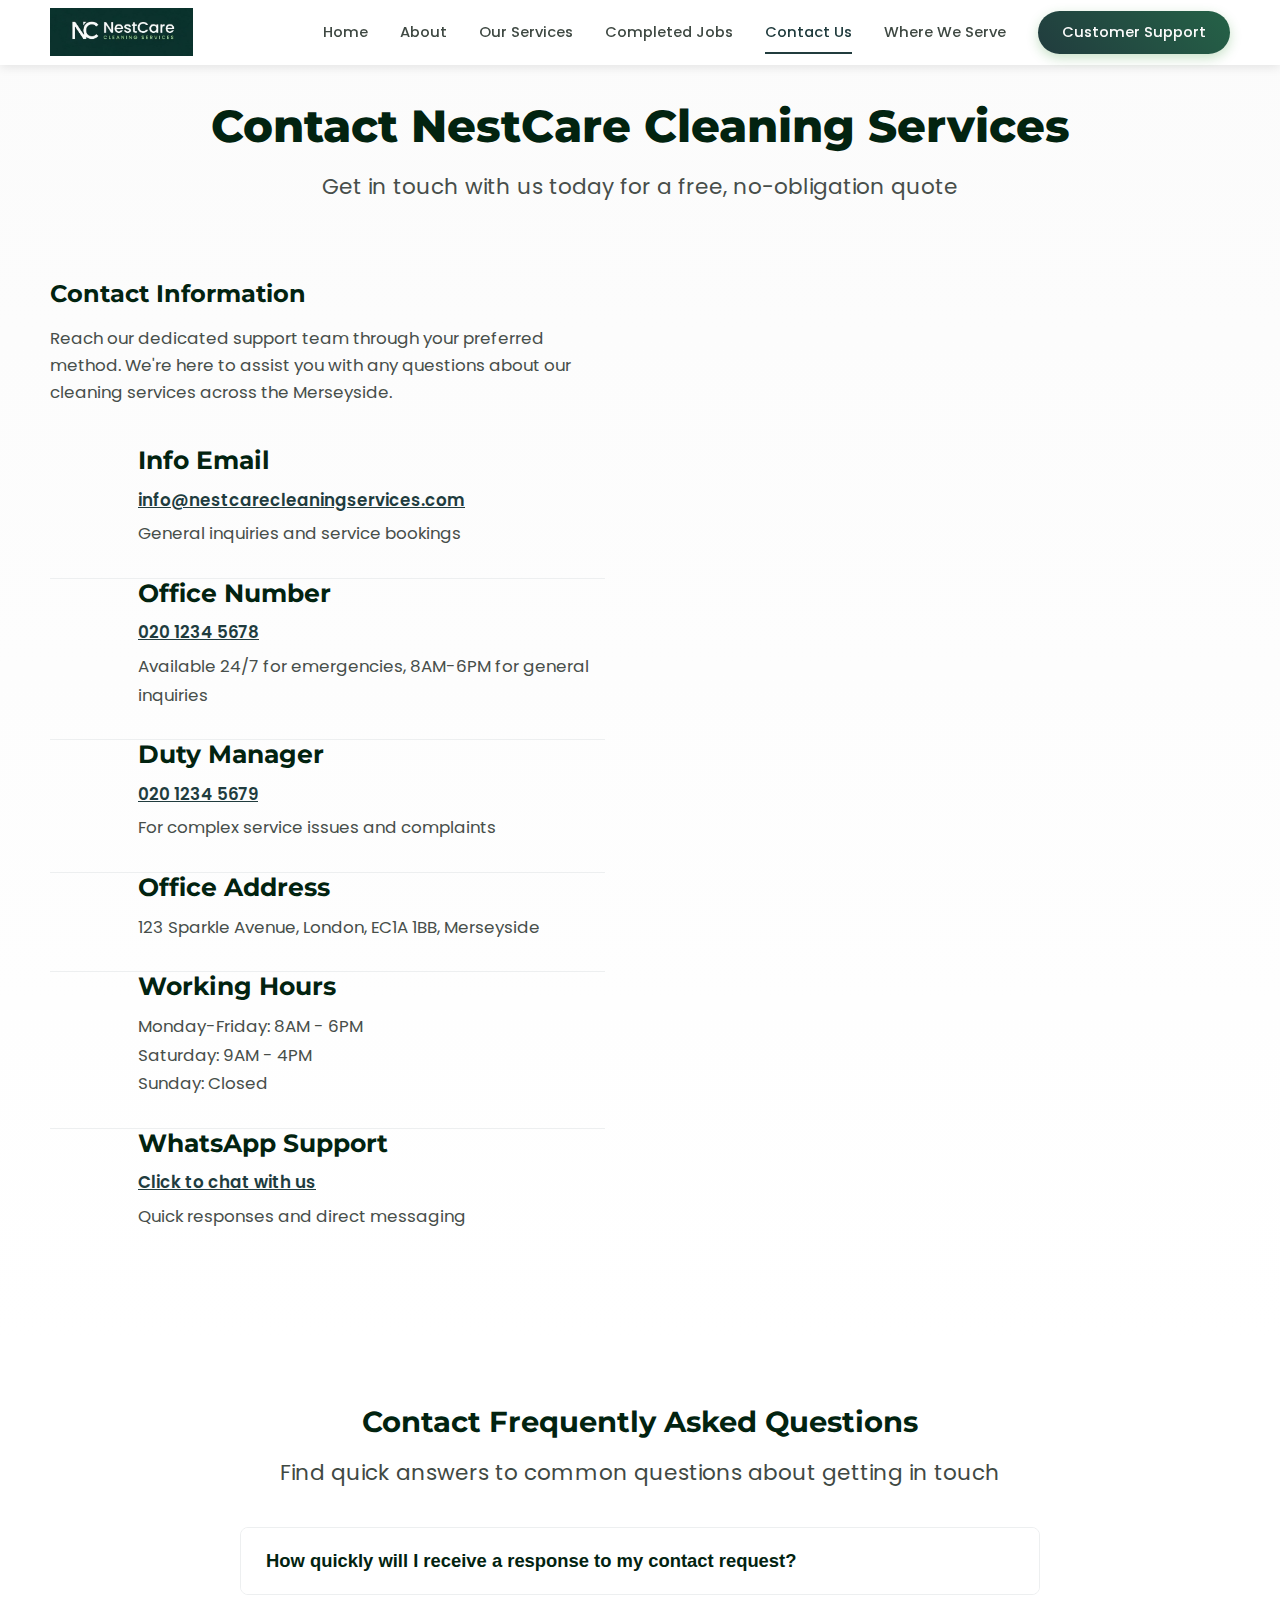
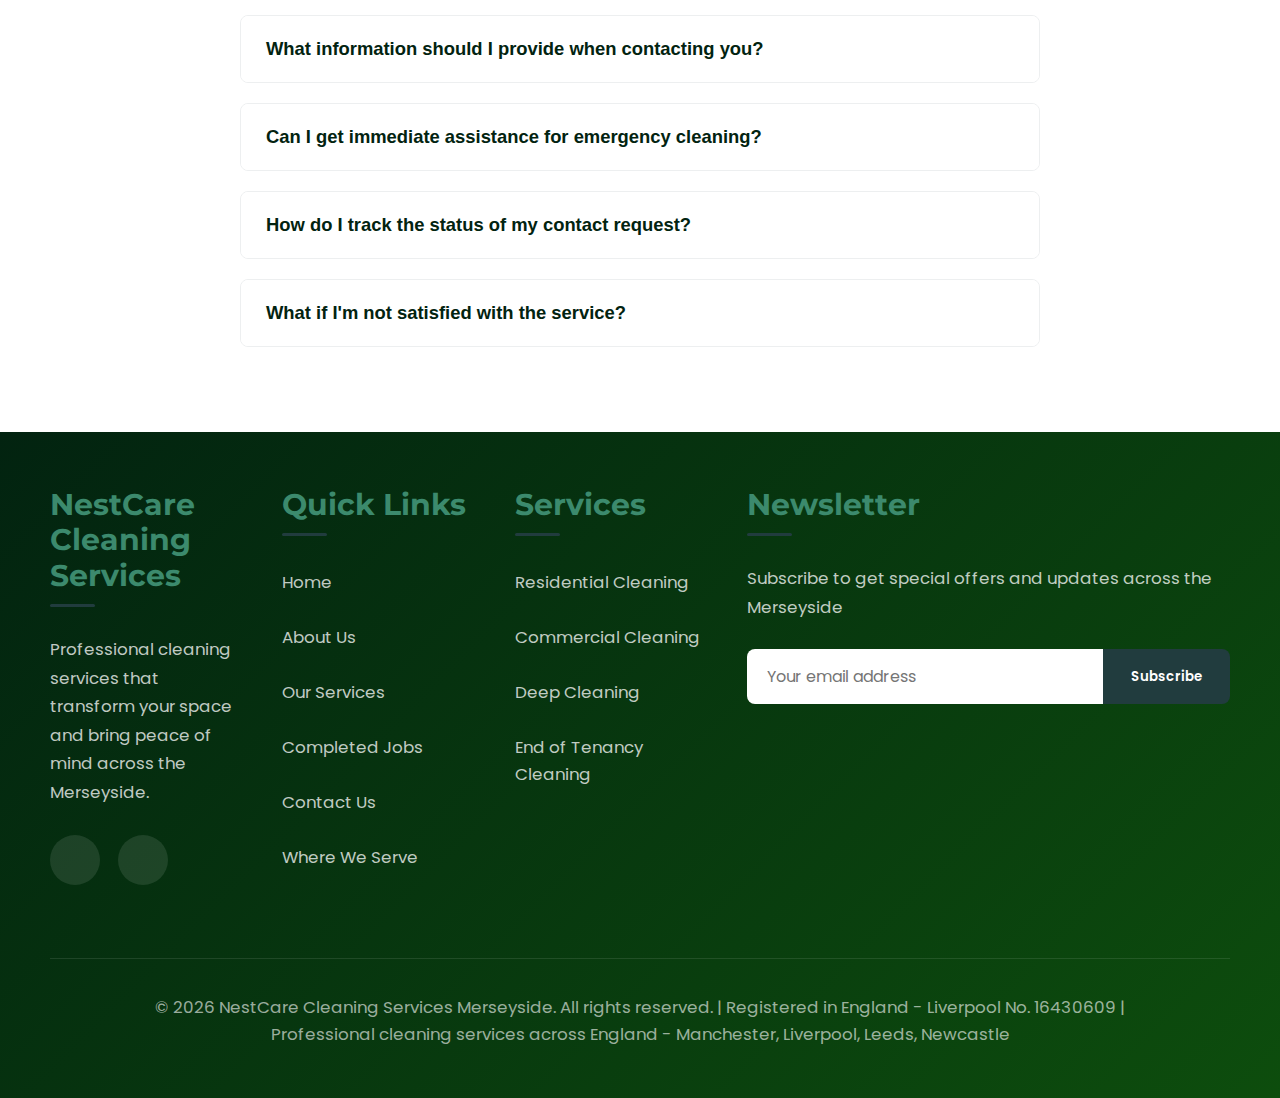
<file: Pages/contact.html>
<!DOCTYPE html>
<html lang="en-GB" prefix="og: https://ogp.me/ns#">
<head>
    <!-- ===== CRITICAL SEO META TAGS ( Merseyside FOCUSED) ===== -->
    <meta charset="UTF-8">
    <meta name="viewport" content="width=device-width, initial-scale=1.0">
    <meta http-equiv="X-UA-Compatible" content="IE=edge">
    
    <!-- PRIMARY SEO TITLE -->
    <title>Contact NestCare Cleaning Services | Get Your Free Quote Today</title>
    
    <!-- META DESCRIPTION -->
    <meta name="description" content="Contact NestCare Cleaning Services today for a free, no-obligation quote. Professional cleaning services across the  Merseyside. Same-day service available. 100% insured.">
    
    <!--  Merseyside GEOGRAPHIC TARGETING -->
    <meta name="geo.region" content="GB">
    <meta name="geo.placename" content=" Merseyside">
    <meta name="geo.position" content="54.0240;-2.2453">
    <meta name="ICBM" content="54.0240, -2.2453">
    
    <!-- AUTHOR & COPYRIGHT -->
    <meta name="author" content="NestCare Cleaning  Merseyside">
    <meta name="copyright" content="NestCare Cleaning Services  Merseyside">
    <meta name="language" content="English">
    <meta name="distribution" content="global">
    
    <!-- ROBOTS & INDEXING -->
    <meta name="robots" content="index, follow, max-image-preview:large, max-snippet:-1, max-video-preview:-1">
    <meta name="googlebot" content="index, follow">
    <meta name="bingbot" content="index, follow">
    <link rel="canonical" href="https://www.nestcarecleaningservices.co. Merseyside/contact.html">
    
    <!-- OPEN GRAPH -->
    <meta property="og:locale" content="en_GB">
    <meta property="og:type" content="website">
    <meta property="og:title" content="Contact NestCare Cleaning Services | Get Your Free Quote Today">
    <meta property="og:description" content="Contact NestCare for professional cleaning services across the  Merseyside. Info email, office number, duty manager contact. WhatsApp chat available.">
    <meta property="og:url" content="https://www.nestcarecleaningservices.co. Merseyside/contact.html">
    <meta property="og:site_name" content="NestCare Cleaning Services">
    <meta property="og:image" content="https://www.nestcarecleaningservices.co. Merseyside/images/contact-og.jpg">
    <meta property="og:image:width" content="1200">
    <meta property="og:image:height" content="630">
    <meta property="og:image:alt" content="Contact NestCare Professional Cleaning Services">
    
    <!-- TWITTER CARD -->
    <meta name="twitter:card" content="summary_large_image">
    <meta name="twitter:site" content="@NestCareClean Merseyside">
    <meta name="twitter:creator" content="@NestCareClean Merseyside">
    <meta name="twitter:title" content="Contact NestCare Cleaning Services | Free Quote">
    <meta name="twitter:description" content="Get your free quote from NestCare Cleaning Services. Professional cleaning across the  Merseyside.">
    <meta name="twitter:image" content="https://www.nestcarecleaningservices.co. Merseyside/images/contact-twitter.jpg">
    
    <!-- SCHEMA.ORG STRUCTURED DATA -->
    <script type="application/ld+json">
    {
      "@context": "https://schema.org",
      "@type": "Organization",
      "name": "NestCare Cleaning Services",
      "image": "https://www.nestcarecleaningservices.co. Merseyside/images/logo.png",
      "@id": "https://www.nestcarecleaningservices.co. Merseyside/",
      "url": "https://www.nestcarecleaningservices.co. Merseyside/",
      "telephone": "+442012345678",
      "email": "info@nestcarecleaningservices.co. Merseyside",
      "description": "Professional cleaning services across the  Merseyside. Residential, commercial & deep cleaning. Same-day service. 100% insured.",
      "address": {
        "@type": "PostalAddress",
        "streetAddress": "123 Sparkle Avenue",
        "addressLocality": "London",
        "postalCode": "EC1A 1BB",
        "addressCountry": "GB"
      },
      "geo": {
        "@type": "GeoCoordinates",
        "latitude": 51.5074,
        "longitude": -0.1278
      },
      "areaServed": ["GB", "England", "Scotland", "Wales", "Northern Ireland"],
      "openingHoursSpecification": {
        "@type": "OpeningHoursSpecification",
        "dayOfWeek": ["Monday", "Tuesday", "Wednesday", "Thursday", "Friday", "Saturday"],
        "opens": "08:00",
        "closes": "18:00"
      },
      "contactPoint": [
        {
          "@type": "ContactPoint",
          "telephone": "+442012345678",
          "contactType": "customer service",
          "availableLanguage": "English"
        },
        {
          "@type": "ContactPoint",
          "email": "info@nestcarecleaningservices.co. Merseyside",
          "contactType": "customer service",
          "availableLanguage": "English"
        },
        {
          "@type": "ContactPoint",
          "telephone": "+442012345679",
          "contactType": "duty manager",
          "availableLanguage": "English"
        }
      ],
      "aggregateRating": {
        "@type": "AggregateRating",
        "ratingValue": "4.9",
        "reviewCount": "1250"
      },
      "serviceArea": {
        "@type": "GeoCircle",
        "geoMidpoint": {"@type": "GeoCoordinates", "latitude": 54.0240, "longitude": -2.2453},
        "geoRadius": "950000"
      }
    }
    </script>
    
   
    <!-- FAVICON & TOUCH ICONS -->
    <link rel="icon" href="../images/Content-Creator-Project (1).png" type="image/x-icon">
    <link rel="apple-touch-icon" sizes="180x180" href="../images/Content-Creator-Project (1).png">
    <link rel="icon" type="image/png" sizes="32x32" href="../images/Content-Creator-Project (1).png">
    <link rel="icon" type="image/png" sizes="16x16" href="../images/Content-Creator-Project (1).png">
    
    <!-- PRECONNECT TO EXTERNAL RESOURCES -->
    <link rel="preconnect" href="https://fonts.googleapis.com">
    <link rel="preconnect" href="https://fonts.gstatic.com" crossorigin>
    <link rel="preconnect" href="https://cdnjs.cloudflare.com">
    
    <!-- PRELOAD CRITICAL RESOURCES -->
    <link rel="preload" href="../CSS/style.css" as="style">
    <link rel="preload" href="../js/script.js" as="script">
    
    <!-- STYLESHEETS -->
    <link rel="stylesheet" href="../CSS/style.css">
    <link rel="stylesheet" href="https://cdnjs.cloudflare.com/ajax/libs/font-awesome/6.4.0/css/all.min.css" integrity="sha512-iecdLmaskl7CVkqkXNQ/ZH/XLlvWZOJyj7Yy7tcenmpD1ypASozpmT/E0iPtmFIB46ZmdtAc9eNBvH0H/ZpiBw==" crossorigin="anonymous" referrerpolicy="no-referrer">
    <link href="https://fonts.googleapis.com/css2?family=Poppins:wght@300;400;500;600;700&family=Montserrat:wght@700;800;900&display=swap" rel="stylesheet">
    
    <!-- HREFLANG FOR  Merseyside ENGLISH -->
    <link rel="alternate" hreflang="en-GB" href="https://www.nestcarecleaningservices.co. Merseyside/contact.html">
    <link rel="alternate" hreflang="x-default" href="https://www.nestcarecleaningservices.co. Merseyside/contact.html">
    
    <!-- THEME COLOR FOR MOBILE -->
    <meta name="theme-color" content="#228B22">
    <meta name="msapplication-TileColor" content="#228B22">
    
    <!-- MODERN FOCUS STYLES - REMOVE UGLY BLUE OUTLINE -->
    <style>
        /* Modern focus states - REMOVE UGLY BLUE OUTLINE */
        button:focus-visible,
        a:focus-visible,
        input:focus-visible,
        select:focus-visible,
        textarea:focus-visible {
            outline: none !important;
            box-shadow: 0 0 0 3px rgba(34, 139, 34, 0.35), 0 0 0 5px rgba(255, 255, 255, 0.9) !important;
            border-color: var(--primary-color) !important;
        }
        
        /* Enhanced button focus for "Speak With Us" */
        .btn-primary-nav-main:focus-visible {
            box-shadow: 0 0 0 3px rgba(255, 255, 255, 0.9), 0 0 0 5px rgba(34, 139, 34, 0.45) !important;
            transform: translateY(-1px) !important;
        }
        
        /* Modern focus ring alternative */
        :focus-visible {
            outline: 2px solid var(--primary-color) !important;
            outline-offset: 2px !important;
        }
    </style>
</head>
<body>
    <!-- ===== HIDDEN SEO CONTENT (ACCESSIBLE TO SEARCH ENGINES) ===== -->
    <div class="seo-content" aria-hidden="true">
        <h1>Contact NestCare Cleaning Services - Get Your Free Quote Today</h1>
        <p>Contact NestCare Cleaning Services for professional cleaning services across the  Merseyside. Get your free, no-obligation quote for residential, commercial, deep cleaning, emergency services, end of tenancy cleaning, carpet cleaning, and window cleaning. Our fully insured, vetted cleaning professionals serve London, Manchester, Birmingham, Glasgow, Liverpool, Bristol, Leeds, Edinburgh, Cardiff and all major  Merseyside cities. Same-day service available. 24/7 emergency support. Eco-friendly cleaning options. Book your free consultation today for sparkling clean spaces with our 100% satisfaction guarantee.</p>
        
        <h2>Contact Information</h2>
        <p><strong>Info Email:</strong> info@nestcarecleaningservices.co. Merseyside</p>
        <p><strong>Office Number:</strong> 020 1234 5678 (Available 24/7 for emergencies, 8AM-6PM for general inquiries)</p>
        <p><strong>Duty Manager Number:</strong> 020 1234 5679 (Available for complex service issues)</p>
        <p><strong>Address:</strong> 123 Sparkle Avenue, London, EC1A 1BB,  Merseyside</p>
        <p><strong>Working Hours:</strong> Monday-Friday: 8AM - 6PM, Saturday: 9AM - 4PM, Sunday: Closed</p>
        <p><strong>Emergency Line:</strong> 020 1234 5678 (Available 24/7 for urgent cleaning needs)</p>
    </div>
 
    <!-- Page Loader -->
     <!--
        <div class="page-loader">
        <div class="loader-content">
            <div class="logo-loader">
                <div class="clean-icon">
                    <i class="fas fa-sparkles"></i>
                </div>
                <span>NestCare Cleaning Service</span>
            </div>
            <div class="loader-spinner"></div>
            <p>Loading your sparkling clean experience...</p>
        </div>
    </div>
    -->

    <!-- Navigation Bar -->
    <nav class="navbar">
        <div class="nav-container">
            <div class="logo">
                <img src="../images/Nestcare_Logo.jpeg" alt="NestCare Cleaning Services - Professional Cleaning">
            </div>
            <button class="hamburger" aria-label="Toggle navigation menu">
                <span class="hamburger-line"></span>
                <span class="hamburger-line"></span>
                <span class="hamburger-line"></span>
            </button>
            <div class="nav-menu-container">
                <ul class="nav-menu">
                    <li><a href="/index.html" aria-label="Home">Home</a></li>
                    <li><a href="about.html" aria-label="About NestCare">About</a></li>
                    <li><a href="/index.html#services" aria-label="Our Cleaning Services">Our Services</a></li>
                    <li><a href="/index.html#jobs" aria-label="Completed Cleaning Jobs">Completed Jobs</a></li>
                    <li><a href="contact.html" aria-label="Contact NestCare" class="active">Contact Us</a></li>
                    <li><a href="/index.html#areas" aria-label="Areas We Serve in the  Merseyside">Where We Serve</a></li>
                    <li><a href="support.html" id="customer_support"  class="btn-primary-nav-main" aria-label="Customer Support">Customer Support</a></li>
                </ul>
            </div>
        </div>
    </nav>

    <!-- Contact Section -->
    <section class="contact-page" aria-labelledby="contact-title">
        <div class="container">
            <div class="contact-header" id="contact_get_in">
                <h1 id="contact-title" class="section-title">Contact NestCare Cleaning Services</h1>
                <p class="section-description">Get in touch with us today for a free, no-obligation quote</p>
            </div>
            
            <div class="contact-grid">
                <div class="contact-info">
                    <h2 class="contact_info_head">Contact Information</h2>
                    <p class="contact-intro">Reach our dedicated support team through your preferred method. We're here to assist you with any questions about our cleaning services across the  Merseyside.</p>
                    
                    <div class="info-item">
                        <i class="fas fa-envelope"></i>
                        <div>
                            <h4>Info Email</h4>
                            <p><a href="mailto:info@nestcarecleaningservices.co. Merseyside" aria-label="Email info">info@nestcarecleaningservices.com</a></p>
                            <p class="info-subtext">General inquiries and service bookings</p>
                        </div>
                    </div>
                    
                    <div class="info-item">
                        <i class="fas fa-phone"></i>
                        <div>
                            <h4>Office Number</h4>
                            <p><a href="tel:+442012345678" aria-label="Call office">020 1234 5678</a></p>
                            <p class="info-subtext">Available 24/7 for emergencies, 8AM-6PM for general inquiries</p>
                        </div>
                    </div>
                    
                    <div class="info-item">
                        <i class="fas fa-user-tie"></i>
                        <div>
                            <h4>Duty Manager</h4>
                            <p><a href="tel:+442012345679" aria-label="Call duty manager">020 1234 5679</a></p>
                            <p class="info-subtext">For complex service issues and complaints</p>
                        </div>
                    </div>
                    
                    <div class="info-item">
                        <i class="fas fa-map-marker-alt"></i>
                        <div>
                            <h4>Office Address</h4>
                            <p>123 Sparkle Avenue, London, EC1A 1BB,  Merseyside</p>
                        </div>
                    </div>
                    
                    <div class="info-item">
                        <i class="fas fa-clock"></i>
                        <div>
                            <h4>Working Hours</h4>
                            <p>Monday-Friday: 8AM - 6PM</p>
                            <p>Saturday: 9AM - 4PM</p>
                            <p>Sunday: Closed</p>
                        </div>
                    </div>
                    
                    <div class="info-item">
                        <i class="fab fa-whatsapp"></i>
                        <div>
                            <h4>WhatsApp Support</h4>
                            <p><a href="https://wa.me/447123456789?text=Hello%20NestCare!%20I%20need%20assistance%20with%20your%20cleaning%20services." target="_blank" rel="noopener noreferrer" aria-label="Chat on WhatsApp">Click to chat with us</a></p>
                            <p class="info-subtext">Quick responses and direct messaging</p>
                        </div>
                    </div>
                </div>
            </div>
        </div>

    </section>

    <!-- FAQ Section for Contact -->
    <section class="contact-faq" aria-labelledby="contact-faq-title">
        <div class="container">
            <h2 id="contact-faq-title" class="section-title">Contact Frequently Asked Questions</h2>
            <p class="section-description">Find quick answers to common questions about getting in touch</p>
            
            <div class="faq-container">
                <!-- FAQ Item 1 -->
                <div class="faq-item">
                    <button class="faq-question" aria-expanded="false" aria-controls="faq1">
                        <span>How quickly will I receive a response to my contact request?</span>
                        <i class="fas fa-chevron-down"></i>
                    </button>
                    <div class="faq-answer" id="faq1" hidden>
                        <p>Our customer service team responds to all contact requests within 2 hours during business hours (8AM-6PM, Monday-Friday). For urgent emergency cleaning requests, we respond immediately and can often provide same-day service.</p>
                    </div>
                </div>
                
                <!-- FAQ Item 2 -->
                <div class="faq-item">
                    <button class="faq-question" aria-expanded="false" aria-controls="faq2">
                        <span>What information should I provide when contacting you?</span>
                        <i class="fas fa-chevron-down"></i>
                    </button>
                    <div class="faq-answer" id="faq2" hidden>
                        <p>Please provide your full name, contact information, service type needed, preferred date/time, and specific details about your cleaning requirements. The more information you provide, the faster we can assist you with your request.</p>
                    </div>
                </div>
                
                <!-- FAQ Item 3 -->
                <div class="faq-item">
                    <button class="faq-question" aria-expanded="false" aria-controls="faq3">
                        <span>Can I get immediate assistance for emergency cleaning?</span>
                        <i class="fas fa-chevron-down"></i>
                    </button>
                    <div class="faq-answer" id="faq3" hidden>
                        <p>Yes! Our emergency cleaning services are available 24/7 across the  Merseyside. Contact our emergency hotline at 020 1234 5678 for immediate assistance with water damage, fire restoration, or urgent cleaning needs. We can often provide same-day service for emergencies.</p>
                    </div>
                </div>
                
                <!-- FAQ Item 4 -->
                <div class="faq-item">
                    <button class="faq-question" aria-expanded="false" aria-controls="faq4">
                        <span>How do I track the status of my contact request?</span>
                        <i class="fas fa-chevron-down"></i>
                    </button>
                    <div class="faq-answer" id="faq4" hidden>
                        <p>After submitting your contact request, you'll receive an email confirmation with a reference number. Our team will update you via email or phone regarding the status of your request. You can also call us directly at 020 1234 5678 to inquire about your request status.</p>
                    </div>
                </div>
                
                <!-- FAQ Item 5 -->
                <div class="faq-item">
                    <button class="faq-question" aria-expanded="false" aria-controls="faq5">
                        <span>What if I'm not satisfied with the service?</span>
                        <i class="fas fa-chevron-down"></i>
                    </button>
                    <div class="faq-answer" id="faq5" hidden>
                        <p>We stand behind our 100% satisfaction guarantee. If you're not completely satisfied with our service, please contact our duty manager within 24 hours and we'll return to address any concerns at no additional charge. Our goal is to exceed your expectations every time.</p>
                    </div>
                </div>
            </div>
        </div>
    </section>

    <!-- Footer -->
    <footer class="footer" role="contentinfo">
        <div class="container">
            <div class="footer-grid">
                <div class="footer-section">
                    <h3>NestCare Cleaning Services</h3>
                    <p>Professional cleaning services that transform your space and bring peace of mind across the  Merseyside.</p>
                    <div class="social-links" aria-label="Follow us on social media">
                        <a href="https://facebook.com/nestcareclean Merseyside" aria-label="Facebook"><i class="fab fa-facebook"></i></a>
                        <a href="https://instagram.com/nestcareclean Merseyside" aria-label="Instagram"><i class="fab fa-instagram"></i></a>
                    </div>
                </div>
                
                <div class="footer-section">
                    <h3>Quick Links</h3>
                    <ul>
                        <li><a href="../index.html" aria-label="Home">Home</a></li>
                        <li><a href="about.html" aria-label="About Us">About Us</a></li>
                        <li><a href="/index.html#services" aria-label="Our Services">Our Services</a></li>
                        <li><a href="/index.html#jobs" aria-label="Completed Jobs">Completed Jobs</a></li>
                        <li><a href="contact.html" aria-label="Contact Us" class="active">Contact Us</a></li>
                        <li><a href="/index.html#areas" aria-label="Where We Serve">Where We Serve</a></li>
                    </ul>
                </div>
                
                <div class="footer-section">
                    <h3>Services</h3>
                    <ul>
                        <li><a href="/Pages/services.html#residential" aria-label="Residential Cleaning">Residential Cleaning</a></li>
                        <li><a href="/Pages/services.html#commercial" aria-label="Commercial Cleaning">Commercial Cleaning</a></li>
                        <li><a href="/Pages/services.html#deep" aria-label="Deep Cleaning">Deep Cleaning</a></li>
                        <li><a href="/Pages/services.html#end-tenancy" aria-label="End of Tenancy Cleaning">End of Tenancy Cleaning</a></li>
                    </ul>
                </div>
                
                <div class="footer-section">
                    <h3>Newsletter</h3>
                    <p>Subscribe to get special offers and updates across the  Merseyside</p>
                    <form id="newsletterForm" aria-label="Newsletter subscription form">
                        <input type="email" placeholder="Your email address" required aria-label="Email address for newsletter">
                        <button type="submit" aria-label="Subscribe to newsletter">Subscribe</button>
                    </form>
                </div>
            </div>
            
            <div class="footer-bottom">
                <p>&copy; 2026 NestCare Cleaning Services  Merseyside. All rights reserved. | Registered in England - Liverpool No. 16430609 | </p>
                <p>Professional cleaning services across England - Manchester, Liverpool, Leeds, Newcastle </p>
            </div>
        </div>
    </footer>

    <!-- WhatsApp Chat Button -->
    <a href="https://wa.me/447123456789?text=Hello%20NestCare%20Cleaning%20Services!%20I%20need%20assistance%20with%20your%20cleaning%20services." 
       class="whatsapp-float" 
       target="_blank" 
       rel="noopener noreferrer"
       aria-label="Chat with NestCare on WhatsApp">
        <i class="fab fa-whatsapp whatsapp-icon"></i>
        <span class="whatsapp-tooltip">Chat with us</span>
    </a>

    <!-- Success Modal -->
    <div class="form-success-modal" id="successModal">
        <div class="success-content">
            <button class="close-modal" aria-label="Close success message">&times;</button>
            <div class="success-icon">
                <i class="fas fa-check"></i>
            </div>
            <h2 class="success-title">Thank You for Contacting Us!</h2>
            <p class="success-message">We've received your message and will get back to you shortly. Our team typically responds within 2-4 hours during business hours. For urgent matters, please call our emergency line at 020 1234 5678.</p>
            <button class="success-btn" id="closeSuccessModal" aria-label="Close this message">Got it, thanks!</button>
        </div>
    </div>

    <!-- Google Analytics 4 -->
    <script async src="https://www.googletagmanager.com/gtag/js?id=G-XXXXXXXXXX"></script>
    <script>
      window.dataLayer = window.dataLayer || [];
      function gtag(){dataLayer.push(arguments);}
      gtag('js', new Date());
      gtag('config', 'G-XXXXXXXXXX', {
        'page_title': 'Contact - NestCare Cleaning Services',
        'page_path': window.location.pathname,
        'send_page_view': true
      });
    </script>

    <script src="../js/script.js"></script>
</body>
</html>
</file>
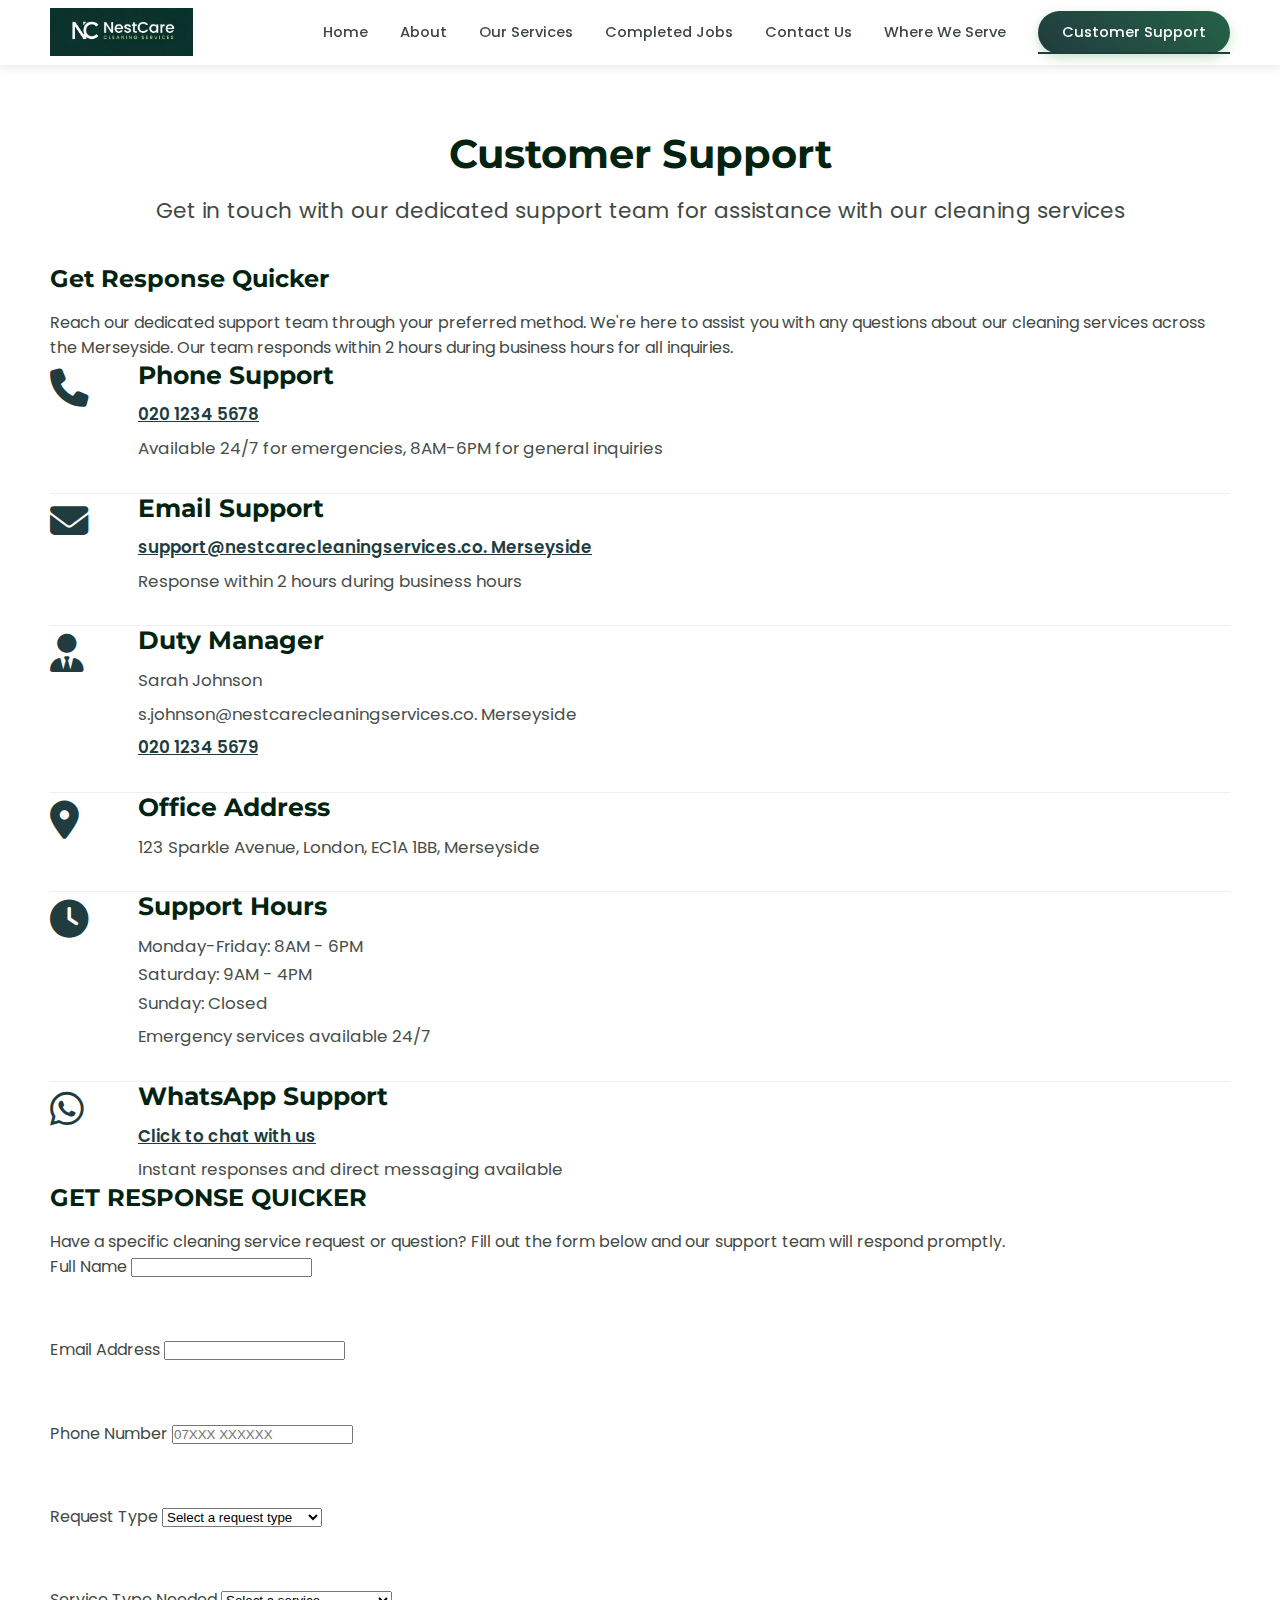
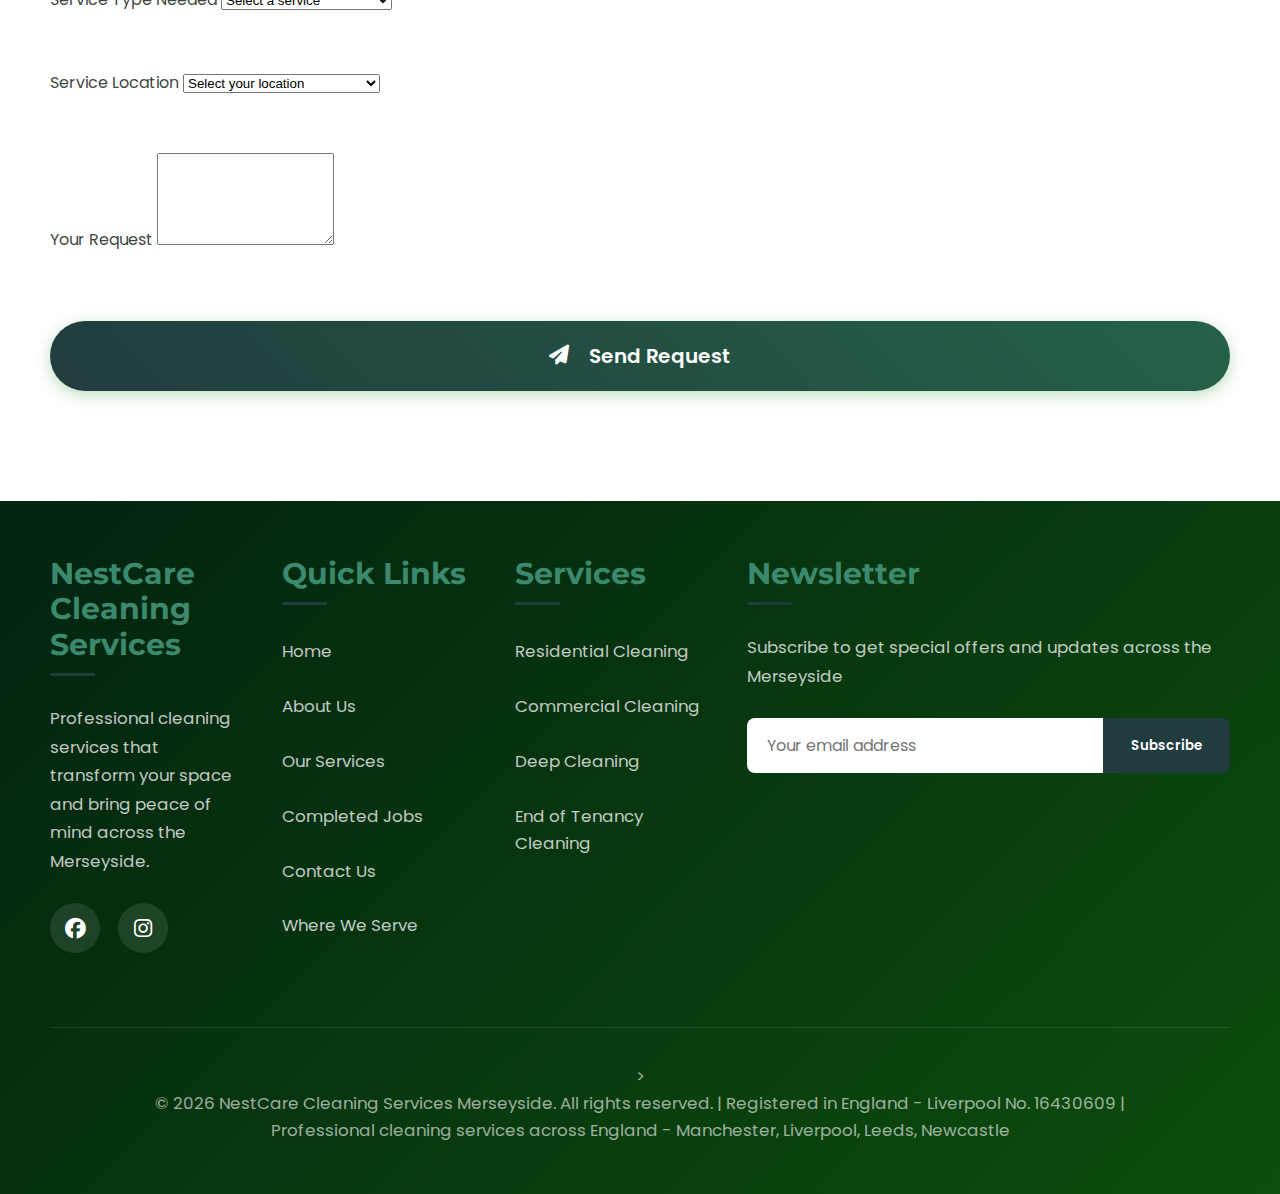
<file: Pages/customer_support.html>
<!DOCTYPE html>
<html lang="en-GB" prefix="og: https://ogp.me/ns#">
<head>
    <!-- ===== CRITICAL SEO META TAGS ( Merseyside FOCUSED) ===== -->
    <meta charset="UTF-8">
    <meta name="viewport" content="width=device-width, initial-scale=1.0">
    <meta http-equiv="X-UA-Compatible" content="IE=edge">
    
    <!-- PRIMARY SEO TITLE -->
    <title>Customer Support | NestCare Cleaning Services - Get Your Response Quicker</title>
    
    <!-- META DESCRIPTION -->
    <meta name="description" content="Get in touch with NestCare Cleaning Services customer support. Contact us by phone, email, or form. WhatsApp chat available. Fast response guaranteed across the  Merseyside.">
    
    <!--  Merseyside GEOGRAPHIC TARGETING -->
    <meta name="geo.region" content="GB">
    <meta name="geo.placename" content=" Merseyside">
    <meta name="geo.position" content="54.0240;-2.2453">
    <meta name="ICBM" content="54.0240, -2.2453">
    
    <!-- AUTHOR & COPYRIGHT -->
    <meta name="author" content="NestCare Cleaning  Merseyside">
    <meta name="copyright" content="NestCare Cleaning Services  Merseyside">
    <meta name="language" content="English">
    <meta name="distribution" content="global">
    
    <!-- ROBOTS & INDEXING -->
    <meta name="robots" content="index, follow, max-image-preview:large, max-snippet:-1, max-video-preview:-1">
    <meta name="googlebot" content="index, follow">
    <meta name="bingbot" content="index, follow">
    <link rel="canonical" href="https://www.nestcarecleaningservices.co. Merseyside/support.html">
    
    <!-- OPEN GRAPH -->
    <meta property="og:locale" content="en_GB">
    <meta property="og:type" content="website">
    <meta property="og:title" content="Customer Support | NestCare Cleaning Services - Get Your Response Quicker">
    <meta property="og:description" content="Get in touch with NestCare customer support. Fast response guaranteed. WhatsApp chat available.">
    <meta property="og:url" content="https://www.nestcarecleaningservices.co. Merseyside/support.html">
    <meta property="og:site_name" content="NestCare Cleaning Services">
    <meta property="og:image" content="https://www.nestcarecleaningservices.co. Merseyside/images/support-og.jpg">
    <meta property="og:image:width" content="1200">
    <meta property="og:image:height" content="630">
    <meta property="og:image:alt" content="NestCare Customer Support Contact Information">
    
    <!-- TWITTER CARD -->
    <meta name="twitter:card" content="summary_large_image">
    <meta name="twitter:site" content="@NestCareClean Merseyside">
    <meta name="twitter:creator" content="@NestCareClean Merseyside">
    <meta name="twitter:title" content="Customer Support | NestCare Cleaning Services">
    <meta name="twitter:description" content="Get in touch with NestCare customer support. Fast response guaranteed. WhatsApp chat available.">
    <meta name="twitter:image" content="https://www.nestcarecleaningservices.co. Merseyside/images/support-twitter.jpg">
    
    <!-- SCHEMA.ORG STRUCTURED DATA -->
    <script type="application/ld+json">
    {
      "@context": "https://schema.org",
      "@type": "Organization",
      "name": "NestCare Cleaning Services",
      "image": "https://www.nestcarecleaningservices.co. Merseyside/images/logo.png",
      "@id": "https://www.nestcarecleaningservices.co. Merseyside/",
      "url": "https://www.nestcarecleaningservices.co. Merseyside/",
      "telephone": "+442012345678",
      "email": "support@nestcarecleaningservices.co. Merseyside",
      "description": "Professional cleaning services across the  Merseyside. Residential, commercial & deep cleaning. Same-day service. 100% insured.",
      "address": {
        "@type": "PostalAddress",
        "streetAddress": "123 Sparkle Avenue",
        "addressLocality": "London",
        "postalCode": "EC1A 1BB",
        "addressCountry": "GB"
      },
      "geo": {
        "@type": "GeoCoordinates",
        "latitude": 51.5074,
        "longitude": -0.1278
      },
      "areaServed": ["GB", "England", "Scotland", "Wales", "Northern Ireland"],
      "openingHoursSpecification": {
        "@type": "OpeningHoursSpecification",
        "dayOfWeek": ["Monday", "Tuesday", "Wednesday", "Thursday", "Friday", "Saturday"],
        "opens": "08:00",
        "closes": "18:00"
      },
      "contactPoint": [
        {
          "@type": "ContactPoint",
          "telephone": "+442012345678",
          "contactType": "customer service",
          "availableLanguage": "English"
        },
        {
          "@type": "ContactPoint",
          "email": "support@nestcarecleaningservices.co. Merseyside",
          "contactType": "customer service",
          "availableLanguage": "English"
        },
        {
          "@type": "ContactPoint",
          "telephone": "+442012345679",
          "contactType": "duty manager",
          "availableLanguage": "English"
        }
      ],
      "aggregateRating": {
        "@type": "AggregateRating",
        "ratingValue": "4.9",
        "reviewCount": "1250"
      },
      "serviceArea": {
        "@type": "GeoCircle",
        "geoMidpoint": {"@type": "GeoCoordinates", "latitude": 54.0240, "longitude": -2.2453},
        "geoRadius": "950000"
      }
    }
    </script>
    
    
    <!-- FAVICON & TOUCH ICONS -->
    <link rel="icon" href="../images/Content-Creator-Project (1).png" type="image/x-icon">
    <link rel="apple-touch-icon" sizes="180x180" href="../images/Content-Creator-Project (1).png">
    <link rel="icon" type="image/png" sizes="32x32" href="../images/Content-Creator-Project (1).png">
    <link rel="icon" type="image/png" sizes="16x16" href="../images/Content-Creator-Project (1).png">
    
    <!-- PRECONNECT TO EXTERNAL RESOURCES -->
    <link rel="preconnect" href="https://fonts.googleapis.com">
    <link rel="preconnect" href="https://fonts.gstatic.com" crossorigin>
    <link rel="preconnect" href="https://cdnjs.cloudflare.com">
    
    <!-- PRELOAD CRITICAL RESOURCES -->
    <link rel="preload" href="../CSS/style.css" as="style">
    <link rel="preload" href="../js/script.js" as="script">
    
    <!-- STYLESHEETS -->
    <link rel="stylesheet" href="../CSS/style.css">
    <link rel="stylesheet" href="https://cdnjs.cloudflare.com/ajax/libs/font-awesome/6.4.0/css/all.min.css">
    <link href="https://fonts.googleapis.com/css2?family=Poppins:wght@300;400;500;600;700&family=Montserrat:wght@700;800;900&display=swap" rel="stylesheet">
    
    <!-- HREFLANG FOR  Merseyside ENGLISH -->
    <link rel="alternate" hreflang="en-GB" href="https://www.nestcarecleaningservices.co. Merseyside/support.html">
    <link rel="alternate" hreflang="x-default" href="https://www.nestcarecleaningservices.co. Merseyside/support.html">
    
    <!-- THEME COLOR FOR MOBILE -->
    <meta name="theme-color" content="#228B22">
    <meta name="msapplication-TileColor" content="#228B22">
    
    <!-- MODERN FOCUS STYLES - REMOVE UGLY BLUE OUTLINE -->
    <style>
        /* Modern focus states - REMOVE UGLY BLUE OUTLINE */
        button:focus-visible,
        a:focus-visible,
        input:focus-visible,
        select:focus-visible,
        textarea:focus-visible {
            outline: none !important;
            box-shadow: 0 0 0 3px rgba(34, 139, 34, 0.35), 0 0 0 5px rgba(255, 255, 255, 0.9) !important;
            border-color: var(--primary-color) !important;
        }
        
        /* Enhanced button focus for "Customer Support" */
        .btn-primary-nav-main:focus-visible {
            box-shadow: 0 0 0 3px rgba(255, 255, 255, 0.9), 0 0 0 5px rgba(34, 139, 34, 0.45) !important;
            transform: translateY(-1px) !important;
        }
        
        /* Modern focus ring alternative */
        :focus-visible {
            outline: 2px solid var(--primary-color) !important;
            outline-offset: 2px !important;
        }
    </style>
</head>
<body>
    <!-- ===== HIDDEN SEO CONTENT (ACCESSIBLE TO SEARCH ENGINES) ===== -->
    <div class="seo-content" aria-hidden="true">
        <h1>Customer Support | NestCare Cleaning Services - Get Your Response Quicker</h1>
        <p>Contact NestCare Cleaning Services customer support for assistance with cleaning services across the  Merseyside. Get your response quicker through our fast-contact form, phone support, or WhatsApp chat. Our dedicated support team provides fast responses and professional assistance for residential and commercial cleaning needs in London, Manchester, Birmingham, Glasgow, Liverpool, Bristol, Leeds, Edinburgh, Cardiff and all major  Merseyside cities. Same-day service available. 24/7 emergency support. Get your free quote today for sparkling clean spaces with our 100% satisfaction guarantee.</p>
        
        <h2>Customer Support Contact Information</h2>
        <p><strong>Phone Support:</strong> 020 1234 5678 (Available 24/7 for emergencies, 8AM-6PM for general inquiries)</p>
        <p><strong>Email Support:</strong> support@nestcarecleaningservices.co. Merseyside (Response within 2 hours during business hours)</p>
        <p><strong>Office Address:</strong> 123 Sparkle Avenue, London, EC1A 1BB,  Merseyside</p>
        <p><strong>Duty Manager:</strong> Sarah Johnson - s.johnson@nestcarecleaningservices.co. Merseyside - 020 1234 5679</p>
        <p><strong>General Inquiries:</strong> info@nestcarecleaningservices.co. Merseyside</p>
        <p><strong>Emergency Line:</strong> 020 1234 5678 (Available 24/7 for urgent cleaning needs)</p>
    </div>
   
    <!-- Page Loader -->
    <!--
        <div class="page-loader">
        <div class="loader-content">
            <div class="logo-loader">
                <div class="clean-icon">
                    <i class="fas fa-sparkles"></i>
                </div>
                <span>NestCare Cleaning Service</span>
            </div>
            <div class="loader-spinner"></div>
            <p>Loading your sparkling clean experience...</p>
        </div>
    </div>
    -->

    <!-- Navigation Bar -->
    <nav class="navbar">
        <div class="nav-container">
            <div class="logo">
                <img src="../images/Nestcare_Logo.jpeg" alt="NestCare Cleaning Services - Professional Cleaning">
            </div>
            <button class="hamburger" aria-label="Toggle navigation menu">
                <span class="hamburger-line"></span>
                <span class="hamburger-line"></span>
                <span class="hamburger-line"></span>
            </button>
            <div class="nav-menu-container">
                <ul class="nav-menu">
                    <li><a href="/index.html" aria-label="Home">Home</a></li>
                    <li><a href="about.html" aria-label="About NestCare">About</a></li>
                    <li><a href="/index.html#services" aria-label="Our Cleaning Services">Our Services</a></li>
                    <li><a href="/index.html#jobs" aria-label="Completed Cleaning Jobs">Completed Jobs</a></li>
                    <li><a href="contact.html" aria-label="Contact NestCare">Contact Us</a></li>
                    <li><a href="/index.html#areas" aria-label="Areas We Serve in the  Merseyside">Where We Serve</a></li>
                    <li><a href="support.html" class="btn-primary-nav-main active" id="customer_support" aria-label="Customer Support">Customer Support</a></li>
                </ul>
            </div>
        </div>
    </nav>

    <!-- Customer Support Section -->
    <section class="support-page" aria-labelledby="support-title">
        <div class="container">
            <div class="support-header">
                <h1 id="support-title" class="section-title">Customer Support</h1>
                <p class="section-description">Get in touch with our dedicated support team for assistance with our cleaning services</p>
            </div>
            
            <div class="support-grid">
                <div class="support-contact">
                    <h2>Get Response Quicker</h2>
                    <p class="support-intro">Reach our dedicated support team through your preferred method. We're here to assist you with any questions about our cleaning services across the  Merseyside. Our team responds within 2 hours during business hours for all inquiries.</p>
                    
                    <div class="contact-info">
                        <div class="info-item">
                            <i class="fas fa-phone"></i>
                            <div>
                                <h4>Phone Support</h4>
                                <p><a href="tel:+442012345678" aria-label="Call customer support">020 1234 5678</a></p>
                                <p class="info-subtext">Available 24/7 for emergencies, 8AM-6PM for general inquiries</p>
                            </div>
                        </div>
                        
                        <div class="info-item">
                            <i class="fas fa-envelope"></i>
                            <div>
                                <h4>Email Support</h4>
                                <p><a href="mailto:support@nestcarecleaningservices.co. Merseyside" aria-label="Email customer support">support@nestcarecleaningservices.co. Merseyside</a></p>
                                <p class="info-subtext">Response within 2 hours during business hours</p>
                            </div>
                        </div>
                        
                        <div class="info-item">
                            <i class="fas fa-user-tie"></i>
                            <div>
                                <h4>Duty Manager</h4>
                                <p>Sarah Johnson</p>
                                <p class="info-subtext">s.johnson@nestcarecleaningservices.co. Merseyside</p>
                                <p class="info-subtext"><a href="tel:+442012345679" aria-label="Call duty manager">020 1234 5679</a></p>
                            </div>
                        </div>
                        
                        <div class="info-item">
                            <i class="fas fa-map-marker-alt"></i>
                            <div>
                                <h4>Office Address</h4>
                                <p>123 Sparkle Avenue, London, EC1A 1BB,  Merseyside</p>
                            </div>
                        </div>
                        
                        <div class="info-item">
                            <i class="fas fa-clock"></i>
                            <div>
                                <h4>Support Hours</h4>
                                <p>Monday-Friday: 8AM - 6PM</p>
                                <p>Saturday: 9AM - 4PM</p>
                                <p>Sunday: Closed</p>
                                <p class="info-subtext">Emergency services available 24/7</p>
                            </div>
                        </div>
                        
                        <div class="info-item">
                            <i class="fab fa-whatsapp"></i>
                            <div>
                                <h4>WhatsApp Support</h4>
                                <p><a href="https://wa.me/447123456789?text=Hello%20NestCare%20Customer%20Support!%20I%20need%20assistance%20with%20your%20cleaning%20services." target="_blank" rel="noopener noreferrer" aria-label="Chat on WhatsApp">Click to chat with us</a></p>
                                <p class="info-subtext">Instant responses and direct messaging available</p>
                            </div>
                        </div>
                    </div>
                </div>
                
                <div class="support-form">
                    <h2>GET RESPONSE QUICKER</h2>
                    <p>Have a specific cleaning service request or question? Fill out the form below and our support team will respond promptly.</p>
                    
                    <!-- FormSubmit Integration - REPLACE EMAIL WITH YOUR ACTUAL EMAIL -->
                    <form id="supportForm" action="https://formsubmit.co/support@nestcarecleaningservices.co. Merseyside" method="POST" aria-label="Customer support contact form">
                        <input type="hidden" name="_captcha" value="false">
                        <input type="hidden" name="_subject" value="New Customer Support Request - NestCare Cleaning Services">
                        <input type="hidden" name="_autoresponse" value="Thank you for contacting NestCare Customer Support! We've received your message and will get back to you within 2 hours during business hours.">
                        
                        <div class="form-group">
                            <label for="fullName">Full Name</label>
                            <input type="text" id="fullName" name="name" required aria-required="true" aria-label="Your full name">
                            <span class="error-message" role="alert"></span>
                        </div>
                        
                        <div class="form-group">
                            <label for="supportEmail">Email Address</label>
                            <input type="email" id="supportEmail" name="email" required aria-required="true" aria-label="Your email address">
                            <span class="error-message" role="alert"></span>
                        </div>
                        
                        <div class="form-group">
                            <label for="supportPhone">Phone Number</label>
                            <input type="tel" id="supportPhone" name="phone" required aria-required="true" aria-label="Your phone number" placeholder="07XXX XXXXXX">
                            <span class="error-message" role="alert"></span>
                        </div>
                        
                        <div class="form-group">
                            <label for="requestType">Request Type</label>
                            <select id="requestType" name="request_type" required aria-required="true" aria-label="Type of support request">
                                <option value="">Select a request type</option>
                                <option value="booking">New Booking Inquiry</option>
                                <option value="existing">Existing Service Issue</option>
                                <option value="feedback">Feedback or Complaint</option>
                                <option value="quote">Request a Quote</option>
                                <option value="other">Other Question</option>
                            </select>
                            <span class="error-message" role="alert"></span>
                        </div>
                        
                        <div class="form-group">
                            <label for="serviceType">Service Type Needed</label>
                            <select id="serviceType" name="service_needed" required aria-required="true" aria-label="Type of cleaning service needed">
                                <option value="">Select a service</option>
                                <option value="residential">Residential Cleaning</option>
                                <option value="commercial">Commercial Cleaning</option>
                                <option value="deep">Deep Cleaning</option>
                                <option value="end-of-tenancy">End of Tenancy Cleaning</option>
                                <option value="carpet">Carpet Cleaning</option>
                                <option value="window">Window Cleaning</option>
                                <option value="other">Other Service</option>
                            </select>
                            <span class="error-message" role="alert"></span>
                        </div>
                        
                        <div class="form-group">
                            <label for="location">Service Location</label>
                            <select id="location" name="location" required aria-required="true" aria-label="Where you need cleaning services">
                                <option value="">Select your location</option>
                                <option value="london">London & South East</option>
                                <option value="manchester">Manchester & North West</option>
                                <option value="birmingham">Birmingham & West Midlands</option>
                                <option value="glasgow">Glasgow & Scotland</option>
                                <option value="liverpool">Liverpool & North West</option>
                                <option value="bristol">Bristol & South West</option>
                                <option value="leeds">Leeds & Yorkshire</option>
                                <option value="edinburgh">Edinburgh & Scotland</option>
                                <option value="cardiff">Cardiff & Wales</option>
                                <option value="other">Other Area</option>
                            </select>
                            <span class="error-message" role="alert"></span>
                        </div>
                        
                        <div class="form-group">
                            <label for="supportMessage">Your Request</label>
                            <textarea id="supportMessage" name="message" rows="6" required aria-required="true" aria-label="Describe your support request or cleaning service needs"></textarea>
                            <span class="error-message" role="alert"></span>
                        </div>
                        
                        <button type="submit" class="btn btn-primary btn-block" aria-label="Send your support request to NestCare">
                            <i class="fas fa-paper-plane"></i> Send Request
                        </button>
                    </form>
                </div>
            </div>
        </div>
    </section>

    <!-- Footer -->
    <footer class="footer" role="contentinfo">
        <div class="container">
            <div class="footer-grid">
                <div class="footer-section">
                    <h3>NestCare Cleaning Services</h3>
                    <p>Professional cleaning services that transform your space and bring peace of mind across the  Merseyside.</p>
                    <div class="social-links" aria-label="Follow us on social media">
                        <a href="https://facebook.com/nestcareclean Merseyside" aria-label="Facebook"><i class="fab fa-facebook"></i></a>
                        <a href="https://instagram.com/nestcareclean Merseyside" aria-label="Instagram"><i class="fab fa-instagram"></i></a>
                    </div>
                </div>
                
                <div class="footer-section">
                    <h3>Quick Links</h3>
                    <ul>
                        <li><a href="../index.html" aria-label="Home">Home</a></li>
                        <li><a href="about.html" aria-label="About Us">About Us</a></li>
                        <li><a href="index.html#services" aria-label="Our Services">Our Services</a></li>
                        <li><a href="index.html#jobs" aria-label="Completed Jobs">Completed Jobs</a></li>
                        <li><a href="contact.html" aria-label="Contact Us">Contact Us</a></li>
                        <li><a href="index.html#areas" aria-label="Where We Serve">Where We Serve</a></li>
                    </ul>
                </div>
                
                <div class="footer-section">
                    <h3>Services</h3>
                    <ul>
                        <li><a href="/Pages/services.html#residential" aria-label="Residential Cleaning">Residential Cleaning</a></li>
                        <li><a href="/Pages/services.html#commercial" aria-label="Commercial Cleaning">Commercial Cleaning</a></li>
                        <li><a href="/Pages/services.html#deep" aria-label="Deep Cleaning">Deep Cleaning</a></li>
                        <li><a href="/Pages/services.html#end-tenancy" aria-label="End of Tenancy Cleaning">End of Tenancy Cleaning</a></li>
                    </ul>
                </div>
                
                <div class="footer-section">
                    <h3>Newsletter</h3>
                    <p>Subscribe to get special offers and updates across the  Merseyside</p>
                    <form id="newsletterForm" aria-label="Newsletter subscription form">
                        <input type="email" placeholder="Your email address" required aria-label="Email address for newsletter">
                        <button type="submit" aria-label="Subscribe to newsletter">Subscribe</button>
                    </form>
                </div>
            </div>
            
            <div class="footer-bottom">
                ><p>&copy; 2026 NestCare Cleaning Services  Merseyside. All rights reserved. | Registered in England - Liverpool No. 16430609 | </p>
                <p>Professional cleaning services across England - Manchester, Liverpool, Leeds, Newcastle </p>
            </div>
        </div>
    </footer>

    <!-- WhatsApp Chat Button -->
    <a href="https://wa.me/447123456789?text=Hello%20NestCare%20Customer%20Support!%20I%20need%20assistance%20with%20your%20cleaning%20services." 
       class="whatsapp-float" 
       target="_blank" 
       rel="noopener noreferrer"
       aria-label="Chat with NestCare on WhatsApp">
        <i class="fab fa-whatsapp whatsapp-icon"></i>
        <span class="whatsapp-tooltip">Chat with us</span>
    </a>

    <!-- Success Modal -->
    <div class="form-success-modal" id="successModal">
        <div class="success-content">
            <button class="close-modal" aria-label="Close success message">&times;</button>
            <div class="success-icon">
                <i class="fas fa-check"></i>
            </div>
            <h2 class="success-title">Thank You for Contacting Us!</h2>
            <p class="success-message">We've received your message and will get back to you shortly. Our team typically responds within 2-4 hours during business hours. For urgent matters, please call our emergency line at 020 1234 5678.</p>
            <button class="success-btn" id="closeSuccessModal" aria-label="Close this message">Got it, thanks!</button>
        </div>
    </div>

    <!-- Google Analytics 4 -->
    <script async src="https://www.googletagmanager.com/gtag/js?id=G-XXXXXXXXXX"></script>
    <script>
      window.dataLayer = window.dataLayer || [];
      function gtag(){dataLayer.push(arguments);}
      gtag('js', new Date());
      gtag('config', 'G-XXXXXXXXXX', {
        'page_title': 'Customer Support - NestCare Cleaning Services',
        'page_path': window.location.pathname,
        'send_page_view': true
      });
    </script>

    <script src="../js/script.js"></script>
    <script src="../js/script_service.js"></script>
</body>
</html>
</file>
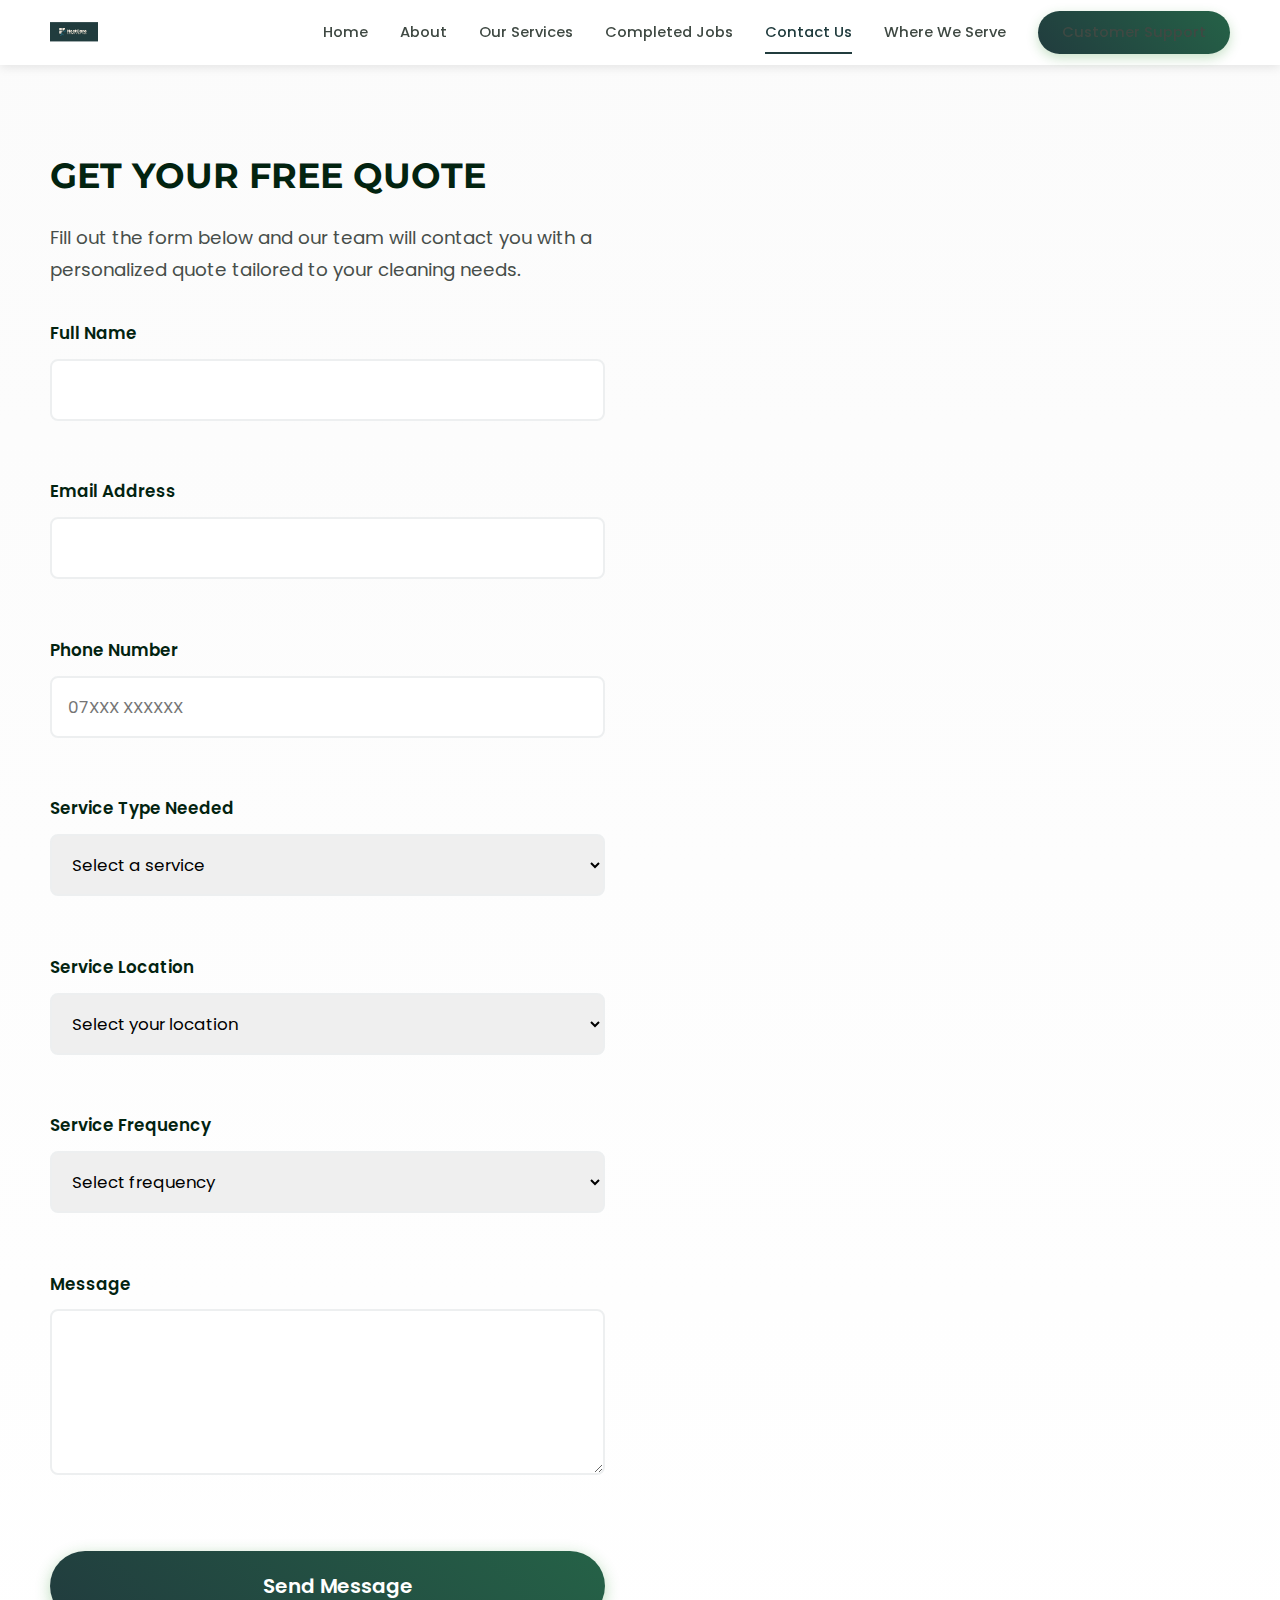
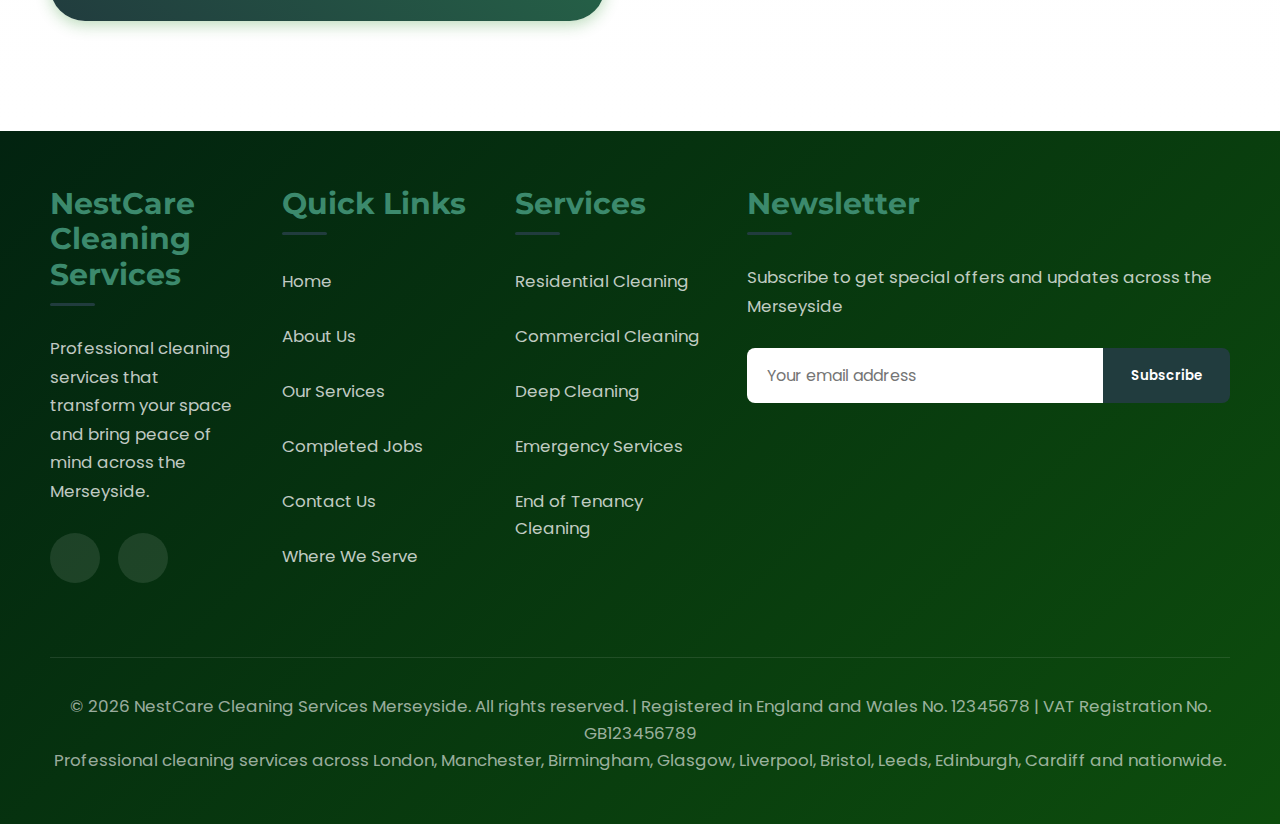
<file: Pages/Quote.html>
<!DOCTYPE html>
<html lang="en-GB" prefix="og: https://ogp.me/ns#">
<head>
    <!-- ===== CRITICAL SEO META TAGS ( Merseyside FOCUSED) ===== -->
    <meta charset="UTF-8">
    <meta name="viewport" content="width=device-width, initial-scale=1.0">
    <meta http-equiv="X-UA-Compatible" content="IE=edge">
    
    <!-- PRIMARY SEO TITLE -->
    <title>Contact NestCare Cleaning Services | Get Your Free Quote Today</title>
    
    <!-- META DESCRIPTION -->
    <meta name="description" content="Contact NestCare Cleaning Services today for a free, no-obligation quote. Professional cleaning services across the  Merseyside. Same-day service available. 100% insured.">
    
    <!--  Merseyside GEOGRAPHIC TARGETING -->
    <meta name="geo.region" content="GB">
    <meta name="geo.placename" content=" Merseyside">
    <meta name="geo.position" content="54.0240;-2.2453">
    <meta name="ICBM" content="54.0240, -2.2453">
    
    <!-- AUTHOR & COPYRIGHT -->
    <meta name="author" content="NestCare Cleaning  Merseyside">
    <meta name="copyright" content="NestCare Cleaning Services  Merseyside">
    <meta name="language" content="English">
    <meta name="distribution" content="global">
    
    <!-- ROBOTS & INDEXING -->
    <meta name="robots" content="index, follow, max-image-preview:large, max-snippet:-1, max-video-preview:-1">
    <meta name="googlebot" content="index, follow">
    <meta name="bingbot" content="index, follow">
    <link rel="canonical" href="https://www.nestcarecleaningservices.co. Merseyside/contact.html">
    
    <!-- OPEN GRAPH -->
    <meta property="og:locale" content="en_GB">
    <meta property="og:type" content="website">
    <meta property="og:title" content="Contact NestCare Cleaning Services | Get Your Free Quote Today">
    <meta property="og:description" content="Contact NestCare for professional cleaning services across the  Merseyside. Info email, office number, duty manager contact. WhatsApp chat available.">
    <meta property="og:url" content="https://www.nestcarecleaningservices.co. Merseyside/contact.html">
    <meta property="og:site_name" content="NestCare Cleaning Services">
    <meta property="og:image" content="https://www.nestcarecleaningservices.co. Merseyside/images/contact-og.jpg">
    <meta property="og:image:width" content="1200">
    <meta property="og:image:height" content="630">
    <meta property="og:image:alt" content="Contact NestCare Professional Cleaning Services">
    
    <!-- TWITTER CARD -->
    <meta name="twitter:card" content="summary_large_image">
    <meta name="twitter:site" content="@NestCareClean Merseyside">
    <meta name="twitter:creator" content="@NestCareClean Merseyside">
    <meta name="twitter:title" content="Contact NestCare Cleaning Services | Free Quote">
    <meta name="twitter:description" content="Get your free quote from NestCare Cleaning Services. Professional cleaning across the  Merseyside.">
    <meta name="twitter:image" content="https://www.nestcarecleaningservices.co. Merseyside/images/contact-twitter.jpg">
    
    <!-- SCHEMA.ORG STRUCTURED DATA -->
    <script type="application/ld+json">
    {
      "@context": "https://schema.org",
      "@type": "Organization",
      "name": "NestCare Cleaning Services",
      "image": "https://www.nestcarecleaningservices.co. Merseyside/images/logo.png",
      "@id": "https://www.nestcarecleaningservices.co. Merseyside/",
      "url": "https://www.nestcarecleaningservices.co. Merseyside/",
      "telephone": "+442012345678",
      "email": "info@nestcarecleaningservices.co. Merseyside",
      "description": "Professional cleaning services across the  Merseyside. Residential, commercial & deep cleaning. Same-day service. 100% insured.",
      "address": {
        "@type": "PostalAddress",
        "streetAddress": "123 Sparkle Avenue",
        "addressLocality": "London",
        "postalCode": "EC1A 1BB",
        "addressCountry": "GB"
      },
      "geo": {
        "@type": "GeoCoordinates",
        "latitude": 51.5074,
        "longitude": -0.1278
      },
      "areaServed": ["GB", "England", "Scotland", "Wales", "Northern Ireland"],
      "openingHoursSpecification": {
        "@type": "OpeningHoursSpecification",
        "dayOfWeek": ["Monday", "Tuesday", "Wednesday", "Thursday", "Friday", "Saturday"],
        "opens": "08:00",
        "closes": "18:00"
      },
      "contactPoint": [
        {
          "@type": "ContactPoint",
          "telephone": "+442012345678",
          "contactType": "customer service",
          "availableLanguage": "English"
        },
        {
          "@type": "ContactPoint",
          "email": "info@nestcarecleaningservices.co. Merseyside",
          "contactType": "customer service",
          "availableLanguage": "English"
        },
        {
          "@type": "ContactPoint",
          "telephone": "+442012345679",
          "contactType": "duty manager",
          "availableLanguage": "English"
        }
      ],
      "aggregateRating": {
        "@type": "AggregateRating",
        "ratingValue": "4.9",
        "reviewCount": "1250"
      },
      "serviceArea": {
        "@type": "GeoCircle",
        "geoMidpoint": {"@type": "GeoCoordinates", "latitude": 54.0240, "longitude": -2.2453},
        "geoRadius": "950000"
      }
    }
    </script>
    
    <!-- FAVICON & TOUCH ICONS -->
   
    <!-- FAVICON & TOUCH ICONS -->
    <link rel="icon" href="../images/Content-Creator-Project (1).png" type="image/x-icon">
    <link rel="apple-touch-icon" sizes="180x180" href="../images/Content-Creator-Project (1).png">
    <link rel="icon" type="image/png" sizes="32x32" href="../images/Content-Creator-Project (1).png">
    <link rel="icon" type="image/png" sizes="16x16" href="../images/Content-Creator-Project (1).png">
    
    <!-- PRECONNECT TO EXTERNAL RESOURCES -->
    <link rel="preconnect" href="https://fonts.googleapis.com">
    <link rel="preconnect" href="https://fonts.gstatic.com" crossorigin>
    <link rel="preconnect" href="https://cdnjs.cloudflare.com">
    
    <!-- PRELOAD CRITICAL RESOURCES -->
    <link rel="preload" href="../CSS/style.css" as="style">
    <link rel="preload" href="../js/script.js" as="script">
    
    <!-- STYLESHEETS -->
    <link rel="stylesheet" href="../CSS/style.css">
    <link rel="stylesheet" href="https://cdnjs.cloudflare.com/ajax/libs/font-awesome/6.4.0/css/all.min.css" integrity="sha512-iecdLmaskl7CVkqkXNQ/ZH/XLlvWZOJyj7Yy7tcenmpD1ypASozpmT/E0iPtmFIB46ZmdtAc9eNBvH0H/ZpiBw==" crossorigin="anonymous" referrerpolicy="no-referrer">
    <link href="https://fonts.googleapis.com/css2?family=Poppins:wght@300;400;500;600;700&family=Montserrat:wght@700;800;900&display=swap" rel="stylesheet">
    
    <!-- HREFLANG FOR  Merseyside ENGLISH -->
    <link rel="alternate" hreflang="en-GB" href="https://www.nestcarecleaningservices.co. Merseyside/contact.html">
    <link rel="alternate" hreflang="x-default" href="https://www.nestcarecleaningservices.co. Merseyside/contact.html">
    
    <!-- THEME COLOR FOR MOBILE -->
    <meta name="theme-color" content="#228B22">
    <meta name="msapplication-TileColor" content="#228B22">
    
    <!-- MODERN FOCUS STYLES - REMOVE UGLY BLUE OUTLINE -->
    <style>
        /* Modern focus states - REMOVE UGLY BLUE OUTLINE */
        button:focus-visible,
        a:focus-visible,
        input:focus-visible,
        select:focus-visible,
        textarea:focus-visible {
            outline: none !important;
            box-shadow: 0 0 0 3px rgba(34, 139, 34, 0.35), 0 0 0 5px rgba(255, 255, 255, 0.9) !important;
            border-color: var(--primary-color) !important;
        }
        
        /* Enhanced button focus for "Speak With Us" */
        .btn-primary-nav-main:focus-visible {
            box-shadow: 0 0 0 3px rgba(255, 255, 255, 0.9), 0 0 0 5px rgba(34, 139, 34, 0.45) !important;
            transform: translateY(-1px) !important;
        }
        
        /* Modern focus ring alternative */
        :focus-visible {
            outline: 2px solid var(--primary-color) !important;
            outline-offset: 2px !important;
        }
    </style>
</head>
<body>
    <!-- ===== HIDDEN SEO CONTENT (ACCESSIBLE TO SEARCH ENGINES) ===== -->
    <div class="seo-content" aria-hidden="true">
        <h1>Contact NestCare Cleaning Services - Get Your Free Quote Today</h1>
        <p>Contact NestCare Cleaning Services for professional cleaning services across the  Merseyside. Get your free, no-obligation quote for residential, commercial, deep cleaning, emergency services, end of tenancy cleaning, carpet cleaning, and window cleaning. Our fully insured, vetted cleaning professionals serve London, Manchester, Birmingham, Glasgow, Liverpool, Bristol, Leeds, Edinburgh, Cardiff and all major  Merseyside cities. Same-day service available. 24/7 emergency support. Eco-friendly cleaning options. Book your free consultation today for sparkling clean spaces with our 100% satisfaction guarantee.</p>
        
        <h2>Contact Information</h2>
        <p><strong>Info Email:</strong> info@nestcarecleaningservices.co. Merseyside</p>
        <p><strong>Office Number:</strong> 020 1234 5678 (Available 24/7 for emergencies, 8AM-6PM for general inquiries)</p>
        <p><strong>Duty Manager Number:</strong> 020 1234 5679 (Available for complex service issues)</p>
        <p><strong>Address:</strong> 123 Sparkle Avenue, London, EC1A 1BB,  Merseyside</p>
        <p><strong>Working Hours:</strong> Monday-Friday: 8AM - 6PM, Saturday: 9AM - 4PM, Sunday: Closed</p>
        <p><strong>Emergency Line:</strong> 020 1234 5678 (Available 24/7 for urgent cleaning needs)</p>
    </div>

    <!-- Page Loader -->
     <!--
        <div class="page-loader">
        <div class="loader-content">
            <div class="logo-loader">
                <div class="clean-icon">
                    <i class="fas fa-sparkles"></i>
                </div>
                <span>NestCare Cleaning Service</span>
            </div>
            <div class="loader-spinner"></div>
            <p>Loading your sparkling clean experience...</p>
        </div>
    </div>
    -->
    
    <!-- Navigation Bar -->
    <nav class="navbar">
        <div class="nav-container">
            <div class="logo">
                <img src="../images/Content-Creator-Project (1).png" alt="NestCare Cleaning Services - Professional Cleaning">
            </div>
            <button class="hamburger" aria-label="Toggle navigation menu">
                <span class="hamburger-line"></span>
                <span class="hamburger-line"></span>
                <span class="hamburger-line"></span>
            </button>
            <div class="nav-menu-container">
                <ul class="nav-menu">
                    <li><a href="index.html" aria-label="Home">Home</a></li>
                    <li><a href="about.html" aria-label="About NestCare">About</a></li>
                    <li><a href="index.html#services" aria-label="Our Cleaning Services">Our Services</a></li>
                    <li><a href="index.html#jobs" aria-label="Completed Cleaning Jobs">Completed Jobs</a></li>
                    <li><a href="contact.html" aria-label="Contact NestCare" class="active">Contact Us</a></li>
                    <li><a href="index.html#areas" aria-label="Areas We Serve in the  Merseyside">Where We Serve</a></li>
                    <li><a href="support.html" class="btn-primary-nav-main" aria-label="Customer Support">Customer Support</a></li>
                </ul>
            </div>
        </div>
    </nav>

    <!-- Contact Section -->
    <section class="contact-page" aria-labelledby="contact-title">
        <div class="container">
            <div class="contact-grid">
                
                <div class="contact-form">
                    <h2>GET YOUR FREE QUOTE</h2>
                    <p>Fill out the form below and our team will contact you with a personalized quote tailored to your cleaning needs.</p>
                    
                    <!-- FormSubmit Integration - REPLACE EMAIL WITH YOUR ACTUAL EMAIL -->
                    <form id="contactForm" action="https://formsubmit.co/your-email@example.com" method="POST" aria-label="Contact form for cleaning services">
                        <input type="hidden" name="_captcha" value="false">
                        <input type="hidden" name="_subject" value="New Contact Form Submission - NestCare Cleaning Services">
                        <input type="hidden" name="_autoresponse" value="Thank you for contacting NestCare Cleaning Services! We've received your message and will get back to you shortly. Our team typically responds within 2-4 hours during business hours.">
                        
                        <div class="form-group">
                            <label for="name">Full Name</label>
                            <input type="text" id="name" name="name" required aria-required="true" aria-label="Your full name">
                            <span class="error-message" role="alert"></span>
                        </div>
                        
                        <div class="form-group">
                            <label for="email">Email Address</label>
                            <input type="email" id="email" name="email" required aria-required="true" aria-label="Your email address">
                            <span class="error-message" role="alert"></span>
                        </div>
                        
                        <div class="form-group">
                            <label for="phone">Phone Number</label>
                            <input type="tel" id="phone" name="phone" required aria-required="true" aria-label="Your phone number" placeholder="07XXX XXXXXX">
                            <span class="error-message" role="alert"></span>
                        </div>
                        
                        <div class="form-group">
                            <label for="serviceType">Service Type Needed</label>
                            <select id="serviceType" name="service_type" required aria-required="true" aria-label="Type of cleaning service needed">
                                <option value="">Select a service</option>
                                <option value="residential">Residential Cleaning</option>
                                <option value="commercial">Commercial Cleaning</option>
                                <option value="deep">Deep Cleaning</option>
                                <option value="end-of-tenancy">End of Tenancy Cleaning</option>
                                <option value="carpet">Carpet Cleaning</option>
                                <option value="window">Window Cleaning</option>
                                <option value="other">Other Service</option>
                            </select>
                            <span class="error-message" role="alert"></span>
                        </div>
                        
                        <div class="form-group">
                            <label for="location">Service Location</label>
                            <select id="location" name="location" required aria-required="true" aria-label="Where you need cleaning services">
                                <option value="">Select your location</option>
                                <option value="london">London & South East</option>
                                <option value="manchester">Manchester & North West</option>
                                <option value="glasgow">Glasgow & Scotland</option>
                                <option value="liverpool">Liverpool & North West</option>
                                <option value="leeds">Leeds & Yorkshire</option>
                                <option value="edinburgh">Edinburgh & Scotland</option>
                                <option value="cardiff">Cardiff & Wales</option>
                                <option value="other">Other Area</option>
                            </select>
                            <span class="error-message" role="alert"></span>
                        </div>
                        
                        <div class="form-group">
                            <label for="frequency">Service Frequency</label>
                            <select id="frequency" name="frequency" required aria-required="true" aria-label="How often you need cleaning">
                                <option value="">Select frequency</option>
                                <option value="one-off">One-off Clean</option>
                                <option value="weekly">Weekly</option>
                                <option value="bi-weekly">Bi-weekly</option>
                                <option value="monthly">Monthly</option>
                                <option value="as-needed">As Needed</option>
                            </select>
                            <span class="error-message" role="alert"></span>
                        </div>
                        
                        <div class="form-group">
                            <label for="message">Message</label>
                            <textarea id="message" name="message" rows="5" required aria-required="true" aria-label="Your message or specific cleaning requirements"></textarea>
                            <span class="error-message" role="alert"></span>
                        </div>
                        
                        <button type="submit" class="btn btn-primary btn-block" aria-label="Send your message to NestCare">
                            <i class="fas fa-paper-plane"></i> Send Message
                        </button>
                    </form>
                </div>
            </div>
        </div>
    </section>

    <!-- Footer -->
    <footer class="footer" role="contentinfo">
        <div class="container">
            <div class="footer-grid">
                <div class="footer-section">
                    <h3>NestCare Cleaning Services</h3>
                    <p>Professional cleaning services that transform your space and bring peace of mind across the  Merseyside.</p>
                    <div class="social-links" aria-label="Follow us on social media">
                        <a href="https://facebook.com/nestcareclean Merseyside" aria-label="Facebook"><i class="fab fa-facebook"></i></a>
                        <a href="https://www.instagram.com/nestcare_cleaning?igsh=bnhjM2h6ZDBvZnNi&utm_source=qr" aria-label="Instagram"><i class="fab fa-instagram"></i></a>
                    </div>
                </div>
                
                <div class="footer-section">
                    <h3>Quick Links</h3>
                    <ul>
                        <li><a href="index.html" aria-label="Home">Home</a></li>
                        <li><a href="about.html" aria-label="About Us">About Us</a></li>
                        <li><a href="index.html#services" aria-label="Our Services">Our Services</a></li>
                        <li><a href="index.html#jobs" aria-label="Completed Jobs">Completed Jobs</a></li>
                        <li><a href="contact.html" aria-label="Contact Us" class="active">Contact Us</a></li>
                        <li><a href="index.html#areas" aria-label="Where We Serve">Where We Serve</a></li>
                    </ul>
                </div>
                
                <div class="footer-section">
                    <h3>Services</h3>
                    <ul>
                        <li><a href="#" aria-label="Residential Cleaning">Residential Cleaning</a></li>
                        <li><a href="#" aria-label="Commercial Cleaning">Commercial Cleaning</a></li>
                        <li><a href="#" aria-label="Deep Cleaning">Deep Cleaning</a></li>
                        <li><a href="#" aria-label="Emergency Services">Emergency Services</a></li>
                        <li><a href="#" aria-label="End of Tenancy Cleaning">End of Tenancy Cleaning</a></li>
                    </ul>
                </div>
                
                <div class="footer-section">
                    <h3>Newsletter</h3>
                    <p>Subscribe to get special offers and updates across the  Merseyside</p>
                    <form id="newsletterForm" aria-label="Newsletter subscription form">
                        <input type="email" placeholder="Your email address" required aria-label="Email address for newsletter">
                        <button type="submit" aria-label="Subscribe to newsletter">Subscribe</button>
                    </form>
                </div>
            </div>
            
            <div class="footer-bottom">
                <p>&copy; 2026 NestCare Cleaning Services  Merseyside. All rights reserved. | Registered in England and Wales No. 12345678 | VAT Registration No. GB123456789</p>
                <p>Professional cleaning services across London, Manchester, Birmingham, Glasgow, Liverpool, Bristol, Leeds, Edinburgh, Cardiff and nationwide.</p>
            </div>
        </div>
    </footer>

    <!-- WhatsApp Chat Button -->
    <a href="https://wa.me/447123456789?text=Hello%20NestCare%20Cleaning%20Services!%20I%20need%20assistance%20with%20your%20cleaning%20services." 
       class="whatsapp-float" 
       target="_blank" 
       rel="noopener noreferrer"
       aria-label="Chat with NestCare on WhatsApp">
        <i class="fab fa-whatsapp whatsapp-icon"></i>
        <span class="whatsapp-tooltip">Chat with us</span>
    </a>

    <!-- Success Modal -->
    <div class="form-success-modal" id="successModal">
        <div class="success-content">
            <button class="close-modal" aria-label="Close success message">&times;</button>
            <div class="success-icon">
                <i class="fas fa-check"></i>
            </div>
            <h2 class="success-title">Thank You for Contacting Us!</h2>
            <p class="success-message">We've received your message and will get back to you shortly. Our team typically responds within 2-4 hours during business hours. For urgent matters, please call our emergency line at 020 1234 5678.</p>
            <button class="success-btn" id="closeSuccessModal" aria-label="Close this message">Got it, thanks!</button>
        </div>
    </div>

    <!-- Google Analytics 4 -->
    <script async src="https://www.googletagmanager.com/gtag/js?id=G-XXXXXXXXXX"></script>
    <script>
      window.dataLayer = window.dataLayer || [];
      function gtag(){dataLayer.push(arguments);}
      gtag('js', new Date());
      gtag('config', 'G-XXXXXXXXXX', {
        'page_title': 'Contact - NestCare Cleaning Services',
        'page_path': window.location.pathname,
        'send_page_view': true
      });
    </script>

    <script src="../js/script.js"></script>
</body>
</html>
</file>
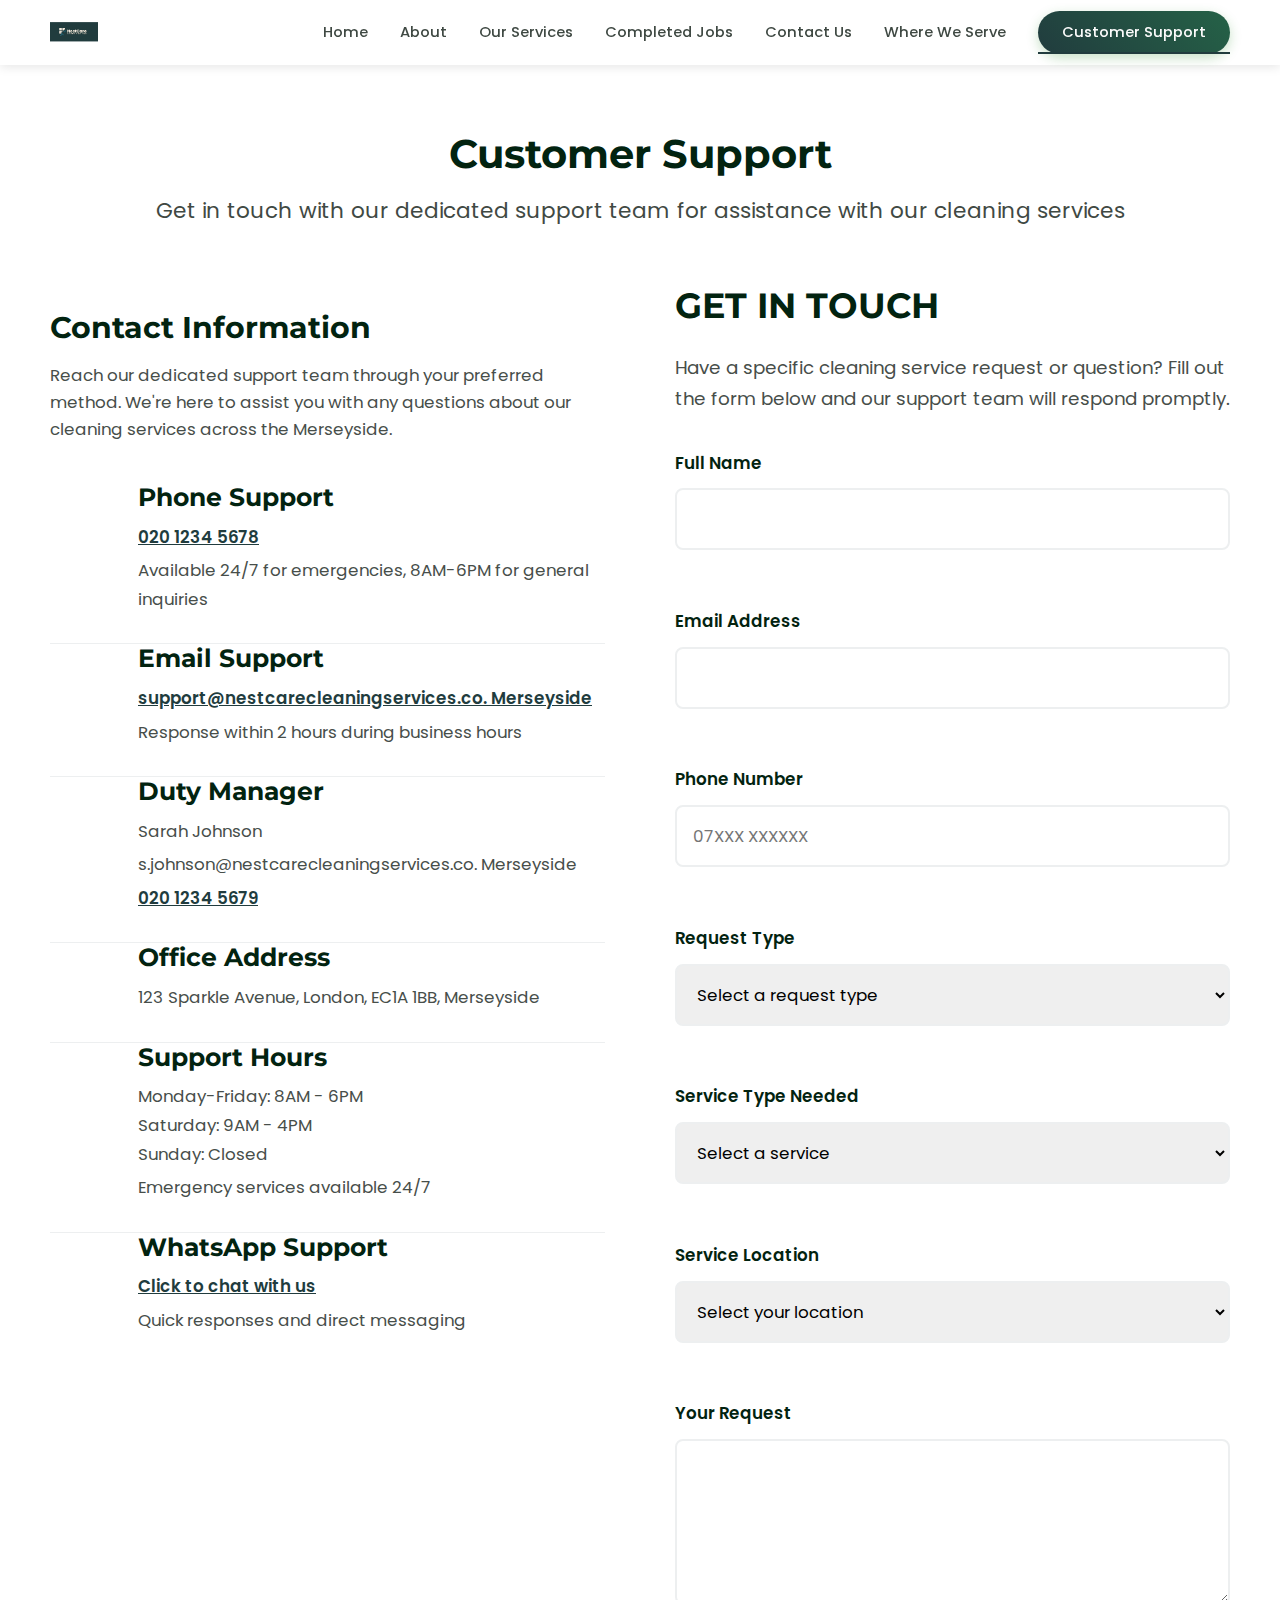
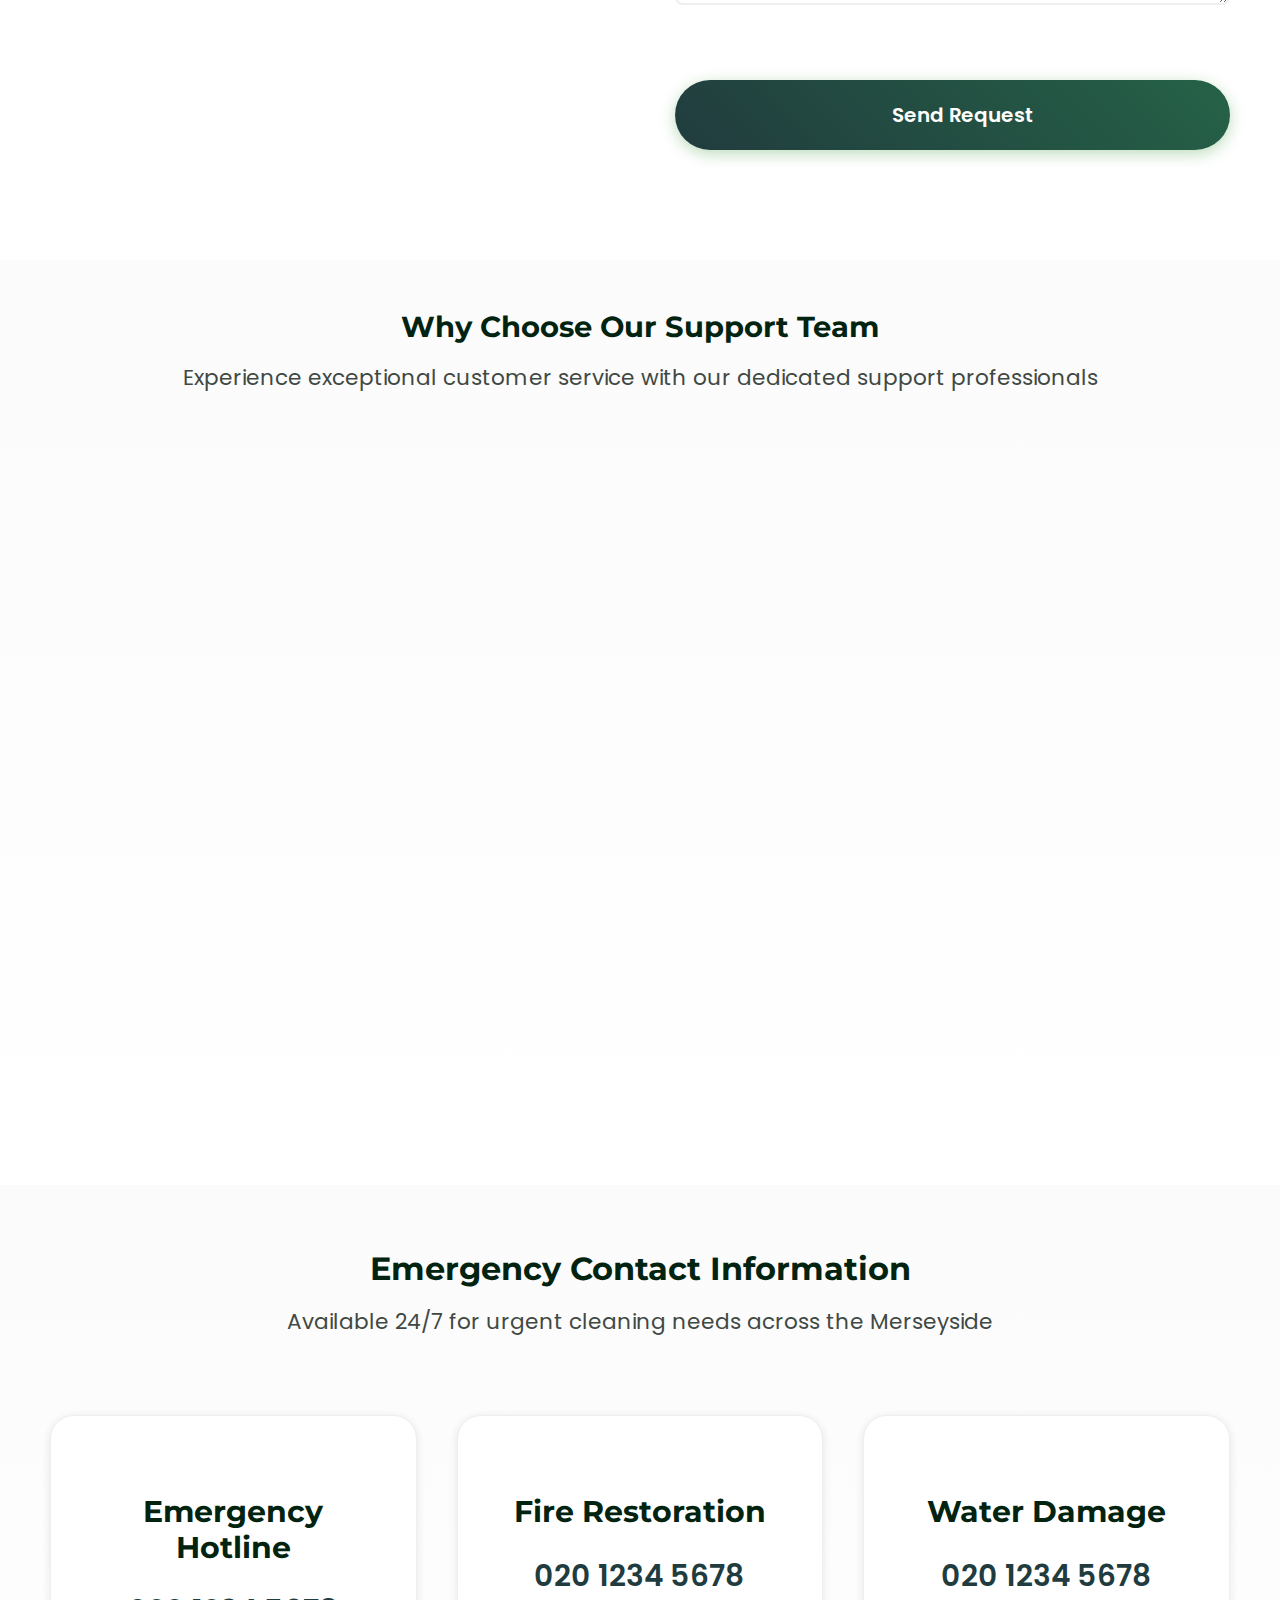
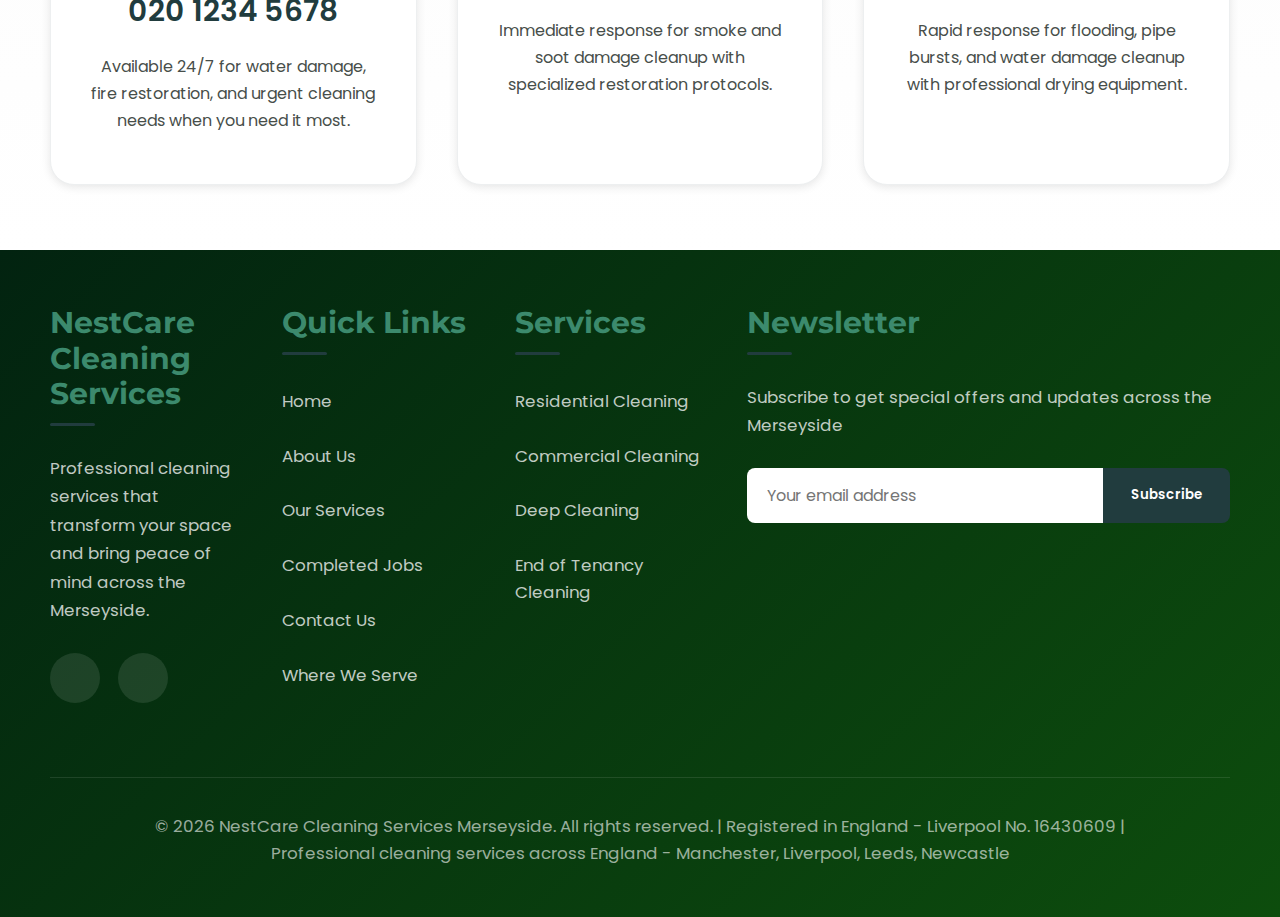
<file: Pages/support.html>
<!DOCTYPE html>
<html lang="en-GB" prefix="og: https://ogp.me/ns#">
<head>
    <!-- ===== CRITICAL SEO META TAGS ( Merseyside FOCUSED) ===== -->
    <meta charset="UTF-8">
    <meta name="viewport" content="width=device-width, initial-scale=1.0">
    <meta http-equiv="X-UA-Compatible" content="IE=edge">
    
    <!-- PRIMARY SEO TITLE -->
    <title>Customer Support | NestCare Cleaning Services - Contact Us</title>
    
    <!-- META DESCRIPTION -->
    <meta name="description" content="Get in touch with NestCare Cleaning Services customer support. Contact us by phone, email, or form. Fast response guaranteed. Professional cleaning assistance across the  Merseyside.">
    
    <!--  Merseyside GEOGRAPHIC TARGETING -->
    <meta name="geo.region" content="GB">
    <meta name="geo.placename" content=" Merseyside">
    <meta name="geo.position" content="54.0240;-2.2453">
    <meta name="ICBM" content="54.0240, -2.2453">
    
    <!-- AUTHOR & COPYRIGHT -->
    <meta name="author" content="NestCare Cleaning  Merseyside">
    <meta name="copyright" content="NestCare Cleaning Services  Merseyside">
    <meta name="language" content="English">
    <meta name="distribution" content="global">
    
    <!-- ROBOTS & INDEXING -->
    <meta name="robots" content="index, follow, max-image-preview:large, max-snippet:-1, max-video-preview:-1">
    <meta name="googlebot" content="index, follow">
    <meta name="bingbot" content="index, follow">
    <link rel="canonical" href="https://www.nestcarecleaningservices.co. Merseyside/support.html">
    
    <!-- OPEN GRAPH -->
    <meta property="og:locale" content="en_GB">
    <meta property="og:type" content="website">
    <meta property="og:title" content="Customer Support | NestCare Cleaning Services - Contact Us">
    <meta property="og:description" content="Get in touch with NestCare customer support for cleaning service assistance. Fast response guaranteed.">
    <meta property="og:url" content="https://www.nestcarecleaningservices.co. Merseyside/support.html">
    <meta property="og:site_name" content="NestCare Cleaning Services">
    <meta property="og:image" content="https://www.nestcarecleaningservices.co. Merseyside/images/support-og.jpg">
    <meta property="og:image:width" content="1200">
    <meta property="og:image:height" content="630">
    <meta property="og:image:alt" content="NestCare Customer Support Contact Information">
    
    <!-- TWITTER CARD -->
    <meta name="twitter:card" content="summary_large_image">
    <meta name="twitter:site" content="@NestCareClean Merseyside">
    <meta name="twitter:creator" content="@NestCareClean Merseyside">
    <meta name="twitter:title" content="Customer Support | NestCare Cleaning Services">
    <meta name="twitter:description" content="Contact NestCare customer support for cleaning service assistance. Fast response guaranteed.">
    <meta name="twitter:image" content="https://www.nestcarecleaningservices.co. Merseyside/images/support-twitter.jpg">
    
    <!-- SCHEMA.ORG STRUCTURED DATA -->
    <script type="application/ld+json">
    {
      "@context": "https://schema.org",
      "@type": "Organization",
      "name": "NestCare Cleaning Services",
      "image": "https://www.nestcarecleaningservices.co. Merseyside/images/logo.png",
      "@id": "https://www.nestcarecleaningservices.co. Merseyside/",
      "url": "https://www.nestcarecleaningservices.co. Merseyside/",
      "telephone": "+442012345678",
      "email": "support@nestcarecleaningservices.co. Merseyside",
      "description": "Professional cleaning services across the  Merseyside. Residential, commercial & deep cleaning. Same-day service. 100% insured.",
      "address": {
        "@type": "PostalAddress",
        "streetAddress": "123 Sparkle Avenue",
        "addressLocality": "London",
        "postalCode": "EC1A 1BB",
        "addressCountry": "GB"
      },
      "geo": {
        "@type": "GeoCoordinates",
        "latitude": 51.5074,
        "longitude": -0.1278
      },
      "areaServed": ["GB", "England", "Scotland", "Wales", "Northern Ireland"],
      "openingHoursSpecification": {
        "@type": "OpeningHoursSpecification",
        "dayOfWeek": ["Monday", "Tuesday", "Wednesday", "Thursday", "Friday", "Saturday"],
        "opens": "08:00",
        "closes": "18:00"
      },
      "contactPoint": [
        {
          "@type": "ContactPoint",
          "telephone": "+442012345678",
          "contactType": "customer service",
          "availableLanguage": "English"
        },
        {
          "@type": "ContactPoint",
          "email": "support@nestcarecleaningservices.co. Merseyside",
          "contactType": "customer service",
          "availableLanguage": "English"
        },
        {
          "@type": "ContactPoint",
          "telephone": "+442012345679",
          "contactType": "duty manager",
          "availableLanguage": "English"
        }
      ],
      "aggregateRating": {
        "@type": "AggregateRating",
        "ratingValue": "4.9",
        "reviewCount": "1250"
      },
      "serviceArea": {
        "@type": "GeoCircle",
        "geoMidpoint": {"@type": "GeoCoordinates", "latitude": 54.0240, "longitude": -2.2453},
        "geoRadius": "950000"
      }
    }
    </script>
  
    <!-- FAVICON & TOUCH ICONS -->
    <link rel="icon" href="../images/Content-Creator-Project (1).png" type="image/x-icon">
    <link rel="apple-touch-icon" sizes="180x180" href="../images/Content-Creator-Project (1).png">
    <link rel="icon" type="image/png" sizes="32x32" href="../images/Content-Creator-Project (1).png">
    <link rel="icon" type="image/png" sizes="16x16" href="../images/Content-Creator-Project (1).png">
    
    <!-- PRECONNECT TO EXTERNAL RESOURCES -->
    <link rel="preconnect" href="https://fonts.googleapis.com">
    <link rel="preconnect" href="https://fonts.gstatic.com" crossorigin>
    <link rel="preconnect" href="https://cdnjs.cloudflare.com">
    
    <!-- PRELOAD CRITICAL RESOURCES -->
    <link rel="preload" href="../CSS/style.css" as="style">
    <link rel="preload" href="../js/script.js" as="script">
    
    <!-- STYLESHEETS -->
    <link rel="stylesheet" href="../CSS/style.css">
    <link rel="stylesheet" href="https://cdnjs.cloudflare.com/ajax/libs/font-awesome/6.4.0/css/all.min.css" integrity="sha512-iecdLmaskl7CVkqkXNQ/ZH/XLlvWZOJyj7Yy7tcenmpD1ypASozpmT/E0iPtmFIB46ZmdtAc9eNBvH0H/ZpiBw==" crossorigin="anonymous" referrerpolicy="no-referrer">
    <link href="https://fonts.googleapis.com/css2?family=Poppins:wght@300;400;500;600;700&family=Montserrat:wght@700;800;900&display=swap" rel="stylesheet">
    
    <!-- HREFLANG FOR  Merseyside ENGLISH -->
    <link rel="alternate" hreflang="en-GB" href="https://www.nestcarecleaningservices.co. Merseyside/support.html">
    <link rel="alternate" hreflang="x-default" href="https://www.nestcarecleaningservices.co. Merseyside/support.html">
    
    <!-- THEME COLOR FOR MOBILE -->
    <meta name="theme-color" content="#228B22">
    <meta name="msapplication-TileColor" content="#228B22">
    
    <!-- MODERN FOCUS STYLES - REMOVE UGLY BLUE OUTLINE -->
    <style>
        /* Modern focus states - REMOVE UGLY BLUE OUTLINE */
        button:focus-visible,
        a:focus-visible,
        input:focus-visible,
        select:focus-visible,
        textarea:focus-visible {
            outline: none !important;
            box-shadow: 0 0 0 3px rgba(34, 139, 34, 0.35), 0 0 0 5px rgba(255, 255, 255, 0.9) !important;
            border-color: var(--primary-color) !important;
        }
        
        /* Enhanced button focus for "Customer Support" */
        .btn-primary-nav-main:focus-visible {
            box-shadow: 0 0 0 3px rgba(255, 255, 255, 0.9), 0 0 0 5px rgba(34, 139, 34, 0.45) !important;
            transform: translateY(-1px) !important;
        }
        
        /* Modern focus ring alternative */
        :focus-visible {
            outline: 2px solid var(--primary-color) !important;
            outline-offset: 2px !important;
        }
    </style>
</head>
<body>
    <!-- ===== HIDDEN SEO CONTENT (ACCESSIBLE TO SEARCH ENGINES) ===== -->
    <div class="seo-content" aria-hidden="true">
        <h1>Customer Support | NestCare Cleaning Services - Contact Information & Assistance</h1>
        <p>Contact NestCare Cleaning Services customer support for assistance with cleaning services across the  Merseyside. Reach us by phone, email, or through our online contact form. Our dedicated support team provides fast responses and professional assistance for residential and commercial cleaning needs in London, Manchester, Birmingham, Glasgow, Liverpool, Bristol, Leeds, Edinburgh, Cardiff and all major  Merseyside cities. We offer 24/7 support for emergency cleaning requests and regular assistance for all our cleaning services including house cleaning, commercial cleaning, deep cleaning, end of tenancy cleaning, carpet cleaning, window cleaning and eco-friendly cleaning solutions.</p>
        
        <h2>Customer Support Contact Information</h2>
        <p><strong>Phone:</strong> 020 1234 5678 (Available 24/7 for emergencies, 8AM-6PM for general inquiries)</p>
        <p><strong>Email:</strong> support@nestcarecleaningservices.co. Merseyside (Response within 2 hours during business hours)</p>
        <p><strong>Office Address:</strong> 123 Sparkle Avenue, London, EC1A 1BB,  Merseyside</p>
        <p><strong>Office Manager:</strong> Sarah Johnson - s.johnson@nestcarecleaningservices.co. Merseyside - 020 1234 5679</p>
        <p><strong>General Inquiries:</strong> info@nestcarecleaningservices.co. Merseyside</p>
    </div>

    <!-- Page Loader -->
     <!--
        <div class="page-loader">
        <div class="loader-content">
            <div class="logo-loader">
                <div class="clean-icon">
                    <i class="fas fa-sparkles"></i>
                </div>
                <span>NestCare Cleaning Service</span>
            </div>
            <div class="loader-spinner"></div>
            <p>Loading your sparkling clean experience...</p>
        </div>
    </div>
    -->
    
    <!-- Navigation Bar -->
    <nav class="navbar">
        <div class="nav-container">
            <div class="logo">
                <img src="../images/Content-Creator-Project (1).png" alt="NestCare Cleaning Services - Professional Cleaning">
            </div>
            <button class="hamburger" aria-label="Toggle navigation menu">
                <span class="hamburger-line"></span>
                <span class="hamburger-line"></span>
                <span class="hamburger-line"></span>
            </button>
            <div class="nav-menu-container">
                <ul class="nav-menu">
                    <li><a href="/index.html" aria-label="Home">Home</a></li>
                    <li><a href="about.html" aria-label="About NestCare">About</a></li>
                    <li><a href="services.html" aria-label="Our Cleaning Services">Our Services</a></li>
                    <li><a href="/index.html#jobs" aria-label="Completed Cleaning Jobs">Completed Jobs</a></li>
                    <li><a href="contact.html" aria-label="Contact NestCare">Contact Us</a></li>
                    <li><a href="/index.html#areas" aria-label="Areas We Serve in the  Merseyside">Where We Serve</a></li>
                    <li><a href="support.html" class="btn-primary-nav-main active" id="customer_support" aria-label="Customer Support">Customer Support</a></li>
                </ul>
            </div>
        </div>
    </nav>

    <!-- Customer Support Section -->
    <section class="support-page" aria-labelledby="support-title">
        <div class="container">
            <div class="support-header">
                <h1 id="support-title" class="section-title">Customer Support</h1>
                <p class="section-description">Get in touch with our dedicated support team for assistance with our cleaning services</p>
            </div>
            
            <div class="contact-grid">
                <div class="contact-info">
                    <h2 id="contact_support" class="section-title">Contact Information</h2>
                    <p class="contact-intro">Reach our dedicated support team through your preferred method. We're here to assist you with any questions about our cleaning services across the  Merseyside.</p>
                    
                    <div class="info-item">
                        <i class="fas fa-phone"></i>
                        <div>
                            <h4>Phone Support</h4>
                            <p><a href="tel:+442012345678" aria-label="Call customer support">020 1234 5678</a></p>
                            <p class="info-subtext">Available 24/7 for emergencies, 8AM-6PM for general inquiries</p>
                        </div>
                    </div>
                    
                    <div class="info-item">
                        <i class="fas fa-envelope"></i>
                        <div>
                            <h4>Email Support</h4>
                            <p><a href="mailto:support@nestcarecleaningservices.co. Merseyside" aria-label="Email customer support">support@nestcarecleaningservices.co. Merseyside</a></p>
                            <p class="info-subtext">Response within 2 hours during business hours</p>
                        </div>
                    </div>
                    
                    <div class="info-item">
                        <i class="fas fa-user-tie"></i>
                        <div>
                            <h4>Duty Manager</h4>
                            <p>Sarah Johnson</p>
                            <p class="info-subtext">s.johnson@nestcarecleaningservices.co. Merseyside</p>
                            <p class="info-subtext"><a href="tel:+442012345679" aria-label="Call duty manager">020 1234 5679</a></p>
                        </div>
                    </div>
                    
                    <div class="info-item">
                        <i class="fas fa-map-marker-alt"></i>
                        <div>
                            <h4>Office Address</h4>
                            <p>123 Sparkle Avenue, London, EC1A 1BB,  Merseyside</p>
                        </div>
                    </div>
                    
                    <div class="info-item">
                        <i class="fas fa-clock"></i>
                        <div>
                            <h4>Support Hours</h4>
                            <p>Monday-Friday: 8AM - 6PM</p>
                            <p>Saturday: 9AM - 4PM</p>
                            <p>Sunday: Closed</p>
                            <p class="info-subtext">Emergency services available 24/7</p>
                        </div>
                    </div>
                    
                    <div class="info-item">
                        <i class="fab fa-whatsapp"></i>
                        <div>
                            <h4>WhatsApp Support</h4>
                            <p><a href="https://wa.me/447123456789?text=Hello%20NestCare%20Customer%20Support!%20I%20need%20assistance%20with%20your%20cleaning%20services." target="_blank" rel="noopener noreferrer" aria-label="Chat on WhatsApp">Click to chat with us</a></p>
                            <p class="info-subtext">Quick responses and direct messaging</p>
                        </div>
                    </div>
                </div>
                
                <div class="contact-form">
                    <h2>GET IN TOUCH</h2>
                    <p>Have a specific cleaning service request or question? Fill out the form below and our support team will respond promptly.</p>
                    
                    <!-- FormSubmit Integration - REPLACE EMAIL WITH YOUR ACTUAL EMAIL -->
                    <form id="supportForm" action="https://formsubmit.co/your-support-email@example.com" method="POST" aria-label="Customer support contact form">
                        <input type="hidden" name="_captcha" value="false">
                        <input type="hidden" name="_subject" value="New Customer Support Request - NestCare Cleaning Services">
                        <input type="hidden" name="_autoresponse" value="Thank you for contacting NestCare Customer Support! We've received your message and will get back to you shortly. Our team typically responds within 2-4 hours during business hours.">
                        
                        <div class="form-group">
                            <label for="fullName">Full Name</label>
                            <input type="text" id="fullName" name="name" required aria-required="true" aria-label="Your full name">
                            <span class="error-message" role="alert"></span>
                        </div>
                        
                        <div class="form-group">
                            <label for="supportEmail">Email Address</label>
                            <input type="email" id="supportEmail" name="email" required aria-required="true" aria-label="Your email address">
                            <span class="error-message" role="alert"></span>
                        </div>
                        
                        <div class="form-group">
                            <label for="supportPhone">Phone Number</label>
                            <input type="tel" id="supportPhone" name="phone" required aria-required="true" aria-label="Your phone number" placeholder="07XXX XXXXXX">
                            <span class="error-message" role="alert"></span>
                        </div>
                        
                        <div class="form-group">
                            <label for="requestType">Request Type</label>
                            <select id="requestType" name="request_type" required aria-required="true" aria-label="Type of support request">
                                <option value="">Select a request type</option>
                                <option value="booking">New Booking Inquiry</option>
                                <option value="existing">Existing Service Issue</option>
                                <option value="feedback">Feedback or Complaint</option>
                                <option value="quote">Request a Quote</option>
                                <option value="emergency">Emergency Service Request</option>
                                <option value="other">Other Question</option>
                            </select>
                            <span class="error-message" role="alert"></span>
                        </div>
                        
                        <div class="form-group">
                            <label for="serviceType">Service Type Needed</label>
                            <select id="serviceType" name="service_needed" required aria-required="true" aria-label="Type of cleaning service needed">
                                <option value="">Select a service</option>
                                <option value="residential">Residential Cleaning</option>
                                <option value="commercial">Commercial Cleaning</option>
                                <option value="deep">Deep Cleaning</option>
                                <option value="emergency">Emergency Service</option>
                                <option value="end-of-tenancy">End of Tenancy Cleaning</option>
                                <option value="carpet">Carpet Cleaning</option>
                                <option value="window">Window Cleaning</option>
                                <option value="other">Other Service</option>
                            </select>
                            <span class="error-message" role="alert"></span>
                        </div>
                        
                        <div class="form-group">
                            <label for="location">Service Location</label>
                            <select id="location" name="location" required aria-required="true" aria-label="Where you need cleaning services">
                                <option value="">Select your location</option>
                                <option value="london">London & South East</option>
                                <option value="manchester">Manchester & North West</option>
                                <option value="birmingham">Birmingham & West Midlands</option>
                                <option value="glasgow">Glasgow & Scotland</option>
                                <option value="liverpool">Liverpool & North West</option>
                                <option value="bristol">Bristol & South West</option>
                                <option value="leeds">Leeds & Yorkshire</option>
                                <option value="edinburgh">Edinburgh & Scotland</option>
                                <option value="cardiff">Cardiff & Wales</option>
                                <option value="other">Other Area</option>
                            </select>
                            <span class="error-message" role="alert"></span>
                        </div>
                        
                        <div class="form-group">
                            <label for="message">Your Request</label>
                            <textarea id="message" name="message" rows="5" required aria-required="true" aria-label="Describe your support request or cleaning service needs"></textarea>
                            <span class="error-message" role="alert"></span>
                        </div>
                        
                        <button type="submit" class="btn btn-primary btn-block" aria-label="Send your support request to NestCare">
                            <i class="fas fa-paper-plane"></i> Send Request
                        </button>
                    </form>
                </div>
            </div>
        </div>
    </section>

    <!-- Support Features Section -->
    <section class="support-features" aria-labelledby="features-title">
        <div class="container">
            <h2 id="features-title" class="section-title">Why Choose Our Support Team</h2>
            <p class="section-description">Experience exceptional customer service with our dedicated support professionals</p>
            
            <div class="features-grid">
                <div class="feature-card">
                    <i class="fas fa-bolt"></i>
                    <h3>Fast Response</h3>
                    <p>Get a response to your support request within 2 hours during business hours. For urgent matters, we respond immediately.</p>
                </div>
                
                <div class="feature-card">
                    <i class="fas fa-headset"></i>
                    <h3>Expert Assistance</h3>
                    <p>Our support team consists of experienced cleaning professionals who understand your needs and can provide expert guidance.</p>
                </div>
                
                <div class="feature-card">
                    <i class="fas fa-shield-alt"></i>
                    <h3>Guaranteed Resolution</h3>
                    <p>We're committed to resolving your concerns quickly and effectively, ensuring your complete satisfaction with our services.</p>
                </div>
                
                <div class="feature-card">
                    <i class="fas fa-globe-europe"></i>
                    <h3> Merseyside-Wide Support</h3>
                    <p>No matter where you are in the  Merseyside, our support team is ready to assist you with cleaning services across all regions.</p>
                </div>
            </div>
        </div>
    </section>

    <!-- Emergency Contact Section -->
    <section class="emergency-contact" aria-labelledby="emergency-title">
        <div class="container">
            <div class="emergency-header">
                <h2 id="emergency-title" class="section-title">Emergency Contact Information</h2>
                <p class="section-description">Available 24/7 for urgent cleaning needs across the  Merseyside</p>
            </div>
            
            <div class="emergency-grid">
                <div class="emergency-card">
                    <i class="fas fa-phone emergency-icon"></i>
                    <h3>Emergency Hotline</h3>
                    <p class="emergency-phone"><a href="tel:+442012345678" aria-label="Call emergency line">020 1234 5678</a></p>
                    <p class="emergency-text">Available 24/7 for water damage, fire restoration, and urgent cleaning needs when you need it most.</p>
                </div>
                
                <div class="emergency-card">
                    <i class="fas fa-fire emergency-icon"></i>
                    <h3>Fire Restoration</h3>
                    <p class="emergency-phone"><a href="tel:+442012345678" aria-label="Call fire restoration">020 1234 5678</a></p>
                    <p class="emergency-text">Immediate response for smoke and soot damage cleanup with specialized restoration protocols.</p>
                </div>
                
                <div class="emergency-card">
                    <i class="fas fa-tint emergency-icon"></i>
                    <h3>Water Damage</h3>
                    <p class="emergency-phone"><a href="tel:+442012345678" aria-label="Call water damage">020 1234 5678</a></p>
                    <p class="emergency-text">Rapid response for flooding, pipe bursts, and water damage cleanup with professional drying equipment.</p>
                </div>
            </div>
        </div>
    </section>

    <!-- Footer -->
    <footer class="footer" role="contentinfo">
        <div class="container">
            <div class="footer-grid">
                <div class="footer-section">
                    <h3>NestCare Cleaning Services</h3>
                    <p>Professional cleaning services that transform your space and bring peace of mind across the  Merseyside.</p>
                    <div class="social-links" aria-label="Follow us on social media">
                        <a href="https://facebook.com/nestcareclean Merseyside" aria-label="Facebook"><i class="fab fa-facebook"></i></a>
                        <a href="https://instagram.com/nestcareclean Merseyside" aria-label="Instagram"><i class="fab fa-instagram"></i></a>
                    </div>
                </div>
                
                <div class="footer-section">
                    <h3>Quick Links</h3>
                    <ul>
                        <li><a href="index.html" aria-label="Home">Home</a></li>
                        <li><a href="about.html" aria-label="About Us">About Us</a></li>
                        <li><a href="services.html" aria-label="Our Services">Our Services</a></li>
                        <li><a href="index.html#jobs" aria-label="Completed Jobs">Completed Jobs</a></li>
                        <li><a href="contact.html" aria-label="Contact Us">Contact Us</a></li>
                        <li><a href="index.html#areas" aria-label="Where We Serve">Where We Serve</a></li>
                    </ul>
                </div>
                
                <div class="footer-section">
                    <h3>Services</h3>
                    <ul>
                        <li><a href="services.html#residential" aria-label="Residential Cleaning">Residential Cleaning</a></li>
                        <li><a href="services.html#commercial" aria-label="Commercial Cleaning">Commercial Cleaning</a></li>
                        <li><a href="services.html#deep" aria-label="Deep Cleaning">Deep Cleaning</a></li>
                        <li><a href="services.html#end-tenancy" aria-label="End of Tenancy Cleaning">End of Tenancy Cleaning</a></li>
                    </ul>
                </div>
                
                <div class="footer-section">
                    <h3>Newsletter</h3>
                    <p>Subscribe to get special offers and updates across the  Merseyside</p>
                    <form id="newsletterForm" aria-label="Newsletter subscription form">
                        <input type="email" placeholder="Your email address" required aria-label="Email address for newsletter">
                        <button type="submit" aria-label="Subscribe to newsletter">Subscribe</button>
                    </form>
                </div>
            </div>
            
            <div class="footer-bottom">
                <p>&copy; 2026 NestCare Cleaning Services  Merseyside. All rights reserved. | Registered in England - Liverpool No. 16430609 | </p>
                <p>Professional cleaning services across England - Manchester, Liverpool, Leeds, Newcastle </p>
            </div>
        </div>
    </footer>

    <!-- WhatsApp Chat Button -->
    <a href="https://wa.me/447123456789?text=Hello%20NestCare%20Customer%20Support!%20I%20need%20assistance%20with%20your%20cleaning%20services." 
       class="whatsapp-float" 
       target="_blank" 
       rel="noopener noreferrer"
       aria-label="Chat with NestCare on WhatsApp">
        <i class="fab fa-whatsapp whatsapp-icon"></i>
        <span class="whatsapp-tooltip">Chat with us</span>
    </a>

    <!-- Success Modal -->
    <div class="form-success-modal" id="successModal">
        <div class="success-content">
            <button class="close-modal" aria-label="Close success message">&times;</button>
            <div class="success-icon">
                <i class="fas fa-check"></i>
            </div>
            <h2 class="success-title">Thank You for Contacting Us!</h2>
            <p class="success-message">We've received your message and will get back to you shortly. Our team typically responds within 2-4 hours during business hours. For urgent matters, please call our emergency line at 020 1234 5678.</p>
            <button class="success-btn" id="closeSuccessModal" aria-label="Close this message">Got it, thanks!</button>
        </div>
    </div>

    <!-- Google Analytics 4 -->
    <script async src="https://www.googletagmanager.com/gtag/js?id=G-XXXXXXXXXX"></script>
    <script>
      window.dataLayer = window.dataLayer || [];
      function gtag(){dataLayer.push(arguments);}
      gtag('js', new Date());
      gtag('config', 'G-XXXXXXXXXX', {
        'page_title': 'Support - NestCare Cleaning Services',
        'page_path': window.location.pathname,
        'send_page_view': true
      });
    </script>

    <script src="../js/script.js"></script>
</body>
</html>
</file>
<file: CSS/style.css>
/* ===== BASE STYLES & VARIABLES ===== */
* {
    margin: 0;
    padding: 0;
    box-sizing: border-box;
}

:root {
    --primary-color: #213c3e; /* Deep Green */
    --secondary-color: #256247; /* Lighter Green */
    --accent-color: #3c8a6d; /* Light Green */
    --dark-color: #022310; /* Dark Green */
    --light-color:#fbfbfb; /* Light Cream */
    --text-color: #3f4943;
    --white: #ffffff;
    --gray: #474e4a;
    --light-gray: #edeff0;
    --dark-gray: #495057;
    --shadow-sm: 0 2px 10px rgba(0, 0, 0, 0.1);
    --shadow-md: 0 5px 20px rgba(0, 0, 0, 0.15);
    --shadow-lg: 0 15px 40px rgba(0, 0, 0, 0.25);
    --transition: all 0.4s cubic-bezier(0.175, 0.885, 0.32, 1.275);
    --border-radius-sm: 8px;
    --border-radius-md: 16px;
    --border-radius-lg: 24px;
    --border-radius-xl: 32px;
}

body {
    font-family: 'Poppins', 'Segoe UI', Tahoma, Geneva, Verdana, sans-serif;
    line-height: 1.6;
    color: var(--text-color);
    overflow-x: hidden;
    background-color: var(--white);
    width: 100%;
}

h1, h2, h3, h4, h5, h6 {
    font-family: 'Montserrat', 'Poppins', sans-serif;
    line-height: 1.2;
    margin-bottom: 1rem;
    color: var(--dark-color);
}

/* ===== HIDDEN SEO CONTENT ===== */
.seo-content {
    position: absolute;
    width: 1px;
    height: 1px;
    padding: 0;
    margin: -1px;
    overflow: hidden;
    clip: rect(0, 0, 0, 0);
    white-space: nowrap;
    border: 0;
}

/* ===== FIXED CONTAINER WIDTH ===== */
.container {
    max-width: 1200px;
    margin: 0 auto;
    padding: 0 50px;
    width: 100%;
}

/* ===== PAGE LOADER ===== */
.page-loader {
    position: fixed;
    top: 0;
    left: 0;
    width: 100%;
    height: 100%;
    background: linear-gradient(135deg, var(--dark-color) 0%, var(--primary-color) 100%);
    display: flex;
    align-items: center;
    justify-content: center;
    z-index: 9999;
    transition: opacity 0.6s ease, visibility 0.6s ease;
}

.page-loader.hidden {
    opacity: 0;
    visibility: hidden;
    pointer-events: none;
}

.loader-content {
    text-align: center;
    color: var(--white);
    padding: 40px;
    max-width: 500px;
    background: rgba(255, 255, 255, 0.08);
    backdrop-filter: blur(10px);
    border-radius: var(--border-radius-lg);
    box-shadow: var(--shadow-lg);
}

.logo-loader {
    display: flex;
    align-items: center;
    justify-content: center;
    gap: 15px;
    margin-bottom: 30px;
    font-size: 2.5rem;
    font-weight: 800;
    letter-spacing: -0.5px;
}

.clean-icon {
    width: 70px;
    height: 70px;
    background: rgba(255, 255, 255, 0.15);
    border-radius: 50%;
    display: flex;
    align-items: center;
    justify-content: center;
    font-size: 2rem;
    animation: sparkle 2s infinite;
}

@keyframes sparkle {
    0%, 100% { transform: rotate(0deg); opacity: 1; }
    50% { transform: rotate(15deg); opacity: 0.8; }
}

.loader-spinner {
    width: 60px;
    height: 60px;
    border: 5px solid rgba(255, 255, 255, 0.3);
    border-top-color: var(--white);
    border-radius: 50%;
    margin: 20px auto;
    animation: spin 1s linear infinite;
}

@keyframes spin {
    to { transform: rotate(360deg); }
}

.loader-content p {
    font-size: 1.1rem;
    margin-top: 20px;
    opacity: 0.9;
    font-weight: 300;
}

/* ===== FIXED NAVIGATION STYLES - COMPLETELY REBUILT ===== */
.navbar {
    background-color: var(--white);
    box-shadow: var(--shadow-sm);
    position: fixed;
    top: 0;
    left: 0;
    width: 100%;
    z-index: 10000;
    transition: all 0.3s ease;
}

.navbar.scrolled {
    box-shadow: var(--shadow-md);
    background-color: rgba(255, 255, 255, 0.98);
}

.nav-container {
    max-width: 1400px;
    margin: 0 auto;
    padding: 0 50px;
    display: flex;
    justify-content: space-between;
    align-items: center;
    height: 65px;
    position: relative;  

}

.logo img {
    height: 55px;
    padding-top: 7px;
    width: auto;
    transition: transform 0.3s ease;
}

.logo{
    max-width: 100%;
}

.logo img:hover {
    transform: scale(1.05);
}

.hamburger {
    display: none;
    flex-direction: column;
    justify-content: space-between;
    width: 32px;
    height: 26px;
    background: transparent;
    border: none;
    cursor: pointer;
    padding: 0;
    z-index: 10001;
    position: relative;
}

.hamburger-line {
    display: block;
    height: 3px;
    width: 100%;
    background-color: var(--dark-color);
    border-radius: 2px;
    transition: all 0.3s ease;
}

.nav-menu-container {
    display: block;
}

.nav-menu {
    display: flex;
    list-style: none;
    margin: 0;
    padding: 0;
    gap: 32px;
}

.nav-menu a {
    text-decoration: none;
    color: var(--text-color);
    font-weight: 500;
    font-size: 0.92rem;
    position: relative;
    transition: color 0.3s;
    display: flex;
    align-items: center;
    height: 100%;
}

.nav-menu a::after {
    content: '';
    position: absolute;
    bottom: 0;
    left: 0;
    width: 0;
    height: 2px;
    background-color: var(--primary-color);
    transition: width 0.3s;
}

#customer_support {
    color: var(--light-color);
}

.nav-menu a:hover,
.nav-menu a.active {
    color: var(--primary-color);
}

.nav-menu a:hover::after,
.nav-menu a.active::after {
    width: 100%;
}

#customer_support:hover {
    color: var(--white);
}


/* Primary Button in Nav */
.btn-primary-nav-main {
    background: linear-gradient(45deg, var(--primary-color), var(--secondary-color));
    color: var(--white);
    padding: 10px 24px;
    border-radius: 50px;
    text-decoration: none;
    font-weight: 600;
    transition: var(--transition);
    border: none;
    box-shadow: 0 4px 12px rgba(34, 139, 34, 0.25);
    font-size: 1.05rem;
    display: inline-flex;
    align-items: center;
    justify-content: center;
    height: 44px;
}

.btn-primary-nav-main:hover {
    transform: translateY(-2px);
    box-shadow: 0 6px 16px rgba(34, 139, 34, 0.35);
}

/* ===== WHATSAPP CHAT BUTTON ===== */
.whatsapp-float {
    position: fixed;
    width: 65px;
    height: 65px;
    bottom: 35px;
    right: 35px;
    background-color: #25D366; /* WhatsApp green */
    color: white;
    border-radius: 50px;
    text-align: center;
    box-shadow: 0 4px 15px rgba(37, 211, 102, 0.4);
    z-index: 9999;
    display: flex;
    align-items: center;
    justify-content: center;
    font-size: 28px;
    transition: all 0.3s ease;
    text-decoration: none;
    border: 3px solid white;
    animation: pulse-whatsapp 2s infinite;
    will-change: transform, opacity;
}

.whatsapp-float:hover {
    transform: scale(1.15) rotate(12deg);
    box-shadow: 0 6px 25px rgba(37, 211, 102, 0.6);
    animation: none;
}

.whatsapp-icon {
    margin-top: 3px;
    font-size: 30px !important;
}

.whatsapp-tooltip {
    position: absolute;
    bottom: 80px;
    right: 0;
    background: var(--dark-color);
    color: white;
    padding: 10px 20px;
    border-radius: 30px;
    font-size: 15px;
    white-space: nowrap;
    opacity: 0;
    transform: translateY(10px);
    transition: all 0.3s ease;
    box-shadow: var(--shadow-md);
    font-weight: 500;
}

.whatsapp-float:hover .whatsapp-tooltip {
    opacity: 1;
    transform: translateY(0);
}

.whatsapp-tooltip::after {
    content: '';
    position: absolute;
    bottom: -10px;
    right: 28px;
    width: 20px;
    height: 20px;
    background: var(--dark-color);
    transform: rotate(45deg);
}

@keyframes pulse-whatsapp {
    0% { box-shadow: 0 0 0 0 rgba(37, 211, 102, 0.7); }
    70% { box-shadow: 0 0 0 15px rgba(37, 211, 102, 0); }
    100% { box-shadow: 0 0 0 0 rgba(37, 211, 102, 0); }
}

/* ===== FORM SUCCESS MODAL ===== */
.form-success-modal {
    position: fixed;
    top: 0;
    left: 0;
    width: 100%;
    height: 100%;
    background: rgba(0, 0, 0, 0.88);
    display: flex;
    align-items: center;
    justify-content: center;
    z-index: 9999;
    opacity: 0;
    visibility: hidden;
    transition: all 0.4s ease;
}

.form-success-modal.show {
    opacity: 1;
    visibility: visible;
}

.success-content {
    background: white;
    border-radius: 28px;
    padding: 60px;
    text-align: center;
    max-width: 550px;
    width: 90%;
    box-shadow: var(--shadow-lg);
    transform: translateY(30px);
    transition: transform 0.5s ease, opacity 0.5s ease;
    position: relative;
}

.form-success-modal.show .success-content {
    transform: translateY(0);
}

.success-icon {
    width: 120px;
    height: 120px;
    background: linear-gradient(45deg, var(--primary-color), var(--secondary-color));
    border-radius: 50%;
    display: flex;
    align-items: center;
    justify-content: center;
    margin: 0 auto 35px;
    color: white;
    font-size: 4rem;
    box-shadow: 0 12px 40px rgba(34, 139, 34, 0.5);
    animation: pop-in 0.5s ease-out;
}

@keyframes pop-in {
    0% { transform: scale(0); }
    70% { transform: scale(1.1); }
    100% { transform: scale(1); }
}

.success-title {
    font-size: 2.5rem;
    color: var(--dark-color);
    margin-bottom: 25px;
    font-weight: 800;
    font-family: 'Montserrat', sans-serif;
}

.success-message {
    color: var(--gray);
    font-size: 1.25rem;
    line-height: 1.7;
    margin-bottom: 35px;
}

.success-btn {
    background: linear-gradient(45deg, var(--primary-color), var(--secondary-color));
    color: white;
    border: none;
    padding: 16px 55px;
    border-radius: 50px;
    font-size: 1.2rem;
    font-weight: 600;
    cursor: pointer;
    transition: var(--transition);
    box-shadow: 0 5px 20px rgba(34, 139, 34, 0.4);
    font-family: 'Poppins', sans-serif;
}

.success-btn:hover {
    transform: translateY(-3px);
    box-shadow: 0 8px 25px rgba(34, 139, 34, 0.5);
}

.close-modal {
    position: absolute;
    top: 20px;
    right: 25px;
    background: none;
    border: none;
    font-size: 2rem;
    color: var(--gray);
    cursor: pointer;
    transition: color 0.3s;
    width: 40px;
    height: 40px;
    border-radius: 50%;
    display: flex;
    align-items: center;
    justify-content: center;
}

.close-modal:hover {
    color: var(--dark-color);
    background: var(--light-color);
}

/* ===== MODERN HERO SECTION ===== */
.hero-modern {
    position: relative;
    min-height: 700px;
    display: flex;
    align-items: center;
    justify-content: center;
    overflow: hidden;
    padding-top: 45px;
}

.hero-bg {
    position: absolute;
    top: 0;
    left: 0;
    width: 100%;
    height: 100%;
    z-index: -2;
}

.hero-bg img {
    width: 100%;
    height: 100%;
    object-fit: cover;
    filter: blur(8px) brightness(0.6);
    transition: transform 0.7s ease;
    will-change: transform;
}

.hero-bg:hover img {
    transform: scale(1.05);
}

.hero-overlay {
    position: absolute;
    top: 0;
    left: 0;
    width: 100%;
    height: 100%;
    background: linear-gradient(135deg, rgba(34, 139, 34, 0.85) 0%, rgba(26, 102, 26, 0.92) 100%);
    z-index: -1;
}

.hero-blur {
    position: absolute;
    top: -50%;
    left: -50%;
    width: 200%;
    height: 200%;
    background: radial-gradient(circle, rgba(255,255,255,0.08) 0%, rgba(255,255,255,0) 70%);
    z-index: -1;
    animation: pulse 15s infinite;
}

@keyframes pulse {
    0% { transform: scale(0.8); opacity: 0.3; }
    50% { transform: scale(1.2); opacity: 0.5; }
    100% { transform: scale(0.8); opacity: 0.3; }
}

.hero-content-modern {
    text-align: center;
    max-width: 900px;
    position: relative;
    z-index: 10;
    animation: fadeInUp 1s ease-out;
    margin-left: auto;
    margin-right: auto;
    margin-bottom: 100px;
}

@keyframes fadeInUp {
    from { 
        opacity: 0; 
        transform: translateY(30px); 
    }
    to { 
        opacity: 1; 
        transform: translateY(0); 
    }
}

.hero-badge {
    display: inline-block;
    background: rgba(255, 255, 255, 0.15);
    backdrop-filter: blur(50px);
    color: white;
    padding: 10px 30px;
    border-radius: 50px;
    margin-top: 15px;
    margin-bottom: 30px;
    font-weight: 600;
    letter-spacing: 1px;
    border: 1px solid rgba(255, 255, 255, 0.2);
    box-shadow: 0 4px 20px rgba(0, 0, 0, 0.15);
    font-size: 1.1rem;
}

.hero-content-modern h1 {
    font-size: 4.8rem;
    margin-bottom: 30px;
    line-height: 1.1;
    background: linear-gradient(to right, #ffffff, #e0f0e0);
    -webkit-background-clip: text;
    background-clip: text;
    color: transparent;
    text-shadow: 0 2px 10px rgba(0, 0, 0, 0.2);
    font-weight: 800;
}

.hero-content-modern h1 span {
    background: linear-gradient(to right, #a8e6a3, #ffffff);
    -webkit-background-clip: text;
    background-clip: text;
    color: transparent;
    position: relative;
    display: block;
    margin-top: 12px;
}

.hero-content-modern h1 span::after {
    content: '';
    position: absolute;
    bottom: 8px;
    left: 0;
    width: 100%;
    height: 14px;
    background: rgba(168, 230, 163, 0.3);
    z-index: -1;
    border-radius: 8px;
}

.hero-subtitle {
    font-size: 1.45rem;
    color: rgba(255, 255, 255, 0.92);
    margin-bottom: 45px;
    max-width: 800px;
    margin-left: auto;
    margin-right: auto;
    line-height: 1.6;
    font-weight: 300;
}

.hero-buttons-modern {
    display: flex;
    justify-content: center;
    gap: 25px;
    margin-bottom: 55px;
    flex-wrap: wrap;
}

.btn {
    display: inline-flex;
    align-items: center;
    justify-content: center;
    text-decoration: none;
    border-radius: 50px;
    font-weight: 600;
    transition: var(--transition);
    text-align: center;
    border: none;
    cursor: pointer;
    font-family: 'Poppins', sans-serif;
}

.btn-lg {
    padding: 18px 50px;
    font-size: 1.25rem;
    border: solid 2px grey;
    color: whitesmoke;
    border-radius: 50px;
    font-weight: 600;
    box-shadow: 0 6px 20px rgba(0, 0, 0, 0.25);
    transition: var(--transition);
    display: inline-flex;
    align-items: center;
    gap: 12px;
}

.btn-lg:hover {
    transform: translateY(-4px);
    box-shadow: 0 8px 25px rgba(0, 0, 0, 0.35);
}

.btn-secondary {
    background: transparent;
    border: 2px solid white;
    color: white;
    padding: 18px 50px;
}

.btn-secondary:hover {
    background: rgba(255, 255, 255, 0.15);
    transform: translateY(-4px);
}

.hero-stats {
    display: flex;
    justify-content: center;
    gap: 45px;
    margin-top: 35px;
    flex-wrap: wrap;
}

.stat {
    text-align: center;
}

.stat-number {
    font-size: 2.6rem;
    font-weight: 800;
    color: white;
    display: block;
    margin-bottom: 8px;
    text-shadow: 0 2px 10px rgba(0, 0, 0, 0.3);
    font-family: 'Montserrat', sans-serif;
}

.stat-label {
    color: rgba(255, 255, 255, 0.85);
    font-size: 1.15rem;
    font-weight: 300;
}

.hero-scroll-indicator {
    position: absolute;
    bottom: 45px;
    left: 50%;
    transform: translateX(-50%);
    text-align: center;
    color: white;
    z-index: 10;
    animation: bounce 2s infinite;
    cursor: pointer;
    font-size: 0.95rem;
    font-weight: 500;
    height: 5%;
}

@keyframes bounce {
    0%, 20%, 50%, 80%, 100% { transform: translateX(-50%) translateY(0); }
    40% { transform: translateX(-50%) translateY(-20px); }
    60% { transform: translateX(-50%) translateY(-10px); }
}

.scroll-down {
    width: 32px;
    height: 52px;
    border: 2px solid rgba(255, 255, 255, 0.7);
    border-radius: 25px;
    position: relative;
    margin: 0 auto 15px;
}

.scroll-down::before {
    content: '';
    position: absolute;
    top: 10px;
    left: 50%;
    transform: translateX(-50%);
    width: 6px;
    height: 6px;
    background: white;
    border-radius: 50%;
    animation: scroll 2s infinite;
}

@keyframes scroll {
    0% { top: 10px; opacity: 1; }
    100% { top: 32px; opacity: 0; }
}

/* ===== MODERN SERVICES SECTION - WITH SLIDE-DOWN HOVER EFFECT ===== */
.services-modern {
    padding: 58px 0 15px;
    background: linear-gradient(to bottom, #f8fafc 0%, #ffffff 100%);
    position: relative;
    overflow: hidden;
}

.service-detail-grid 
.service-detail{
    padding-top: 50%;
    display: flex;
    flex-direction: column;
    border-radius: 20px;
    border: #000000 solid 3px;
    max-width: 980px;
    width: 80%;
    height: 40%;
    width: 50%;
}

.Solution_text {
    margin: 15px 10px;
}

.service-detail {
    display: flex;
}

.service-detail-image{
    width: 100%;
    border-radius: 30px;
}

.service-detail-image > img {
    width: 40%;
}

.services-grid-modern {
    display: grid;
    grid-template-columns: repeat(auto-fit, minmax(280px, 1fr));
    gap: 40px;
    position: relative;
    z-index: 2;
    margin-bottom: 65px;
}

.service-card-modern {
    background: white;
    border-radius: var(--border-radius-xl);
    overflow: hidden;
    box-shadow: var(--shadow-md);
    position: relative;
    height: 430px;
    display: flex;
    flex-direction: column;
    transition: var(--transition);
    cursor: pointer;
    will-change: transform;
}

.service-card-modern:hover {
    transform: translateY(-18px) scale(1.04);
    box-shadow: var(--shadow-lg);
    z-index: 10;
}

.card-bg {
    position: absolute;
    top: 0;
    left: 0;
    width: 100%;
    height: 100%;
    z-index: 1;
    overflow: hidden;
}

.card-bg img {
    width: 100%;
    height: 100%;
    object-fit: cover;
    transition: transform 0.7s ease;
    will-change: transform;
}

.service-card-modern:hover .card-bg img {
    transform: scale(1.15) translateY(-15px);
}

.card-overlay {
    position: absolute;
    top: 0;
    left: 0;
    width: 100%;
    height: 100%;
    background: linear-gradient(to top, rgba(0, 0, 0, 0.75) 0%, rgba(0, 0, 0, 0.3) 70%, transparent 100%);
    z-index: 2;
    transition: opacity 0.5s ease;
}

.service-card-modern:hover .card-overlay {
    opacity: 0.4;
}

.card-icon-modern {
    position: absolute;
    top: 35%;
    left: 50%;
    transform: translate(-50%, -50%);
    font-size: 10.5rem;
    color: rgba(255, 255, 255, 0.15);
    z-index: 3;
    width: 100%;
    text-align: center;
    line-height: 1;
    filter: drop-shadow(0 0 15px rgba(0, 0, 0, 0.3));
    font-weight: 900;
    pointer-events: none;
    transition: transform 0.5s ease, opacity 0.5s ease;
}

.service-card-modern:hover .card-icon-modern {
    transform: translate(-50%, -50%) scale(0.95) translateY(-10px);
    opacity: 0.8;
}

.card-content-modern {
    position: absolute;
    bottom: 0;
    left: 0;
    width: 100%;
    padding: 40px 30px 30px;
    background: rgba(255, 255, 255, 0.95);
    backdrop-filter: blur(10px);
    border-top-left-radius: var(--border-radius-lg);
    border-top-right-radius: var(--border-radius-lg);
    transition: transform 0.6s cubic-bezier(0.175, 0.885, 0.32, 1.275), 
                background 0.4s ease, 
                box-shadow 0.4s ease;
    z-index: 4;
    transform: translateY(0);
}

/* CRITICAL: Service card slide-down hover effect */
.service-card-modern:hover .card-content-modern {
    transform: translateY(35px);
    background: rgba(255, 255, 255, 0.85);
    box-shadow: 0 -10px 30px rgba(0, 0, 0, 0.15);
}

.card-content-modern h3 {
    font-size: 1.85rem;
    margin-bottom: 18px;
    color: var(--dark-color);
    transition: color 0.3s, transform 0.3s;
    font-weight: 700;
}

.service-card-modern:hover .card-content-modern h3 {
    color: var(--primary-color);
    transform: translateY(-3px);
}

.card-content-modern p {
    color: var(--gray);
    margin-bottom: 28px;
    line-height: 1.7;
    font-size: 1.05rem;
    transition: color 0.3s, transform 0.3s;
}

.service-card-modern:hover .card-content-modern p {
    color: var(--dark-gray);
    transform: translateY(-3px);
}

.read-more-modern {
    display: inline-flex;
    align-items: center;
    color: var(--primary-color);
    text-decoration: none;
    font-weight: 600;
    font-size: 1.05rem;
    transition: all 0.3s;
    padding: 5px 0;
}

.read-more-modern span {
    margin-right: 8px;
    position: relative;
    padding-bottom: 3px;
}

.read-more-modern span::after {
    content: '';
    position: absolute;
    bottom: 0;
    left: 0;
    width: 0;
    height: 2px;
    background: var(--primary-color);
    transition: width 0.3s;
}

.read-more-modern:hover span::after {
    width: 100%;
}

.read-more-modern i {
    transition: transform 0.3s;
    margin-left: 5px;
    font-size: 0.9em;
}

.read-more-modern:hover i {
    transform: translateX(5px);
}

.services-button-modern {
    text-align: center;
    position: relative;
    z-index: 2;
    margin-top: 25px;
}

#services-title {
    text-align: center;
    font-size: 2.8rem;
    margin-bottom: 15px;
    color: var(--dark-color);
    font-weight: 800;
    font-family: 'Montserrat', sans-serif;
}

.btn-xl {
    padding: 15px 10px;
    font-size: 1.1rem;
    border-radius: 50px;
    box-shadow: 0 8px 30px rgba(34, 139, 34, 0.35);
    background: linear-gradient(45deg, var(--primary-color), var(--secondary-color));
    color: white;
    border: none;
    font-weight: 600;
    transition: var(--transition);
    font-family: 'Poppins', sans-serif;
}

.btn-xl i {
  padding-right: 10px;
  padding-bottom: 2px;
}

.btn-xl:hover {
    box-shadow: 0 10px 35px rgba(34, 139, 34, 0.45);
    transform: translateY(-5px);
}

/* ===== JOBS SECTION ===== */
.jobs-section {
    margin-top: 5px;
    padding: 15px 0;
    background-color: var(--white);
    position: relative;
    overflow: hidden;
}

.jobs-scroller-container {
    position: relative;
    max-width: 1400px;
    margin: 0 auto;
    overflow: hidden;
    padding: 25px 0;
    z-index: 2;
}

.jobs-scroller-track {
    display: flex;
    gap: 35px;
    animation: scroll 45s linear infinite;
    width: calc(298px * 9 + 35px * 8);
    padding: 25px 0;
}

#jobs-title {
    text-align: center;
    font-size: 2.8rem;
    margin-bottom: 15px;
    margin-top: 70px;
    color: var(--dark-color);
    font-weight: 800;
    font-family: 'Montserrat', sans-serif;
}

.jobs-scroller-track.paused {
    animation-play-state: paused;
}

@keyframes scroll {
    0% { transform: translateX(0); }
    100% { transform: translateX(calc(-298px * 3 - 35px * 3)); }
}

.job-card {
    background: white;
    border-radius: var(--border-radius-lg);
    overflow: hidden;
    box-shadow: var(--shadow-md);
    min-width: 298px;
    transition: var(--transition);
    cursor: pointer;
    position: relative;
}

.job-card:hover {
    transform: translateY(-12px);
    box-shadow: var(--shadow-lg);
}

.job-image {
    position: relative;
    height: 190px;
    overflow: hidden;
}

.job-image img {
    width: 100%;
    height: 100%;
    object-fit: cover;
    transition: transform 0.5s ease;
    will-change: transform;
}

.job-card:hover .job-image img {
    transform: scale(1.1);
}

.job-badge {
    position: absolute;
    bottom: 18px;
    left: 18px;
    background: var(--primary-color);
    color: white;
    padding: 6px 14px;
    border-radius: 20px;
    font-size: 0.9rem;
    font-weight: 600;
    z-index: 2;
}

.job-content {
    padding: 30px;
    flex-grow: 1;
    display: flex;
    flex-direction: column;
}

.job-content h3 {
    font-size: 1.55rem;
    margin-bottom: 10px;
    color: var(--dark-color);
}

.job-location {
    color: var(--gray);
    font-size: 1rem;
    margin-bottom: 18px;
    display: flex;
    align-items: center;
    gap: 6px;
}

.job-stats {
    display: flex;
    gap: 22px;
    margin-bottom: 18px;
    padding-bottom: 18px;
    border-bottom: 1px solid var(--light-gray);
}

.stat-item {
    display: flex;
    align-items: center;
    gap: 6px;
    font-size: 0.95rem;
    color: var(--dark-gray);
}

.stat-item i {
    color: var(--primary-color);
    font-size: 1rem;
}

.job-testimonial {
    font-style: italic;
    color: var(--gray);
    margin-bottom: 18px;
    line-height: 1.6;
    font-size: 1.05rem;
    flex-grow: 1;
}

.client-name {
    font-weight: 600;
    color: var(--dark-color);
    display: block;
    text-align: right;
    font-size: 1rem;
}

.scroller-controls {
    display: flex;
    justify-content: center;
    gap: 20px;
    margin-top: 35px;
    position: relative;
    z-index: 3;
}

.scroller-btn {
    width: 55px;
    height: 55px;
    border-radius: 50%;
    background: white;
    border: 2px solid var(--primary-color);
    color: var(--primary-color);
    font-size: 1.3rem;
    cursor: pointer;
    display: flex;
    align-items: center;
    justify-content: center;
    transition: var(--transition);
    box-shadow: var(--shadow-sm);
}

.scroller-btn:hover {
    background: var(--primary-color);
    color: white;
    transform: scale(1.1);
}

.view_all i{
    padding-right: 20px;
    padding-bottom: 2px;

}

.view-all-jobs {
    text-align: center;
    margin-top: 45px;
    margin-bottom: 65px;
}

.view-all-jobs .btn {
    padding: 16px 45px;
    font-size: 1.15rem;
    background: transparent;
    border: 2px solid var(--primary-color);
    color: var(--primary-color);
}

.view-all-jobs .btn:hover {
    background: var(--primary-color);
    color: white;
    transform: translateY(-3px);
}

/* ===== ABOUT PAGE STYLES ===== */
.about-page {
    padding: 130px 0 55px;
    background-color: var(--light-color);
    position: relative;
    overflow: hidden;
}

#about-title {
    text-align: center;
    font-size: 2.8rem;
    margin-bottom: 15px;
    color: var(--dark-color);
    font-weight: 800;
    font-family: 'Montserrat', sans-serif;
}

.about-header {
    text-align: center;
    margin-bottom: 75px;
    animation: fadeInUp 1s ease-out;
}

.about-grid {
    display: grid;
    grid-template-columns: 1fr 1fr;
    gap: 70px;
    align-items: start;
    margin-top: 55px;
    animation: fadeInUp 1s ease-out;
}

.about-text h2 {
    font-size: 2.1rem;
    margin-bottom: 22px;
    margin-top: 20px;
    color: var(--dark-color);
    position: relative;
    padding-bottom: 12px;
}

.about-text h2::after {
    content: '';
    position: absolute;
    bottom: 0;
    left: 0;
    width: 55px;
    height: 3px;
    background: var(--primary-color);
    border-radius: 3px;
}

.about-text p {
    color: var(--gray);
    margin-bottom: 28px;
    line-height: 1.8;
    font-size: 1.05rem;
}

.why-choose-list {
    list-style: none;
    margin-top: 25px;
}

.why-choose-list li {
    display: flex;
    align-items: center;
    gap: 12px;
    margin-bottom: 18px;
    color: var(--dark-color);
    font-size: 1.05rem;
}

.why-choose-list i {
    color: var(--primary-color);
    font-size: 1.3rem;
}

.about-image {
    position: relative;
    border-radius: var(--border-radius-lg);
    overflow: hidden;
    box-shadow: var(--shadow-lg);
}

.about-image img {
    width: 100%;
    display: block;
    transition: transform 0.5s ease;
    will-change: transform;
}

.about-image:hover img {
    transform: scale(1.05);
}

.stats {
    display: grid;
    grid-template-columns: repeat(2, 1fr);
    gap: 5px;
    margin-top: 35px;
    background: rgba(255, 255, 255, 0.85);
    border-radius: var(--border-radius-md);
    box-shadow: var(--shadow-sm);
}

.stat-item {
    text-align: center;
    padding: 18px;
}

.stat-number {
    font-size: 2.1rem;
    font-weight: 800;
    color: var(--light-color);
    display: block;
    margin-bottom: 8px;
    font-family: 'Montserrat', sans-serif;
}

#stats_about_section {
    color: var(--dark-color);
}

.stat-label {
    font-size: 1.3rem;
    color: var(--light-color);
    padding: 20px;
    display: block;
    font-weight: 500;
}

/* ===== FAQ SECTION ===== */
.faq-section {
    padding: 30px 0;
    background: linear-gradient(to bottom, var(--light-color) 0%, white 100%);
    position: relative;
    overflow: hidden;
}

.faq-container {
    max-width: 800px;
    margin: 0 auto;
}

#faq-title {
    text-align: center;
    font-size: 2rem;
    margin-bottom: 15px;
    color: var(--dark-color);
    font-weight: 800;
    font-family: 'Montserrat', sans-serif;
}

.faq-item {
    margin-bottom: 20px;
    border: 1px solid var(--light-gray);
    border-radius: var(--border-radius-sm);
    overflow: hidden;
    transition: var(--transition);
}

.faq-item:hover {
    box-shadow: var(--shadow-sm);
}

.faq-question {
    width: 100%;
    padding: 22px 25px;
    background: white;
    border: none;
    text-align: left;
    font-size: 1.15rem;
    font-weight: 600;
    color: var(--dark-color);
    cursor: pointer;
    display: flex;
    justify-content: space-between;
    align-items: center;
    transition: background 0.3s;
}

.faq-question:hover {
    background: var(--light-color);
}

.faq-question i {
    transition: transform 0.3s;
}

.faq-question[aria-expanded="true"] i {
    transform: rotate(180deg);
}

.faq-answer {
    padding: 0 25px;
    max-height: 0;
    overflow: hidden;
    transition: max-height 0.4s ease, padding 0.4s ease;
    background: var(--light-color);
}

.faq-answer[hidden] {
    display: block;
}

.faq-answer[hidden] ~ .faq-answer {
    max-height: 0;
    padding: 0 25px;
}

.faq-answer:not([hidden]) {
    max-height: 500px;
    padding: 25px;
}

.faq-answer p {
    color: var(--gray);
    line-height: 1.7;
    margin-bottom: 15px;
}

/* ===== TESTIMONIALS SECTION ===== */
.testimonials-section {
    padding: 45px 0;
    background-color: var(--white);
    position: relative;
    overflow: hidden;
}

#testimonials-title {
    text-align: center;
    font-size: 2rem;
    margin-bottom: 15px;
    font-family: 'Montserrat', sans-serif;
}

.testimonials-grid {
    display: grid;
    grid-template-columns: repeat(auto-fit, minmax(300px, 1fr));
    gap: 40px;
    margin-top: 55px;
    position: relative;
    z-index: 2;
}

.testimonial-card {
    background: white;
    padding: 45px 35px;
    border-radius: var(--border-radius-lg);
    box-shadow: var(--shadow-sm);
    text-align: center;
    position: relative;
    transition: var(--transition);
    border: 1px solid var(--light-gray);
}

.testimonial-card:hover {
    transform: translateY(-10px);
    box-shadow: var(--shadow-md);
    border-color: var(--primary-color);
}

.testimonial-rating {
    margin-bottom: 25px;
}

.testimonial-rating i {
    color: var(--secondary-color);
    font-size: 1.3rem;
    margin: 0 2px;
}

.testimonial-text {
    font-style: italic;
    color: var(--gray);
    margin-bottom: 25px;
    line-height: 1.7;
    font-size: 1.05rem;
    position: relative;
}

.testimonial-text::before {
    content: '"';
    position: absolute;
    top: -15px;
    left: -10px;
    font-size: 3rem;
    color: var(--light-gray);
    opacity: 0.5;
}

.testimonial-text::after {
    content: '"';
    position: absolute;
    bottom: -25px;
    right: -10px;
    font-size: 3rem;
    color: var(--light-gray);
    opacity: 0.5;
}

.testimonial-author h4 {
    color: var(--dark-color);
    margin-bottom: 5px;
    font-size: 1.2rem;
}

.testimonial-author p {
    color: var(--gray);
    font-size: 0.95rem;
}

/* ===== AREAS SECTION ===== */
.areas {
    padding: 75px 0;
    background-color: var(--white);
}

#areas-title {
    text-align: center;
    font-size: 2.8rem;
    margin-bottom: 15px;
    color: var(--dark-color);
    font-weight: 800;
    font-family: 'Montserrat', sans-serif;
}

.areas-grid {
    display: grid;
    grid-template-columns: repeat(auto-fit, minmax(260px, 1fr));
    gap: 40px;
    margin-top: 55px;
}

.area-card {
    background-color: var(--light-color);
    padding: 45px 35px;
    border-radius: var(--border-radius-lg);
    text-align: center;
    box-shadow: var(--shadow-sm);
    transition: var(--transition);
    border: 1px solid var(--light-gray);
}

.area-card:hover {
    transform: translateY(-12px);
    box-shadow: var(--shadow-md);
    border-color: var(--primary-color);
}

.area-card i {
    font-size: 3.8rem;
    color: var(--primary-color);
    margin-bottom: 28px;
    display: block;
}

.area-card h3 {
    font-size: 1.85rem;
    margin-bottom: 22px;
    color: var(--dark-color);
}

.area-card p {
    color: var(--gray);
    line-height: 1.7;
}

/* ===== CONTACT PAGE STYLES ===== */
.contact-page {
    padding: 100px 0 110px;
    background: linear-gradient(to bottom, var(--light-color) 0%, white 100%);
    position: relative;
    overflow: hidden;
}

.btn-block i {
    padding-right: 20px;
    padding-bottom: 2px;
}

#contact-title {
    text-align: center;
    font-size: 2.8rem;
    margin-bottom: 15px;
    color: var(--dark-color);
    font-weight: 800;
    font-family: 'Montserrat', sans-serif;
}

#contact_get_in{
    text-align: center;
    font-size: 1.2rem;
    color: var(--gray);
    animation: fadeInUp 1s ease-out;
}

.contact_sect_des{
    text-align: center;
    font-size: 1.2rem;
}

.contact-header {
    text-align: center;
    margin-bottom: 75px;
}

.contact-grid {
    display: grid;
    grid-template-columns: 1fr 1fr;
    gap: 70px;
    margin-top: 55px;
    animation: fadeInUp 1s ease-out;
}

.contact-intro {
    color: var(--gray);
    margin-bottom: 40px;
    font-size: 1.05rem;
}

#contact_faq {
    text-align: center;
    font-size: 1.2rem;
    color: var(--gray);
    margin-top: 25px;
}

#contact-faq-title {
    text-align: center;
    font-size: 1.8rem;
    margin-bottom: 15px;
}

#emergency-title{
    text-align: center;
    font-size: 2rem;
    margin-bottom: 15px;
}

#support-title {
    text-align: center;
    font-size: 2.5rem;
    margin-bottom: 15px;
}

.section-description {
    text-align: center;
    margin-bottom: 35px;
    font-size: 1.35rem;
    line-height: 1.7;
}

.info-item {
    display: flex;
    align-items: flex-start;
    gap: 28px;
    padding-bottom: 30px;
    border-bottom: 1px solid var(--light-gray);
}

.info-item:last-child {
    border-bottom: none;
    padding-bottom: 0;
}

.info-item i {
    font-size: 2.4rem;
    color: var(--primary-color);
    min-width: 60px;
    padding-top: 8px;
}

.info-item h4 {
    font-size: 1.55rem;
    margin-bottom: 10px;
    color: var(--dark-color);
}

.info-item p {
    color: var(--gray);
    line-height: 1.7;
    margin-left: auto;
    margin-right: auto;
    font-size: 1.05rem;
}

.info-subtext {
    color: var(--gray);
    font-size: 0.95rem;
    margin-top: 5px;
}

.info-item a {
    color: var(--primary-color);
    text-decoration: underline;
    font-weight: 600;
    transition: color 0.3s;
}

.contact-form h2 {
    font-size: 2.2rem;
    margin-bottom: 25px;
    color: var(--dark-color);
}

.contact-form p {
    color: var(--gray);
    margin-bottom: 35px;
    font-size: 1.15rem;
    line-height: 1.7;
}

.contact-form .form-group {
    margin-bottom: 28px;
}

.contact-form label {
    display: block;
    margin-bottom: 12px;
    font-weight: 600;
    color: var(--dark-color);
    font-size: 1.05rem;
}

.contact-form input,
.contact-form select,
.contact-form textarea {
    width: 100%;
    padding: 16px;
    border: 2px solid var(--light-gray);
    border-radius: var(--border-radius-sm);
    font-size: 1.05rem;
    transition: border-color 0.3s;
    font-family: 'Poppins', sans-serif;
}

.contact-form input:focus,
.contact-form select:focus,
.contact-form textarea:focus {
    outline: none;
    border-color: var(--primary-color);
    box-shadow: 0 0 0 3px rgba(34, 139, 34, 0.15);
}

.contact-faq {
    padding: 65px 0;
    background-color: var(--white);
}

#contact_support {
    font-size: 1.9rem;
    margin-top: 25px;
}

.error-message {
    color: #e74c3c;
    font-size: 0.9rem;
    margin-top: 8px;
    display: block;
    font-weight: 500;
    min-height: 1.5em;
    padding-left: 5px;
}

input.error,
select.error,
textarea.error {
    border-color: #e74c3c !important;
    box-shadow: 0 0 0 3px rgba(231, 76, 60, 0.15) !important;
}

.btn-block {
    width: 100%;
    padding: 20px;
    font-size: 1.25rem;
    margin-top: 10px;
    background: linear-gradient(45deg, var(--primary-color), var(--secondary-color));
    color: white;
    border: none;
    border-radius: 50px;
    font-weight: 600;
    cursor: pointer;
    transition: var(--transition);
    box-shadow: 0 4px 15px rgba(34, 139, 34, 0.3);
    font-family: 'Poppins', sans-serif;
}

.btn-block:hover {
    transform: translateY(-3px);
    box-shadow: 0 6px 20px rgba(34, 139, 34, 0.4);
}

#btn-block {
    margin-bottom: 8px;
}

/* ===== SUPPORT PAGE STYLES ===== */
.support-page {
    padding: 130px 0 110px;
    background-color: var(--white);
    position: relative;
    overflow: hidden;
}

.support-features {
    padding: 50px 0;
    background: linear-gradient(to bottom, var(--light-color) 0%, white 100%);
    position: relative;
    overflow: hidden;
}

.features-grid {
    display: grid;
    grid-template-columns: repeat(auto-fit, minmax(280px, 1fr));
    gap: 40px;
    margin-top: 55px;
    position: relative;
    z-index: 2;
}

.feature-card {
    text-align: center;
    padding: 45px 35px;
    background: white;
    border-radius: var(--border-radius-lg);
    box-shadow: var(--shadow-sm);
    transition: var(--transition);
    border: 1px solid var(--light-gray);
}

.feature-card:hover {
    transform: translateY(-10px);
    box-shadow: var(--shadow-md);
    border-color: var(--primary-color);
}

.feature-card i {
    font-size: 3.8rem;
    color: var(--primary-color);
    margin-bottom: 28px;
    display: block;
}

.feature-card h3 {
    font-size: 1.85rem;
    margin-bottom: 22px;
    color: var(--dark-color);
}

.feature-card p {
    color: var(--gray);
    line-height: 1.7;
}

#features-title{
    text-align: center;
    font-size: 1.8rem;
    margin-bottom: 15px;
    color: var(--dark-color);
    font-family: 'Montserrat', sans-serif;
}

.emergency-contact {
    padding: 65px 0;
    background: linear-gradient(to bottom, var(--light-color) 0%, white 100%);
}

.emergency-header {
    text-align: center;
    margin-bottom: 75px;
}

.emergency-grid {
    display: grid;
    grid-template-columns: repeat(auto-fit, minmax(300px, 1fr));
    gap: 40px;
    margin-top: 55px;
}

.emergency-card {
    background: white;
    padding: 50px 40px;
    border-radius: var(--border-radius-lg);
    text-align: center;
    box-shadow: var(--shadow-sm);
    transition: var(--transition);
    border: 1px solid var(--light-gray);
}

.emergency-card:hover {
    transform: translateY(-10px);
    box-shadow: var(--shadow-md);
    border-color: var(--primary-color);
}

.emergency-icon {
    font-size: 4.8rem;
    color: var(--primary-color);
    margin-bottom: 28px;
    display: block;
}

.emergency-card h3 {
    font-size: 1.85rem;
    margin-bottom: 22px;
    color: var(--dark-color);
}

.emergency-phone {
    font-size: 1.85rem;
    color: var(--primary-color);
    margin-bottom: 18px;
    font-weight: 600;
}

.emergency-phone a {
    color: inherit;
    text-decoration: none;
}

.emergency-text {
    color: var(--gray);
    line-height: 1.7;
}

/* ===== FOOTER ===== */
.footer {
    background: linear-gradient(135deg, var(--dark-color) 0%, #0d4d0d 100%);
    color: var(--white);
    padding: 55px 0 50px;
    position: relative;
    overflow: hidden;
}

.footer-grid {
    display: grid;
    grid-template-columns: repeat(4, 1fr);
    gap: 45px;
    position: relative;
    z-index: 2;
    margin-bottom: 65px;
}

.footer-section h3 {
    font-size: 1.85rem;
    margin-bottom: 28px;
    color: var(--accent-color);
    position: relative;
    padding-bottom: 14px;
}

.footer-section h3::after {
    content: '';
    position: absolute;
    bottom: 0;
    left: 0;
    width: 45px;
    height: 3px;
    background: var(--primary-color);
    border-radius: 3px;
}

.footer-section p {
    color: rgba(255, 255, 255, 0.75);
    margin-bottom: 28px;
    line-height: 1.7;
    font-size: 1.05rem;
}

.footer-section ul {
    list-style: none;
}

.footer-section ul li {
    margin-bottom: 18px;
}

.footer-section ul li a {
    color: rgba(255, 255, 255, 0.75);
    text-decoration: none;
    transition: color 0.3s;
    font-size: 1.05rem;
    display: block;
    padding: 5px 0;
}

.footer-section ul li a:hover {
    color: var(--accent-color);
    transform: translateX(5px);
}

.social-links {
    display: flex;
    gap: 18px;
    margin-top: 25px;
}

.social-links a {
    display: inline-flex;
    align-items: center;
    justify-content: center;
    width: 50px;
    height: 50px;
    background-color: rgba(255, 255, 255, 0.1);
    border-radius: 50%;
    color: var(--white);
    text-decoration: none;
    transition: var(--transition);
    font-size: 1.3rem;
}

.social-links a:hover {
    background-color: var(--primary-color);
    transform: translateY(-3px);
}

#newsletterForm {
    display: flex;
    margin-top: 25px;
}

#newsletterForm input {
    flex: 1;
    padding: 15px 20px;
    border: none;
    border-radius: var(--border-radius-sm) 0 0 var(--border-radius-sm);
    font-size: 1rem;
    font-family: 'Poppins', sans-serif;
}

#newsletterForm button {
    background-color: var(--primary-color);
    color: var(--white);
    border: none;
    padding: 0 28px;
    border-radius: 0 var(--border-radius-sm) var(--border-radius-sm) 0;
    cursor: pointer;
    transition: var(--transition);
    font-weight: 600;
    font-family: 'Poppins', sans-serif;
}

#newsletterForm button:hover {
    background-color: var(--secondary-color);
}

.footer-bottom {
    text-align: center;
    padding-top: 35px;
    border-top: 1px solid rgba(255, 255, 255, 0.1);
    color: rgba(255, 255, 255, 0.6);
    font-size: 1.05rem;
    position: relative;
    z-index: 2;
}

/* ===== BACK TO TOP BUTTON ===== */
.back-to-top {
    position: fixed;
    bottom: 110px;
    right: 43px;
    width: 55px;
    height: 55px;
    border-radius: 50%;
    background: linear-gradient(45deg, var(--primary-color), var(--secondary-color));
    color: white;
    border: none;
    cursor: pointer;
    display: flex;
    align-items: center;
    justify-content: center;
    font-size: 1.3rem;
    box-shadow: 0 4px 15px rgba(0, 0, 0, 0.25);
    z-index: 999;
    opacity: 0;
    transform: translateY(20px);
    transition: all 0.4s ease;
    will-change: transform, opacity;
}

.back-to-top:hover {
    transform: translateY(-4px) scale(1.08);
    box-shadow: 0 6px 20px rgba(0, 0, 0, 0.35);
}

.back-to-top:active {
    transform: translateY(-2px);
}

/* ===== FORM VALIDATION STYLES ===== */
.form-group {
    position: relative;
    margin-bottom: 28px;
}

.form-group.shake {
    animation: shake 0.5s;
}

@keyframes shake {
    0%, 100% { transform: translateX(0); }
    10%, 30%, 50%, 70%, 90% { transform: translateX(-6px); }
    20%, 40%, 60%, 80% { transform: translateX(6px); }
}

/* Form button loading state */
button[type="submit"]:disabled {
    opacity: 0.7;
    cursor: not-allowed;
    transform: none !important;
}

/* Notification styles for form feedback */
.notification {
    position: fixed;
    top: 20px;
    right: 20px;
    padding: 15px 25px;
    border-radius: 50px;
    color: white;
    font-weight: 600;
    display: flex;
    align-items: center;
    gap: 10px;
    box-shadow: 0 5px 20px rgba(0, 0, 0, 0.2);
    z-index: 9999;
    animation: slideIn 0.3s ease-out;
    opacity: 1;
    transition: opacity 0.3s ease;
    font-family: 'Poppins', sans-serif;
}

.notification.success {
    background: linear-gradient(45deg, #27ae60, #2ecc71);
}

.notification.error {
    background: linear-gradient(45deg, #e74c3c, #c0392b);
}

@keyframes slideIn {
    from { transform: translateX(150px); opacity: 0; }
    to { transform: translateX(0); opacity: 1; }
}

/* ===== ACCESSIBILITY IMPROVEMENTS ===== */
/* Focus states already handled with modern styling */

/* Skip to content link (hidden until focused) */
.skip-link {
    position: absolute;
    top: -40px;
    left: 0;
    background: var(--primary-color);
    color: white;
    padding: 8px;
    text-decoration: none;
    z-index: 10000;
}

.skip-link:focus {
    top: 0;
}

/* Reduced motion preference */
@media (prefers-reduced-motion: reduce) {
    * {
        animation-duration: 0.01ms !important;
        animation-iteration-count: 1 !important;
        transition-duration: 0.01ms !important;
        scroll-behavior: auto !important;
    }
}

/* ===== RESPONSIVE DESIGN - COMPLETELY FIXED ===== */
@media (max-width: 1200px) {
    .container,
    .nav-container {
        padding: 0 40px;
    }
    
    .hero-content-modern h1 {
        font-size: 4.3rem;
    }
    
    .section-title {
        font-size: 2.9rem;
    }
    
    .services-grid-modern {
        grid-template-columns: repeat(auto-fit, minmax(270px, 1fr));
    }
    
    .service-card-modern {
        height: 450px;
    }
    
    .card-icon-modern {
        font-size: 9.5rem;
    }
    
    .jobs-scroller-track {
        width: calc(278px * 9 + 30px * 8);
        gap: 30px;
        animation-duration: 55s;
    }
    
    .job-card {
        min-width: 278px;
    }
    
    .job-image {
        height: 170px;
    }
    
    .job-content {
        padding: 25px;
    }
    
    .job-content h3 {
        font-size: 1.45rem;
    }
    
    .scroller-btn {
        width: 50px;
        height: 50px;
        font-size: 1.2rem;
    }
    
    .view-all-jobs .btn {
        padding: 14px 40px;
        font-size: 1.05rem;
    }
    
    .about-grid,
    .contact-grid,
    .support-grid {
        display: flex;
        flex-direction: column;
    }
    
    .footer-grid {
        gap: 35px;
    }
    
    .footer-section h3 {
        font-size: 1.7rem;
    }
    
    .footer-section ul li a {
        font-size: 1rem;
    }
    
    .social-links a {
        width: 45px;
        height: 45px;
        font-size: 1.2rem;
    }
    
    #newsletterForm input {
        padding: 13px 15px;
        font-size: 0.95rem;
    }
    
    #newsletterForm button {
        padding: 0 22px;
        font-size: 0.95rem;
    }
    
    .footer-bottom {
        font-size: 1rem;
        padding-top: 30px;
    }
    
    .back-to-top {
        bottom: 100px;
        right: 30px;
        width: 50px;
        height: 50px;
        font-size: 1.2rem;
    }
    
    .whatsapp-float {
        width: 60px;
        height: 60px;
        bottom: 25px;
        right: 25px;
    }
    
    .whatsapp-icon {
        font-size: 26px !important;
    }
    
    .whatsapp-tooltip {
        display: none;
    }
    
    .success-content {
        padding: 50px 30px;
    }
    
    .success-title {
        font-size: 2.1rem;
    }
    
    .success-message {
        font-size: 1.1rem;
    }
    
    .success-btn {
        padding: 14px 45px;
        font-size: 1.1rem;
    }
}

@media (max-width: 992px) {
    .container,
    .nav-container {
        padding: 0 35px;
    }
    
    .nav-menu {
        gap: 28px;
    }

    .hamburger {
        display: flex;
    }

.hamburger-line {
    display: block;
    height: 3px;
    width: 100%;
    background-color: var(--dark-color);
    border-radius: 2px;
    transition: all 0.3s ease;
}

.nav-menu-container {
    display: block;
}

.nav-menu {
    display: flex;
    flex-direction: column;
    align-items: center;
    justify-content: center;
    list-style: none;
    margin: 0;
    padding: 30px;
    gap: 32px;
}

.nav-menu a {
    text-decoration: none;
    color: var(--text-color);
    font-weight: 500;
    font-size: 0.92rem;
    position: relative;
    transition: color 0.3s;
    display: flex;
    align-items: center;
    height: 100%;
}

.nav-menu a::after {
    content: '';
    position: absolute;
    bottom: 0;
    left: 0;
    width: 0;
    height: 2px;
    background-color: var(--primary-color);
    transition: width 0.3s;
}

.hamburger.active .hamburger-line:nth-child(1) {
    transform: translateY(8px) rotate(45deg);
}

.hamburger.active .hamburger-line:nth-child(2) {
    opacity: 0;
}

.hamburger.active .hamburger-line:nth-child(3) {
    transform: translateY(-8px) rotate(-45deg);
}



.nav-menu-container.active {
    max-height: 900px;
    box-shadow: 0 10px 30px rgba(0, 0, 0, 0.15);
}



/* Hide desktop menu */
.nav-menu-container {
    position: fixed;
    top: 55px;
    left: 0;
    width: 100%;
    background-color: var(--white);
    box-shadow: var(--shadow-md);
    max-height: 0;
    overflow: hidden;
    transition: max-height 0.4s ease, box-shadow 0.3s ease;
    z-index: 9998;
}

.btn-primary-nav-main {
    padding: 9px 22px;
    font-size: 1rem;
    height: 40px;
}

.hero-modern {
    min-height: 650px;
    padding-top: 45px;
}

.hero-content-modern h1 {
    font-size: 3.8rem;
}

.hero-subtitle {
    font-size: 1.35rem;
    padding: 0 15px;
}

.hero-buttons-modern {
    flex-direction: column;
    align-items: center;
    gap: 18px;
}

.btn-lg {
    width: 100%;
    max-width: 400px;
    justify-content: center;
}

.hero-stats {
    gap: 30px;
    flex-wrap: wrap;
}

.stat-number {
    font-size: 2.2rem;
}

.stat-label {
    font-size: 1.05rem;
}

.section-title {
    font-size: 2.5rem;
}

.section-description {
    font-size: 1.2rem;
}

.services-grid-modern {
    grid-template-columns: repeat(auto-fit, minmax(260px, 1fr));
}

.service-card-modern {
    height: 470px;
}

.card-icon-modern {
    font-size: 9rem;
}

.card-content-modern {
    padding: 35px 25px 25px;
}

.card-content-modern h3 {
    font-size: 1.75rem;
}

.jobs-scroller-track {
    width: calc(268px * 9 + 25px * 8);
    gap: 25px;
    animation-duration: 50s;
}

.job-card {
    min-width: 268px;
}

.job-image {
    height: 160px;
}

.job-content {
    padding: 25px;
}

.job-content h3 {
    font-size: 1.4rem;
}

.scroller-btn {
    width: 45px;
    height: 45px;
    font-size: 1.1rem;
}

.view-all-jobs .btn {
    padding: 14px 35px;
    font-size: 1.05rem;
}

.contact-grid,
.support-grid {
    grid-template-columns: 1fr;
    gap: 60px;
}

.info-item {
    gap: 20px;
}

.info-item i {
    font-size: 2rem;
    min-width: 50px;
}

.info-item h4 {
    font-size: 1.4rem;
}

.contact-form input,
.contact-form select,
.contact-form textarea,
.support-form input,
.support-form select,
.support-form textarea {
    padding: 14px;
    font-size: 1rem;
}

.btn-block {
    padding: 18px;
    font-size: 1.15rem;
}

.footer-grid {
    grid-template-columns: repeat(2, 1fr);
    gap: 35px;
}

.footer-section h3 {
    font-size: 1.7rem;
}

.footer-section ul li a {
    font-size: 1rem;
}

.social-links a {
    width: 45px;
    height: 45px;
    font-size: 1.2rem;
}

#newsletterForm input {
    padding: 13px 15px;
    font-size: 0.95rem;
}

#newsletterForm button {
    padding: 0 22px;
    font-size: 0.95rem;
}

.footer-bottom {
    font-size: 1rem;
    padding-top: 30px;
}

.back-to-top {
    bottom: 100px;
    right: 25px;
    width: 50px;
    height: 50px;
    font-size: 1.2rem;
}

.whatsapp-float {
    width: 60px;
    height: 60px;
    bottom: 25px;
    right: 25px;
}

.whatsapp-icon {
    font-size: 26px !important;
}

.whatsapp-tooltip {
    display: none;
}

.success-content {
    padding: 45px 25px;
}

.success-title {
    font-size: 1.9rem;
}

.success-message {
    font-size: 1.05rem;
}

.success-btn {
    padding: 12px 40px;
    font-size: 1.05rem;
}
}

@media (max-width: 768px) {
    /* CRITICAL: FIXED NAVBAR CONTAINER WIDTH */
    .nav-container {
        padding: 0 25px;
        height: 70px;
    }
    
    .logo img {
        height: 50px;
    }
    
    .hamburger {
        display: flex;
    }
    
    /* Hide desktop menu */
    .nav-menu-container {
        position: fixed;
        top: 55px;
        left: 0;
        width: 100%;
        background-color: var(--white);
        box-shadow: var(--shadow-md);
        max-height: 0;
        overflow: hidden;
        transition: max-height 0.4s ease, box-shadow 0.3s ease;
        z-index: 9998;
    }
    
    .nav-menu-container.active {
        max-height: 900px;
        box-shadow: 0 10px 30px rgba(0, 0, 0, 0.15);
    }
    
    /* Mobile menu styling */
    .nav-menu {
        flex-direction: column;
        padding: 25px 0;
        gap: 15px;
        align-items: center;
    }
    
    .nav-menu li {
        width: 100%;
        text-align: center;
    }
    
    .nav-menu a {
        font-size: 1.25rem;
        padding: 12px 0;
        display: block;
        width: 100%;
    }
    
    /* Mobile button styling */
    .btn-primary-nav-main {
        display: block;
        width: calc(100% - 40px);
        margin: 15px auto 0;
        padding: 14px 20px;
        font-size: 1.15rem;
        height: auto;
    }
    
    /* Hamburger animation when active */
    .hamburger.active .hamburger-line:nth-child(1) {
        transform: translateY(8px) rotate(45deg);
    }
    
    .hamburger.active .hamburger-line:nth-child(2) {
        opacity: 0;
    }
    
    .hamburger.active .hamburger-line:nth-child(3) {
        transform: translateY(-8px) rotate(-45deg);
    }
    
    .container {
        padding: 0 25px;
    }
    
    .hero-modern {
        min-height: 600px;
        padding-top: 70px;
    }
    
    .hero-content-modern h1 {
        font-size: 3.4rem;
    }

    .hero-content-modern {
    text-align: center;
    max-width: 900px;
    position: relative;
    z-index: 10;
    animation: fadeInUp 1s ease-out;
    margin-left: auto;
    margin-right: auto;
    margin-bottom: 100px;
}
    
    .hero-content-modern h1 span {
        font-size: 3rem;
    }
    
    .hero-badge {
        padding: 12px 25px;
        font-size: 1rem;
        margin-bottom: 25px;
    }
    
    .hero-subtitle {
        font-size: 1.1rem;
        margin-bottom: 35px;
    }
    
    .hero-buttons-modern {
        gap: 15px;
    }
    
    .btn-lg {
        padding: 16px 40px;
        font-size: 1.15rem;
    }
    
    .hero-stats {
        gap: 25px;
    }
    
    .stat-number {
        font-size: 2rem;
    }
    
    .stat-label {
        font-size: 1rem;
    }
    
    .section-title {
        font-size: 2.3rem;
    }
    
    .section-description {
        font-size: 1.1rem;
    }
    
    .services-grid-modern {
        grid-template-columns: 1fr;
    }
    
    .service-card-modern {
        height: 490px;
    }
    
    .card-icon-modern {
        font-size: 8.5rem;
    }
    
    .card-content-modern {
        padding: 35px 20px 20px;
    }
    
    .card-content-modern h3 {
        font-size: 1.7rem;
    }
    
    .jobs-scroller-track {
        width: calc(290px * 9 + 22px * 8);
        gap: 22px;
        animation-duration: 55s;
    }
    
    .job-card {
        min-width: 290px;
    }
    
    .job-image {
        height: 170px;
    }
    
    .job-content {
        padding: 25px;
    }
    
    .job-content h3 {
        font-size: 1.45rem;
    }
    
    .scroller-btn {
        width: 45px;
        height: 45px;
        font-size: 1.1rem;
    }
    
    .view-all-jobs .btn {
        padding: 14px 35px;
        font-size: 1.05rem;
    }
    
    .about-grid {
        gap: 20px;
        display: flex;
        flex-direction: column;
    }
    
    .stats {
        display: none;
        padding: 25px;
    }
    
    .stat-number {
        font-size: 1.9rem;
    }
    
    .areas-grid {
        grid-template-columns: 1fr;
    }
    
    .area-card {
        padding: 40px 30px;
    }
    
    .area-card i {
        font-size: 3.3rem;
    }
    
    .contact-grid {
        gap: 50px;
    }
    
    .info-item {
        gap: 18px;
    }
    
    .info-item i {
        font-size: 1.8rem;
        min-width: 45px;
    }
    
    .info-item h4 {
        font-size: 1.35rem;
    }
    
    .contact-form input,
    .contact-form select,
    .contact-form textarea,
    .support-form input,
    .support-form select,
    .support-form textarea {
        padding: 13px;
        font-size: 0.95rem;
    }
    
    .btn-block {
        padding: 16px;
        font-size: 1.1rem;
    }
    
    .features-grid {
        grid-template-columns: 1fr;
    }
    
    .feature-card {
        padding: 40px 30px;
    }
    
    .feature-card i {
        font-size: 3.3rem;
    }
    
    .feature-card h3 {
        font-size: 1.65rem;
    }
    
    .faq-question {
        padding: 20px 22px;
        font-size: 1.1rem;
    }
    
    .faq-answer {
        padding: 22px;
    }
    
    .testimonials-grid {
        grid-template-columns: 1fr;
    }
    
    .testimonial-card {
        padding: 40px 30px;
    }
    
    .testimonial-text {
        font-size: 1rem;
    }
    
    .footer-grid {
        gap: 30px;
    }
    
    .footer-section h3 {
        font-size: 1.65rem;
    }
    
    .footer-section ul li a {
        font-size: 0.95rem;
    }
    
    .social-links a {
        width: 40px;
        height: 40px;
        font-size: 1.1rem;
    }
    
    #newsletterForm input {
        padding: 12px 15px;
        font-size: 0.9rem;
    }
    
    #newsletterForm button {
        padding: 0 20px;
        font-size: 0.9rem;
    }
    
    .footer-bottom {
        font-size: 0.95rem;
        padding-top: 25px;
    }
    
    .back-to-top {
        bottom: 90px;
        right: 25px;
        width: 45px;
        height: 45px;
        font-size: 1.1rem;
    }
    
    .whatsapp-float {
        width: 55px;
        height: 55px;
        bottom: 20px;
        right: 20px;
    }
    
    .whatsapp-icon {
        font-size: 24px !important;
    }
    
    .success-content {
        padding: 40px 20px;
    }
    
    .success-title {
        font-size: 1.7rem;
    }
    
    .success-message {
        font-size: 0.95rem;
    }
    
    .success-btn {
        padding: 12px 35px;
        font-size: 1rem;
    }
}

@media (max-width: 480px) {
    .nav-container {
        padding: 0 20px;
        height: 55px;
    }
    
    .logo img {
        height: 35px;

    }
    
    .hamburger {
        width: 28px;
        height: 22px;
    }
    
    .nav-menu a {
        font-size: 1.15rem;
        padding: 10px 0;
    }
    
    .btn-primary-nav-main {
        padding: 12px;
        font-size: 1.1rem;
        width: calc(100% - 30px);
    }
    
    .container {
        margin-top: 30px;
        padding: 0 20px;
    }
    
    .hero-modern {
        min-height: 580px;
        padding-top: 2px;
    }
    
    .hero-content-modern h1 {
        font-size: 3.1rem;
    }
    
    .hero-content-modern h1 span {
        font-size: 2.9rem;
    }
    
    .hero-badge {
        padding: 8px 20px;
        font-size: 0.95rem;
        margin-bottom: 20px;
    }
    
    .hero-subtitle {
        font-size: 1.15rem;
        margin-bottom: 30px;
    }
    
    .hero-buttons-modern {
        gap: 12px;
    }
    
    .btn-lg {
        padding: 14px 35px;
        font-size: 1.1rem;
    }
    
    .hero-stats {
        gap: 20px;
    }
    
    .stat-number {
        font-size: 1.8rem;
    }
    
    .stat-label {
        font-size: 0.95rem;
    }
    
    .section-title {
        font-size: 2.1rem;
    }

    #areas-title {
        font-size: 1.8rem;
    }

    #about-title {
        font-size: 1.8rem;
    }

    #services-title {
        font-size: 1.8rem;
    }

    #contact-title {
        font-size: 1.8rem;
    }

    
    .section-description {
        font-size: 1.05rem;
        text-align: left;
    }

    #jobs-title {
    text-align: center;
    font-size: 1.8rem;
    margin-bottom: 15px;
    margin-top: 30px;
    color: var(--dark-color);
    font-weight: 800;
    font-family: 'Montserrat', sans-serif;
}


.contact-form label {
    display: block;
    margin-bottom: 12px;
    font-weight: 600;
    color: var(--dark-color);
    font-size: 0.9rem;
}

    
    .services-grid-modern {
        grid-template-columns: 1fr;
    }
    
    .service-card-modern {
        height: 510px;
    }
    
    .card-icon-modern {
        font-size: 8rem;
    }
    
    .card-content-modern {
        padding: 30px 15px 15px;
    }
    
    .card-content-modern h3 {
        font-size: 1.65rem;
    }
    
    .jobs-scroller-track {
        width: calc(280px * 9 + 20px * 8);
        gap: 20px;
        animation-duration: 50s;
    }
    
    .job-card {
        min-width: 280px;
    }
    
    .job-image {
        height: 160px;
    }
    
    .job-content {
        padding: 20px;
    }
    
    .job-content h3 {
        font-size: 1.4rem;
    }
    
    .scroller-btn {
        width: 40px;
        height: 40px;
        font-size: 1rem;
    }
    
    .view-all-jobs .btn {
        padding: 12px 30px;
        font-size: 1rem;
    }
    
    .about-grid {
        gap: 45px;
        display: flex;
        flex-direction: column;
        width: 100%;
        justify-content: center;

    }
    
    .stats {
        grid-template-columns: 1fr;
        padding: 20px;
    }
    
    .stat-number {
        font-size: 1.7rem;
    }
    
    .areas-grid {
        grid-template-columns: 1fr;
    }
    
    .area-card {
        padding: 35px 25px;
    }
    
    .area-card i {
        font-size: 3rem;
    }
    
    .contact-grid {
        gap: 45px;
    }
    
    .info-item {
        gap: 5px;
    }
    
    .info-item i {
        font-size: 1.2rem;
        min-width: 25px;
    }
    
    .info-item h4 {
        font-size: 1rem;
    }
    
    .contact-form input,
    .contact-form select,
    .contact-form textarea,
    .support-form input,
    .support-form select,
    .support-form textarea {
        padding: 12px;
        font-size: 0.9rem;
    }
    
    .btn-block {
        padding: 14px;
        font-size: 1.05rem;
    }
    
    .features-grid {
        grid-template-columns: 1fr;
    }
    
    .feature-card {
        padding: 35px 25px;
    }
    
    .feature-card i {
        font-size: 3rem;
    }
    
    .feature-card h3 {
        font-size: 1.6rem;
    }
    
    .faq-question {
        padding: 18px 20px;
        font-size: 1.05rem;
    }
    
    .faq-answer {
        padding: 20px;
    }
    
    .emergency-grid {
        grid-template-columns: 1fr;
    }
    
    .emergency-card {
        padding: 45px 30px;
    }
    
    .emergency-icon {
        font-size: 4.3rem;
    }
    
    .emergency-card h3 {
        font-size: 1.7rem;
    }
    
    .emergency-phone {
        font-size: 1.6rem;
    }
    
    .footer-grid {
        gap: 25px;
    }
    
    .footer-section h3 {
        font-size: 1.6rem;
    }
    
    .footer-section ul li a {
        font-size: 0.9rem;
    }
    
    .social-links a {
        width: 35px;
        height: 35px;
        font-size: 1rem;
    }
    
    #newsletterForm input {
        padding: 11px 12px;
        font-size: 0.85rem;
    }
    
    #newsletterForm button {
        padding: 0 18px;
        font-size: 0.85rem;
    }
    
    .footer-bottom {
        font-size: 0.9rem;
        padding-top: 20px;
    }
    
    .back-to-top {
        bottom: 85px;
        right: 20px;
        width: 40px;
        height: 40px;
        font-size: 1rem;
    }
    
    .whatsapp-float {
        width: 50px;
        height: 50px;
        bottom: 15px;
        right: 15px;
    }
    
    .whatsapp-icon {
        font-size: 22px !important;
    }
    
    .success-content {
        padding: 35px 15px;
    }
    
    .success-title {
        font-size: 1.5rem;
    }
    
    .success-message {
        font-size: 0.9rem;
    }
    
    .success-btn {
        padding: 10px 30px;
        font-size: 0.95rem;
    }
}

/* ===== CRITICAL OVERFLOW PREVENTION ===== */
body {
    overflow-x: hidden;
    width: 100%;
}

.container,
.nav-container {
    width: 100%;
    max-width: 100%;
    margin-left: auto;
    margin-right: auto;
}


/* Fix for iOS Safari */
@supports (-webkit-touch-callout: none) {
    body {
        width: 100%;
        overflow-x: hidden;
    }
}

/* Prevent navbar items from wrapping on desktop */
@media (min-width: 769px) {
    .nav-menu {
        white-space: nowrap;
    }
}

/* ===== FORM VALIDATION STYLES ===== */
.form-group {
    position: relative;
    margin-bottom: 28px;
}

.form-group.shake {
    animation: shake 0.5s;
}

@keyframes shake {
    0%, 100% { transform: translateX(0); }
    10%, 30%, 50%, 70%, 90% { transform: translateX(-6px); }
    20%, 40%, 60%, 80% { transform: translateX(6px); }
}

.error-message {
    color: #e74c3c;
    font-size: 0.9rem;
    margin-top: 8px;
    display: block;
    font-weight: 500;
    min-height: 1.5em;
    padding-left: 5px;
}

input.error,
select.error,
textarea.error {
    border-color: #e74c3c !important;
    box-shadow: 0 0 0 3px rgba(231, 76, 60, 0.15) !important;
}

/* Form button loading state */
button[type="submit"]:disabled {
    opacity: 0.7;
    cursor: not-allowed;
    transform: none !important;
}

/* ===== ACCESSIBILITY IMPROVEMENTS ===== */
/* Focus states already handled with modern styling */

/* Skip to content link (hidden until focused) */
.skip-link {
    position: absolute;
    top: -40px;
    left: 0;
    background: var(--primary-color);
    color: white;
    padding: 8px;
    text-decoration: none;
    z-index: 10000;
}

.skip-link:focus {
    top: 0;
}

/* Reduced motion preference */
@media (prefers-reduced-motion: reduce) {
    * {
        animation-duration: 0.01ms !important;
        animation-iteration-count: 1 !important;
        transition-duration: 0.01ms !important;
        scroll-behavior: auto !important;
    }
}
</file>
